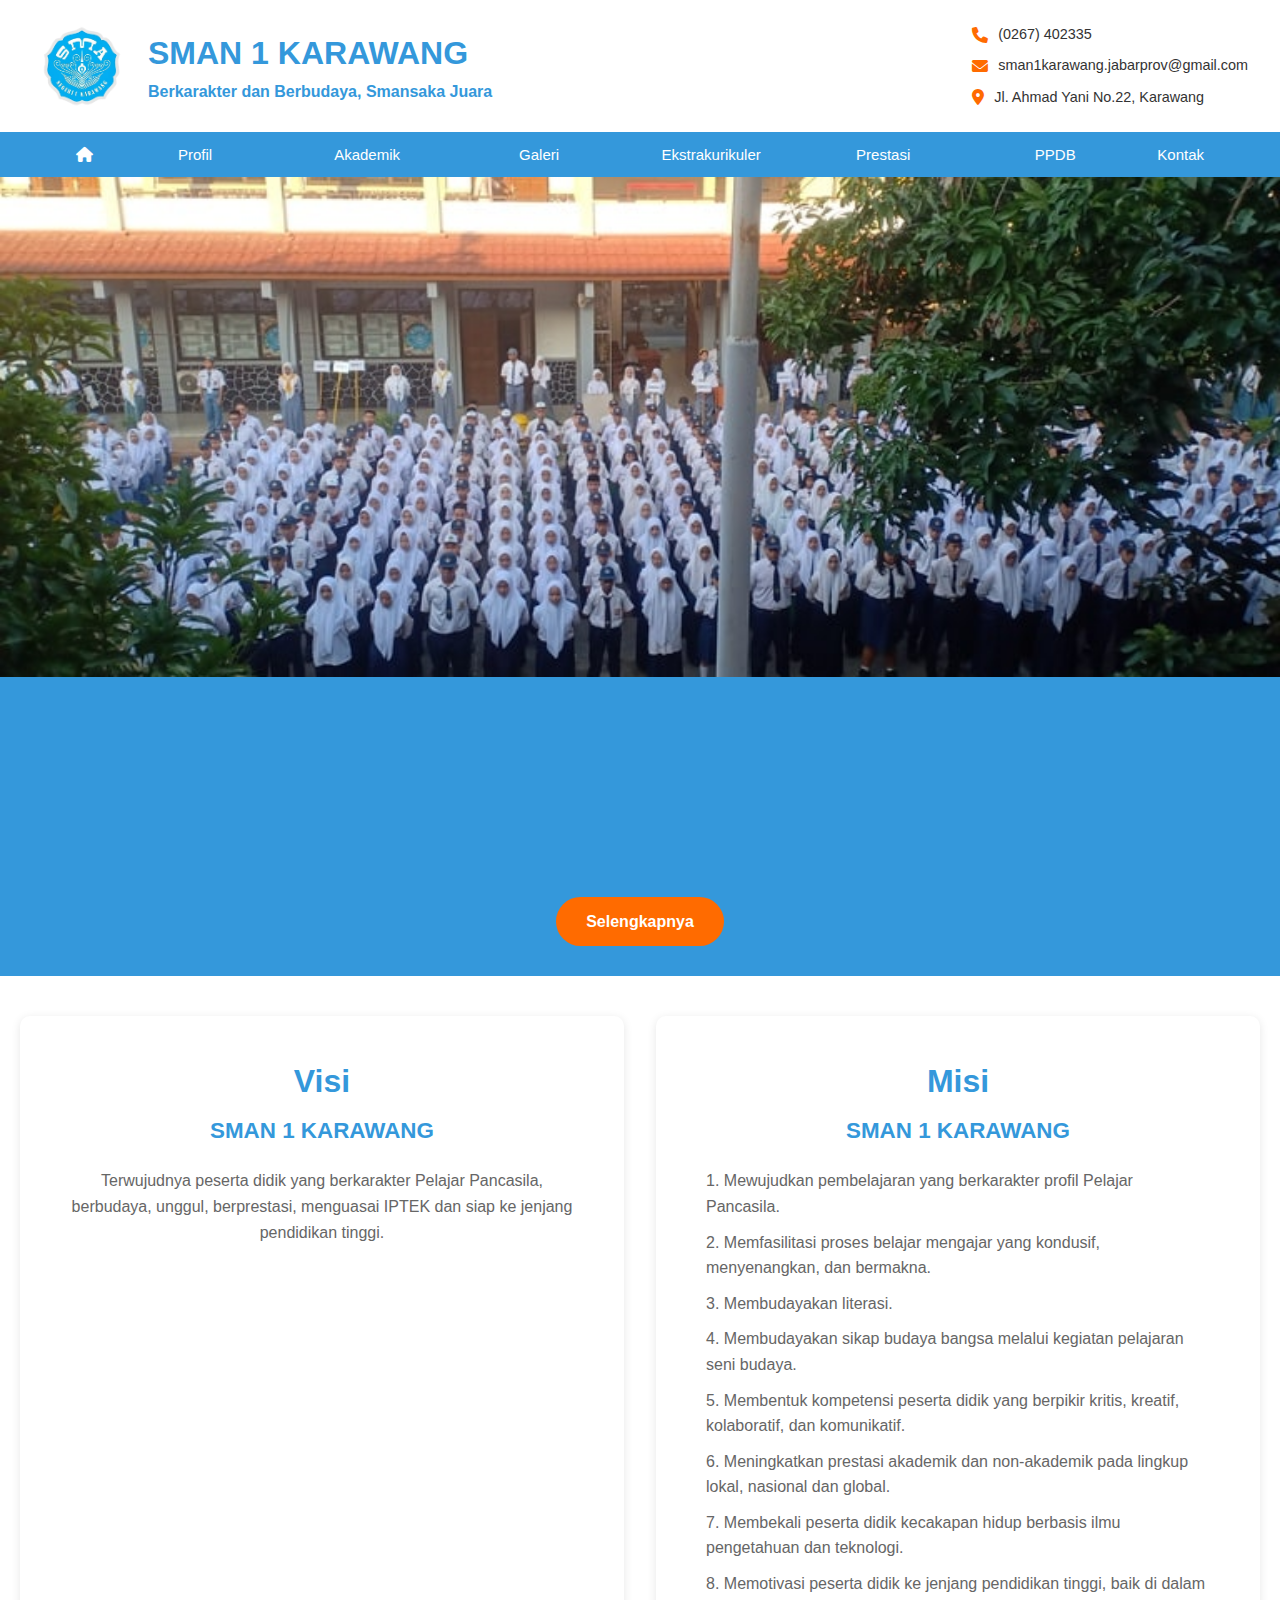
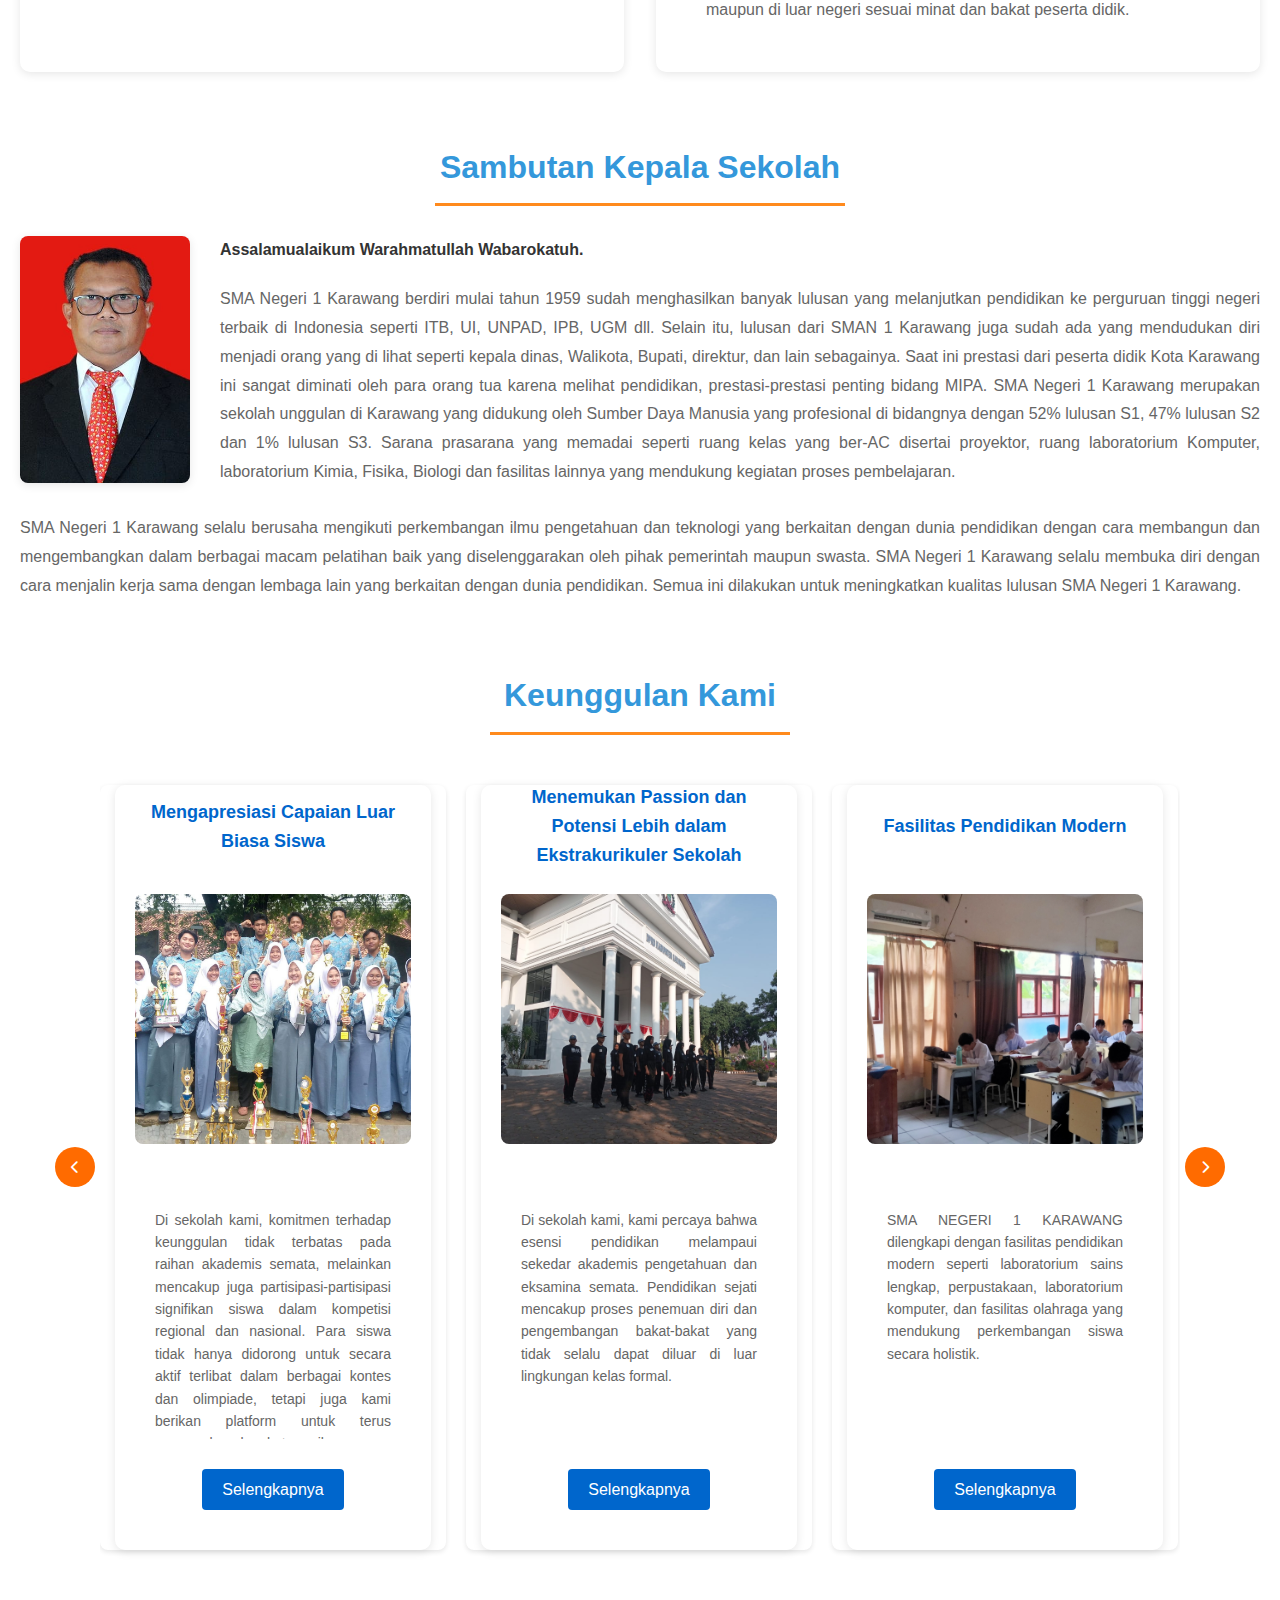
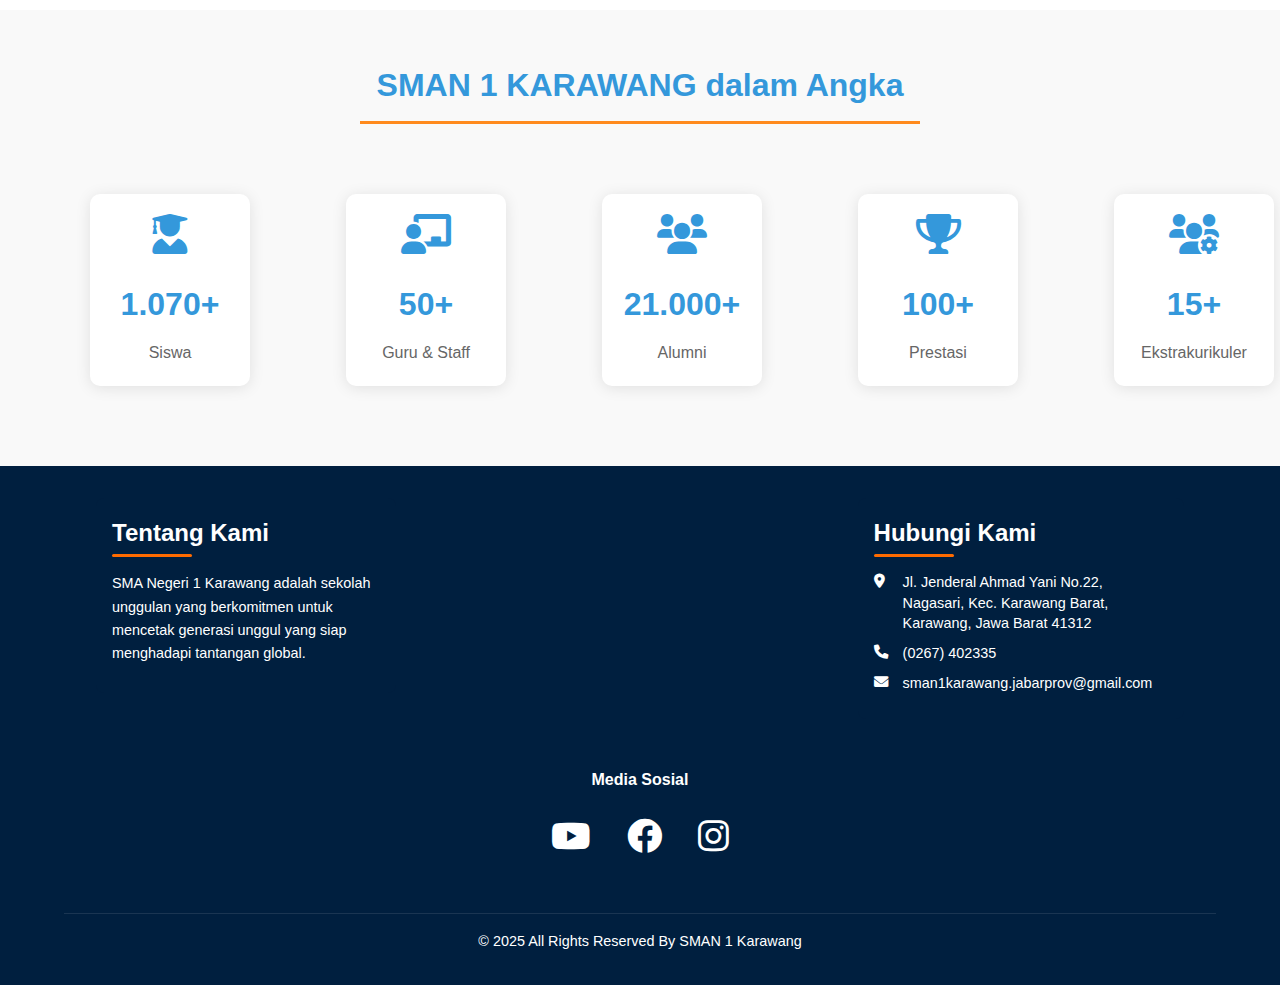
<file: Website header dh bener -utak atik/index.html>
<!DOCTYPE html>
<html lang="id">
<head>
    <meta charset="UTF-8">
    <meta name="viewport" content="width=device-width, initial-scale=1.0">
    <title>SMAN 1 KARAWANG</title>
    <link rel="stylesheet" href="styles.css">
    <link rel="stylesheet" href="style.css">
    <link rel="stylesheet" href="https://cdnjs.cloudflare.com/ajax/libs/font-awesome/6.0.0/css/all.min.css">
</head>
<body>
    <!-- Header Section -->
    <header>
        <div class="header-top">
            <div class="logo">
                <img src="images/logo.png" alt="SMAN 1 KARAWANG Logo">
                <div class="school-info">
                    <h1>SMAN 1 KARAWANG</h1>
                    <p>Berkarakter dan Berbudaya, Smansaka Juara</p>
                </div>
            </div>
            <!-- In the header section -->
            <div class="contact-info">
                <p><a href="tel:+62267402335"><i class="fas fa-phone"></i> (0267) 402335</a></p>
                <a href="mailto:sman1karawang.jabarprov@gmail.com">
                    <i class="fas fa-envelope"></i> sman1karawang.jabarprov@gmail.com
                </a>
                <p><a href="https://maps.app.goo.gl/thugU8amELJunwvm6" target="_blank"><i class="fas fa-map-marker-alt"></i> Jl. Ahmad Yani No.22, Karawang</a></p>
            </div>
        </div>
        <nav>
            <ul>
                <li><a href="index.html" class="active"><i class="fas fa-home"></i></a></li>
                <li><a href="profil.html">Profil</a></li>
                <li><a href="akademik.html">Akademik</a></li>
                <li><a href="galeri.html">Galeri</a></li>
                <li><a href="ekstrakurikuler.html">Ekstrakurikuler</a></li>
                <li><a href="prestasi.html">Prestasi</a></li>
                <li><a href="ppdb.html">PPDB</a></li>
                <li><a href="kontak.html">Kontak</a></li>
            </ul>
        </nav>
    </header>

    <!-- Image Slider Section -->
    <section id="slider">
        <!-- Slides will be added by JavaScript -->
    </section>

    <!-- Welcome Section -->
    <section id="welcome">
        <div class="welcome-content">
            <div class="banner-beranda">
                <h1>Selamat Datang di SMAN 1 KARAWANG</h1>
                <p>Mencetak Generasi Unggul, Berbudi Pekerti, dan Berprestasi</p>
            </div>
            <div class="hero">
            <a href="profil.html" class="cta-button">Selengkapnya</a>
            </div>
        </div>
    </section>

    <!-- Visi Misi Section -->
    <section id="visi-misi">
        <div class="visi-box">
            <h2>Visi</h2>
            <h3>SMAN 1 KARAWANG</h3>
            <p>Terwujudnya peserta didik yang berkarakter Pelajar Pancasila, berbudaya, unggul, berprestasi, menguasai IPTEK dan siap ke jenjang pendidikan tinggi.</p>
        </div>
        <div class="misi-box">
            <h2>Misi</h2>
            <h3>SMAN 1 KARAWANG</h3>
            <ol>
                <li>Mewujudkan pembelajaran yang berkarakter profil Pelajar Pancasila.</li>
                <li>Memfasilitasi proses belajar mengajar yang kondusif, menyenangkan, dan bermakna.</li>
                <li>Membudayakan literasi.</li>
                <li>Membudayakan sikap budaya bangsa melalui kegiatan pelajaran seni budaya.</li>
                <li>Membentuk kompetensi peserta didik yang berpikir kritis, kreatif, kolaboratif, dan komunikatif.</li>
                <li>Meningkatkan prestasi akademik dan non-akademik pada lingkup lokal, nasional dan global.</li>
                <li>Membekali peserta didik kecakapan hidup berbasis ilmu pengetahuan dan teknologi.</li>
                <li>Memotivasi peserta didik ke jenjang pendidikan tinggi, baik di dalam maupun di luar negeri sesuai minat dan bakat peserta didik.</li>
            </ol>
        </div>
    </section>

    <!-- Sambutan Kepala Sekolah Section -->
    <section id="sambutan">
        <div class="sambutan-container">
            <h2>Sambutan Kepala Sekolah</h2>
            <div class="sambutan-content">
                <div class="kepsek-image">
                    <img src="images/kepsek.jpg" alt="Kepala Sekolah SMAN 1 KARAWANG">
                </div>
                <div class="sambutan-text">
                    <p class="salam">Assalamualaikum Warahmatullah Wabarokatuh.</p>
                    <p class="first-paragraph">SMA Negeri 1 Karawang berdiri mulai tahun 1959 sudah menghasilkan banyak lulusan yang melanjutkan pendidikan ke perguruan tinggi negeri terbaik di Indonesia seperti ITB, UI, UNPAD, IPB, UGM dll. Selain itu, lulusan dari SMAN 1 Karawang juga sudah ada yang mendudukan diri menjadi orang yang di lihat seperti kepala dinas, Walikota, Bupati, direktur, dan lain sebagainya. Saat ini prestasi dari peserta didik Kota Karawang ini sangat diminati oleh para orang tua karena melihat pendidikan, prestasi-prestasi penting bidang MIPA. SMA Negeri 1 Karawang merupakan sekolah unggulan di Karawang yang didukung oleh Sumber Daya Manusia yang profesional di bidangnya dengan 52% lulusan S1, 47% lulusan S2 dan 1% lulusan S3. Sarana prasarana yang memadai seperti ruang kelas yang ber-AC disertai proyektor, ruang laboratorium Komputer, laboratorium Kimia, Fisika, Biologi dan fasilitas lainnya yang mendukung kegiatan proses pembelajaran.</p>
                    <p class="second-paragraph">SMA Negeri 1 Karawang selalu berusaha mengikuti perkembangan ilmu pengetahuan dan teknologi yang berkaitan dengan dunia pendidikan dengan cara membangun dan mengembangkan dalam berbagai macam pelatihan baik yang diselenggarakan oleh pihak pemerintah maupun swasta. SMA Negeri 1 Karawang selalu membuka diri dengan cara menjalin kerja sama dengan lembaga lain yang berkaitan dengan dunia pendidikan. Semua ini dilakukan untuk meningkatkan kualitas lulusan SMA Negeri 1 Karawang.</p>
                </div>
            </div>
        </div>
    </section>

    <!-- Keunggulan Section -->
    <section id="keunggulan">
        <div class="section-title">
            <h3>Keunggulan Kami</h3>
            <div class="title-line"></div>
        </div>
        <div class="keunggulan-wrapper">
            <button class="nav-btn prev-btn"><i class="fas fa-chevron-left"></i></button>
            <div class="keunggulan-slider">
                <div class="keunggulan-container">
                    <!-- First Item -->
                    <!-- Dalam section keunggulan, ubah link Selengkapnya -->
                    <div class="keunggulan-item">
                        <div class="item-content">
                            <h4>Mengapresiasi Capaian Luar Biasa Siswa</h4>
                            <img src="images/keunggulan1.jpg" alt="Mengapresiasi Capaian Luar Biasa Siswa">
                            <p>Di sekolah kami, komitmen terhadap keunggulan tidak terbatas pada raihan akademis semata, melainkan mencakup juga partisipasi-partisipasi signifikan siswa dalam kompetisi regional dan nasional. Para siswa tidak hanya didorong untuk secara aktif terlibat dalam berbagai kontes dan olimpiade, tetapi juga kami berikan platform untuk terus mengembangkan ketrampilan.</p>
                            <a href="prestasi.html" class="read-more"
                            onclick="window.location.href='prestasi.html'">Selengkapnya</a>
                        </div>
                    </div>
                
                    <!-- Second Item -->
                    <div class="keunggulan-item">
                        <div class="item-content">
                            <h4>Menemukan Passion dan Potensi Lebih dalam Ekstrakurikuler Sekolah</h4>
                            <img src="images/keunggulan2.jpg" alt="Menemukan Passion dan Potensi">
                            <p>Di sekolah kami, kami percaya bahwa esensi pendidikan melampaui sekedar akademis pengetahuan dan eksamina semata. Pendidikan sejati mencakup proses penemuan diri dan pengembangan bakat-bakat yang tidak selalu dapat diluar di luar lingkungan kelas formal.</p>
                            <a href="ekstrakurikuler.html" class="read-more"
                            onclick="window.location.href='ekstrakurikuler.html'">Selengkapnya</a>
                        </div>
                    </div>
                
                    <!-- Third Item -->
                    <div class="keunggulan-item">
                        <div class="item-content">
                            <h4>Fasilitas Pendidikan Modern</h4>
                            <img src="images/keunggulan3.jpg" alt="Fasilitas Pendidikan Modern">
                            <p>SMA NEGERI 1 KARAWANG dilengkapi dengan fasilitas pendidikan modern seperti laboratorium sains lengkap, perpustakaan, laboratorium komputer, dan fasilitas olahraga yang mendukung perkembangan siswa secara holistik.</p>
                            <a href="profil.html#fasilitas" class="read-more">Selengkapnya</a>
                        </div>
                    </div>
                
                    <!-- Fourth Item -->
                    <div class="keunggulan-item">
                        <div class="item-content">
                            <h4>Tenaga Pendidik Berkualitas dan Berpengalaman</h4>
                            <img src="images/keunggulan4.jpeg" alt="Prestasi Akademik dan Non-Akademik">
                            <p>Kami memiliki tim pengajar profesional yang tidak hanya menguasai bidang keilmuan mereka, tetapi juga memiliki dedikasi tinggi dalam mengembangkan potensi setiap siswa. Guru-guru kami merupakan lulusan perguruan tinggi terkemuka dengan kualifikasi akademik yang mumpuni dan terus mengembangkan kompetensi melalui berbagai pelatihan dan sertifikasi.</p>
                            <a href="profil.html#tenaga-pendidik" class="read-more" onclick="window.location.href='profil.html#tenaga-pendidik'">Selengkapnya</a>
                        </div>
                    </div>
                </div>
            </div>
            <button class="nav-btn next-btn"><i class="fas fa-chevron-right"></i></button>
        </div>
    </section>

    <!-- SMAN 1 dalam Angka -->
    <section id="statistics">
        <div class="section-title">
            <h3>SMAN 1 KARAWANG dalam Angka</h3>
            <div class="title-line"></div>
        </div>
        <div class="stats-container">
            <div class="stat-item">
                <i class="fas fa-user-graduate"></i>
                <h4>1.070+</h4>
                <p>Siswa</p>
            </div>
            <div class="stat-item">
                <i class="fas fa-chalkboard-teacher"></i>
                <h4>50+</h4>
                <p>Guru & Staff</p>
            </div>
            <div class="stat-item">
                <i class="fas fa-users"></i>
                <h4>21.000+</h4>
                <p>Alumni</p>
            </div>
            <div class="stat-item">
                <i class="fas fa-trophy"></i>
                <h4>100+</h4>
                <p>Prestasi</p>
            </div>
            <div class="stat-item">
                <i class="fas fa-users-gear"></i>
                <h4>15+</h4>
                <p>Ekstrakurikuler</p>
            </div>
        </div>
    </section>

    <!-- Footer with Contact Info -->
    <footer>
            <div class="footer-content">
                <div class="footer-top">
                    <div class="about-section footer-section">
                        <h3>Tentang Kami</h3>
                        <p>SMA Negeri 1 Karawang adalah sekolah unggulan yang berkomitmen untuk mencetak generasi unggul yang siap menghadapi tantangan global.</p>
                    </div>
        
                    <!-- In the footer section -->
                    <div class="contact-section">
                        <div class="Hubungi-Kami">Hubungi Kami</div>
                        <p><a href="https://maps.app.goo.gl/thugU8amELJunwvm6" target="_blank"><i class="fas fa-map-marker-alt"></i> Jl. Jenderal Ahmad Yani No.22, Nagasari, Kec. Karawang Barat, Karawang, Jawa Barat 41312</a></p>
                        <p><a href="tel:+62267402335"><i class="fas fa-phone"></i> (0267) 402335</a></p>
                        <p><a href="mailto:sman1karawang.jabarprov@gmail.com"><i class="fas fa-envelope"></i> sman1karawang.jabarprov@gmail.com</a></p>
                    </div>
            </div>
            <div class="social-media">
                <h4>Media Sosial</h4>
                <div class="social-icons">
                    <a href="https://www.youtube.com/@osissman1karawang998" target="_blank">
                        <i class="fab fa-youtube"></i>
                    </a>
                    <a href="https://web.facebook.com/groups/138407402968057/" target="_blank">
                        <i class="fab fa-facebook"></i>
                    </a>
                    <a href="https://www.instagram.com/official.smansaka/" target="_blank">
                        <i class="fab fa-instagram"></i>
                    </a>
                </div>
            </div>
        </div>
        <div class="footer-bottom">
            <p>&copy; 2025 All Rights Reserved By SMAN 1 Karawang</p>
        </div>
    </footer>

    <script src="script.js"></script>
</body>
</html>
</file>
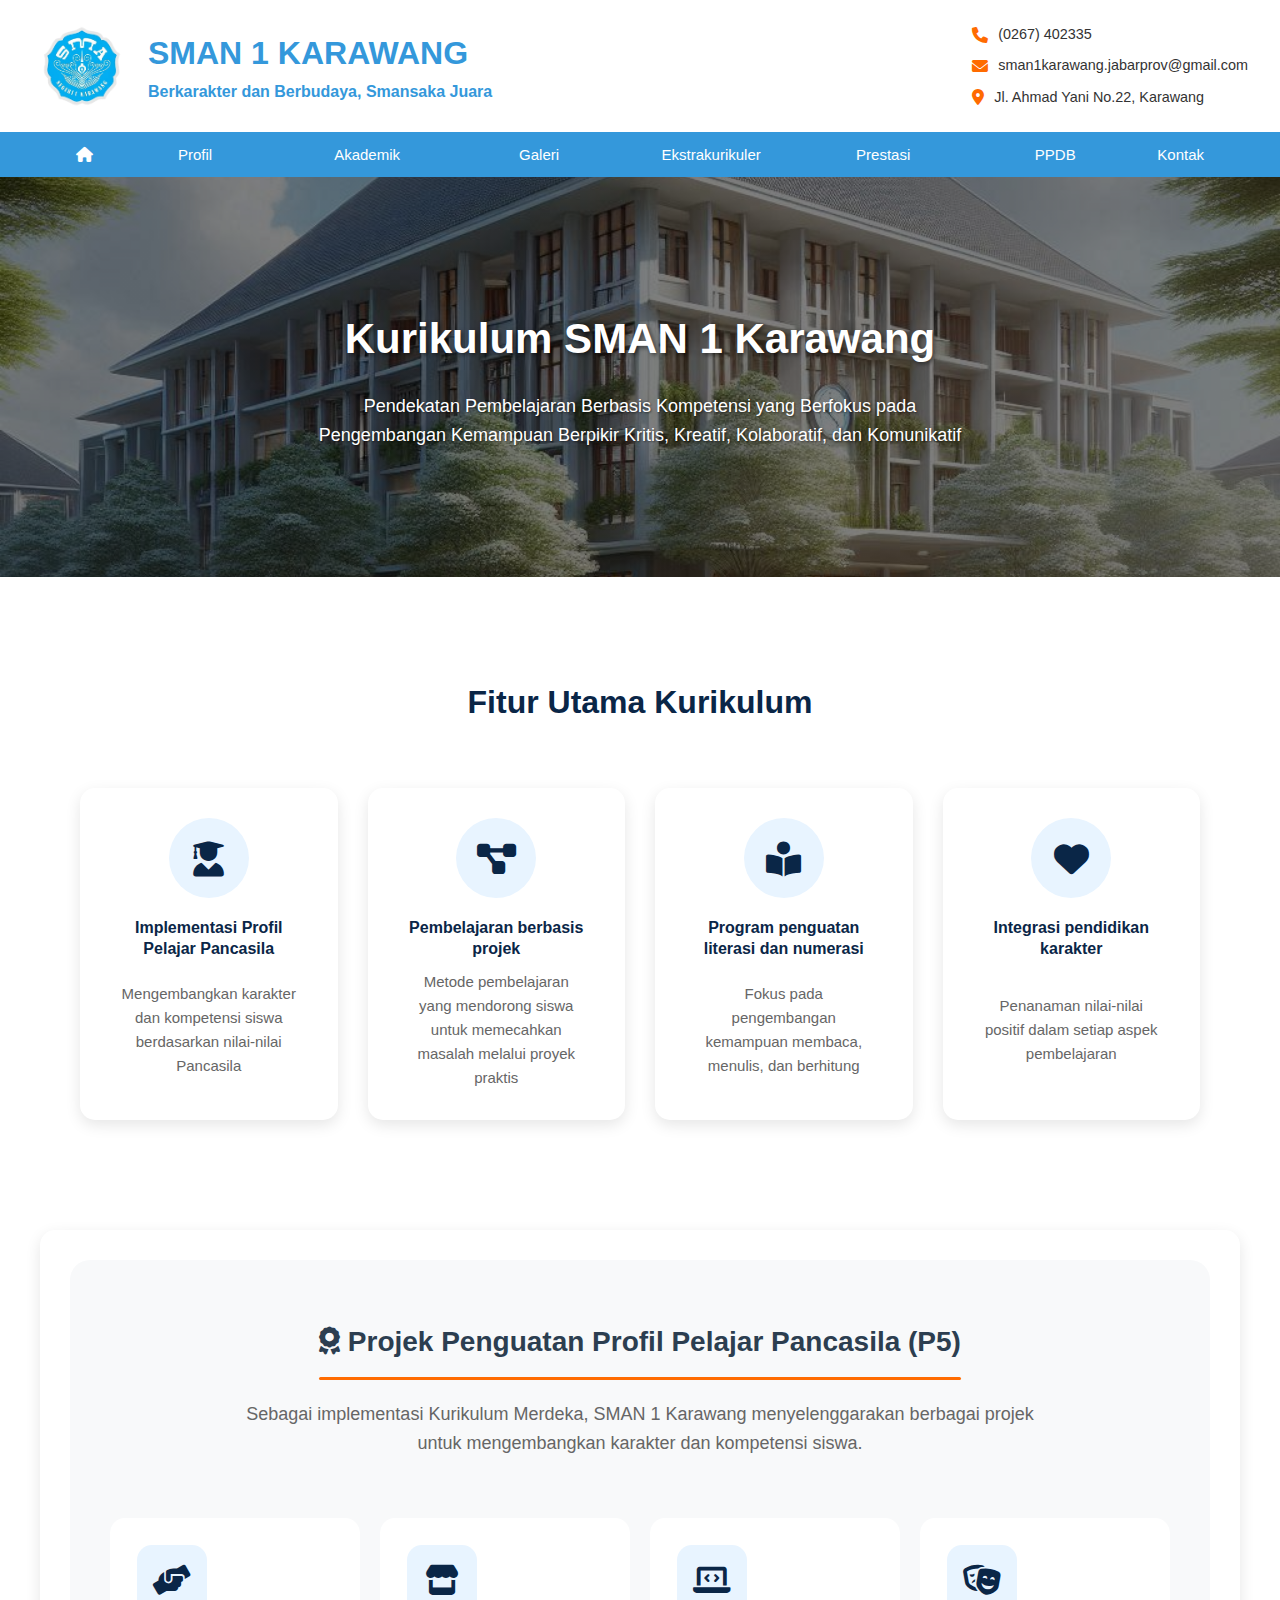
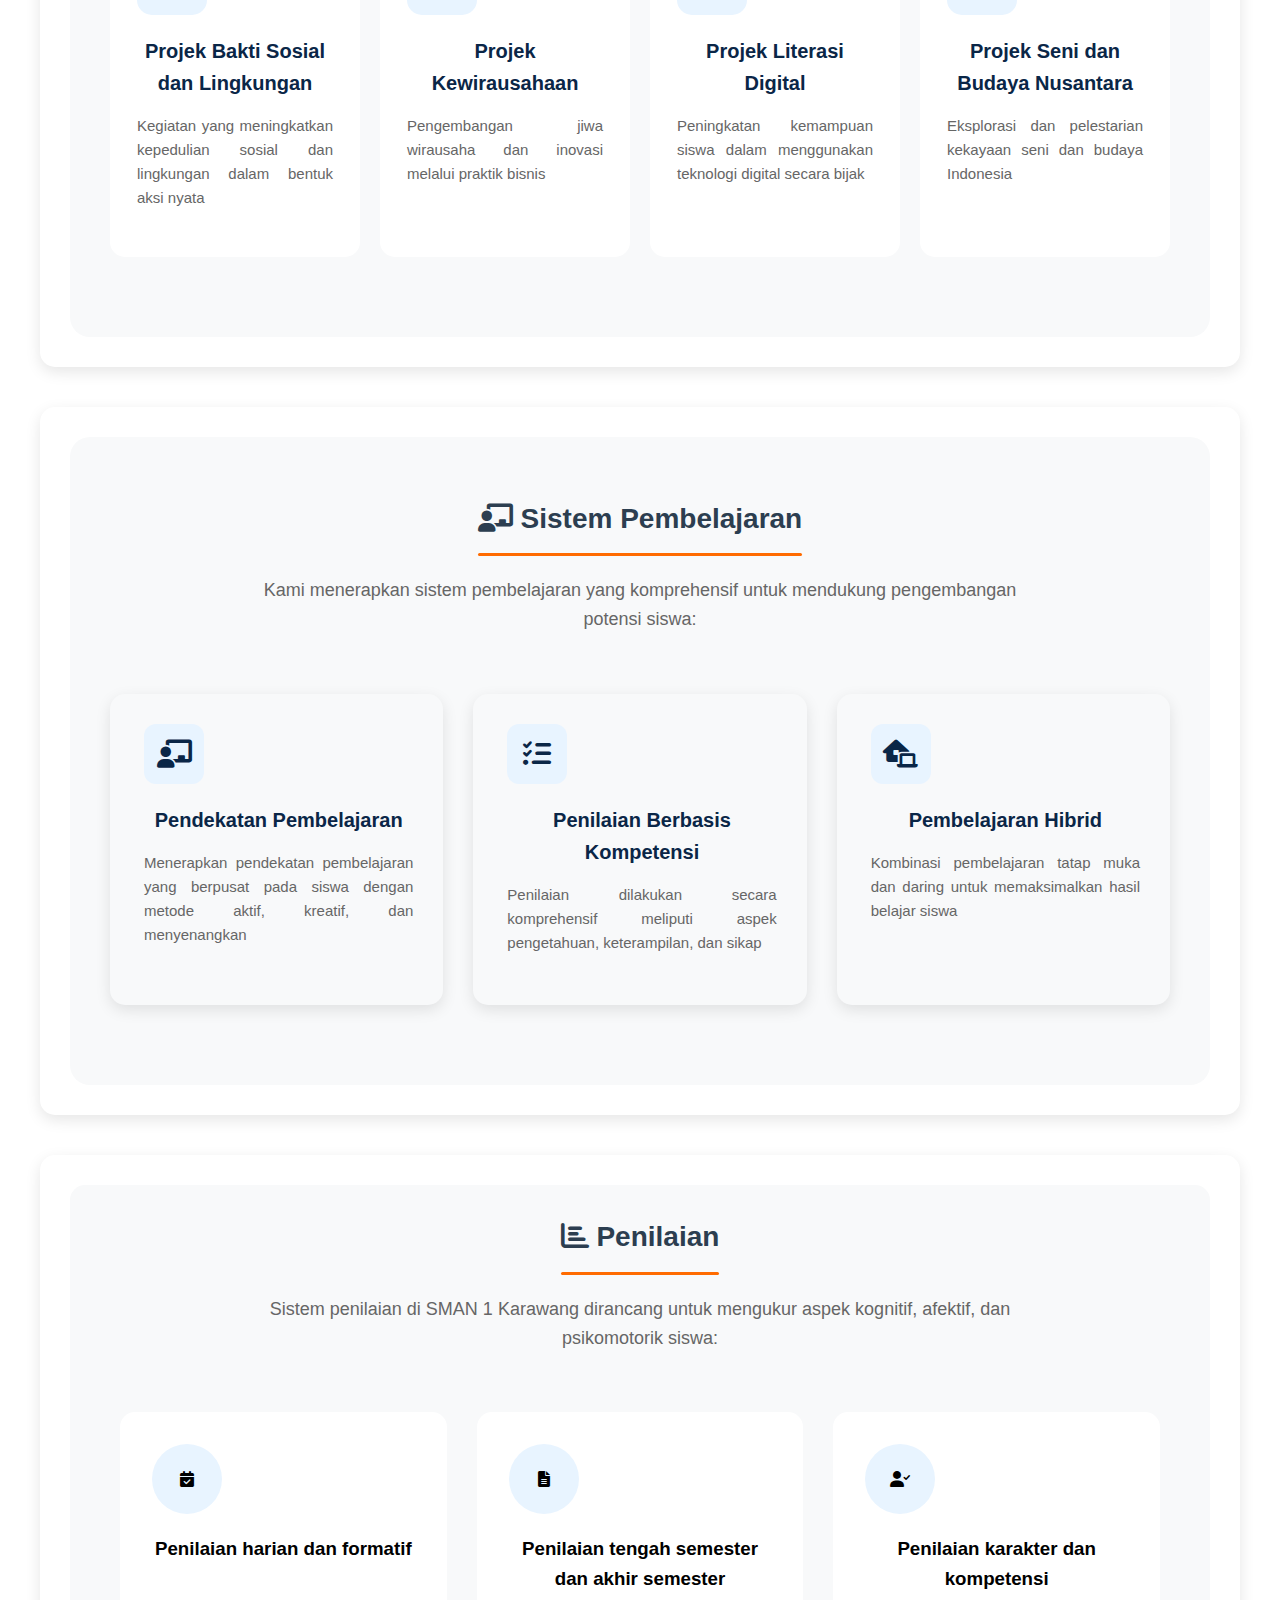
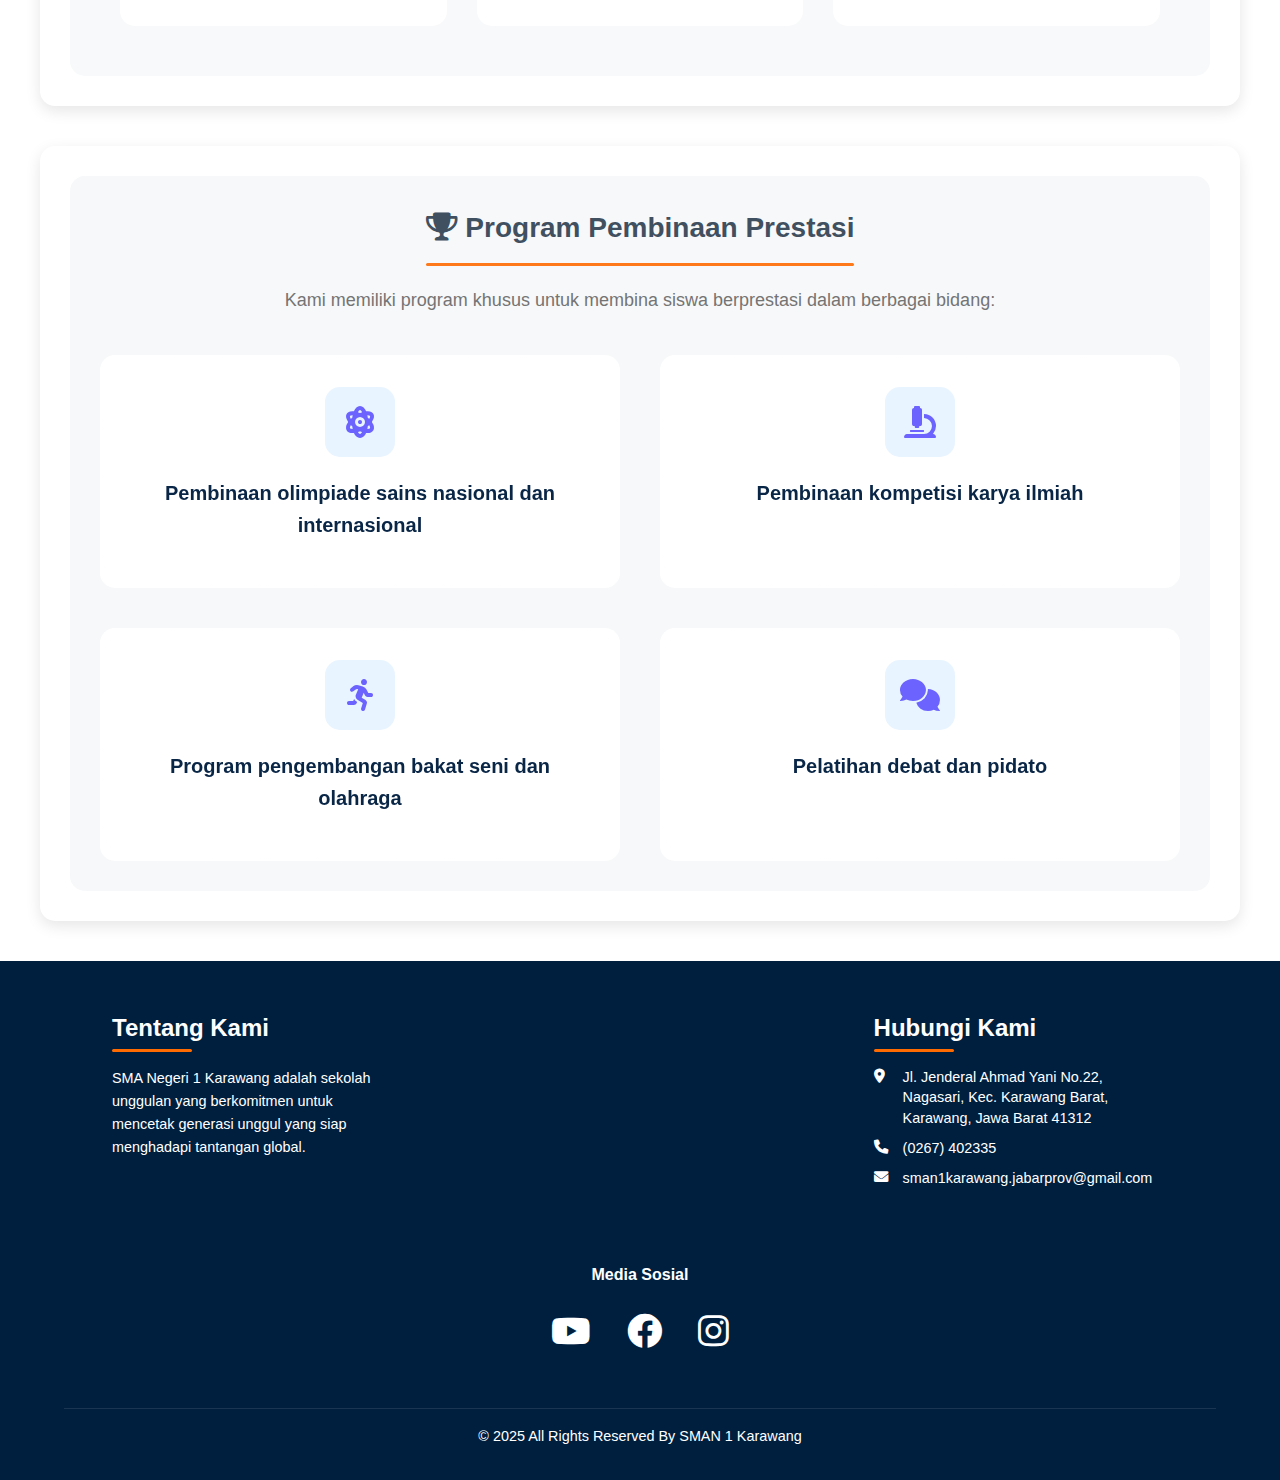
<file: Website header dh bener -utak atik/akademik.html>
<!DOCTYPE html>
<html lang="id">
<head>
    <meta charset="UTF-8">
    <meta name="viewport" content="width=device-width, initial-scale=1.0">
    <title>Akademik - SMAN 1 KARAWANG</title>
    <link rel="stylesheet" href="styles.css">
    <link rel="stylesheet" href="style.css">
    <link rel="stylesheet" href="akademik.css">
    <link rel="stylesheet" href="https://cdnjs.cloudflare.com/ajax/libs/font-awesome/6.0.0/css/all.min.css">
</head>
<body>
    <!-- Header Section -->
    <header>
        <div class="header-top">
            <div class="logo">
                <img src="images/logo.png" alt="SMAN 1 KARAWANG Logo">
                <div class="school-info">
                    <h1>SMAN 1 KARAWANG</h1>
                    <p>Berkarakter dan Berbudaya, Smansaka Juara</p>
                </div>
            </div>
            <div class="contact-info">
                <p><a href="tel:+62267402335"><i class="fas fa-phone"></i> (0267) 402335</a></p>
                <p><a href="mailto:sman1karawang.jabarprov@gmail.com"><i class="fas fa-envelope"></i> sman1karawang.jabarprov@gmail.com</a></p>
                <p><a href="https://maps.app.goo.gl/thugU8amELJunwvm6" target="_blank"><i class="fas fa-map-marker-alt"></i> Jl. Ahmad Yani No.22, Karawang</a></p>
            </div>
        </div>
        <nav>
            <ul>
                <li><a href="index.html"><i class="fas fa-home"></i></a></li>
                <li><a href="profil.html">Profil</a></li>
                <li><a href="akademik.html" class="active">Akademik</a></li>
                <li><a href="galeri.html">Galeri</a></li>
                <li><a href="ekstrakurikuler.html">Ekstrakurikuler</a></li>
                <li><a href="prestasi.html">Prestasi</a></li>
                <li><a href="ppdb.html">PPDB</a></li>
                <li><a href="kontak.html">Kontak</a></li>
            </ul>
        </nav>
    </header>

        <!-- Setelah header, tambahkan ini -->
        <div class="akademik-banner">
            <div class="banner-content">
                <h1>Kurikulum SMAN 1 Karawang</h1>
                <p>Pendekatan Pembelajaran Berbasis Kompetensi yang Berfokus pada<br>
                Pengembangan Kemampuan Berpikir Kritis, Kreatif, Kolaboratif, dan Komunikatif</p>
            </div>
        </div>

        <!-- Tambahkan section baru ini -->
        <div class="fitur-kurikulum">
            <h2>Fitur Utama Kurikulum</h2>
            <div class="fitur-container">
                <div class="fitur-item">
                    <div class="fitur-icon">
                        <i class="fas fa-user-graduate"></i>
                    </div>
                    <h3>Implementasi Profil Pelajar Pancasila</h3>
                    <p>Mengembangkan karakter dan kompetensi siswa berdasarkan nilai-nilai Pancasila</p>
                </div>
                <div class="fitur-item">
                    <div class="fitur-icon">
                        <i class="fas fa-project-diagram"></i>
                    </div>
                    <h3>Pembelajaran berbasis projek</h3>
                    <p>Metode pembelajaran yang mendorong siswa untuk memecahkan masalah melalui proyek praktis</p>
                </div>
                <div class="fitur-item">
                    <div class="fitur-icon">
                        <i class="fas fa-book-reader"></i>
                    </div>
                    <h3>Program penguatan literasi dan numerasi</h3>
                    <p>Fokus pada pengembangan kemampuan membaca, menulis, dan berhitung</p>
                </div>
                <div class="fitur-item">
                    <div class="fitur-icon">
                        <i class="fas fa-heart"></i>
                    </div>
                    <h3>Integrasi pendidikan karakter</h3>
                    <p>Penanaman nilai-nilai positif dalam setiap aspek pembelajaran</p>
                </div>
            </div>
        </div>
        <!-- P5 Section -->
        <section class="p5-section">
            <div class="p5-projects">
                <h2><i class="fas fa-award"></i> Projek Penguatan Profil Pelajar Pancasila (P5)</h2>
                <p class="p5-intro">Sebagai implementasi Kurikulum Merdeka, SMAN 1 Karawang menyelenggarakan berbagai projek untuk mengembangkan karakter dan kompetensi siswa.</p>
                <div class="p5-cards">
                    <div class="p5-card">
                        <div class="card-icon"><i class="fas fa-hands-helping"></i></div>
                        <h3>Projek Bakti Sosial dan Lingkungan</h3>
                        <p>Kegiatan yang meningkatkan kepedulian sosial dan lingkungan dalam bentuk aksi nyata</p>
                    </div>
                    <div class="p5-card">
                        <div class="card-icon"><i class="fas fa-store"></i></div>
                        <h3>Projek Kewirausahaan</h3>
                        <p>Pengembangan jiwa wirausaha dan inovasi melalui praktik bisnis</p>
                    </div>
                    <div class="p5-card">
                        <div class="card-icon"><i class="fas fa-laptop-code"></i></div>
                        <h3>Projek Literasi Digital</h3>
                        <p>Peningkatan kemampuan siswa dalam menggunakan teknologi digital secara bijak</p>
                    </div>
                    <div class="p5-card">
                        <div class="card-icon"><i class="fas fa-theater-masks"></i></div>
                        <h3>Projek Seni dan Budaya Nusantara</h3>
                        <p>Eksplorasi dan pelestarian kekayaan seni dan budaya Indonesia</p>
                    </div>
                </div>
            </div>
        </section> <!-- Tutup p5-section -->

        <!-- Sistem Pembelajaran Section -->
        <section class="sistem-section">
            <div class="sistem-pembelajaran">
                <h2><i class="fas fa-chalkboard-teacher"></i> Sistem Pembelajaran</h2>
                <p class="sistem-intro">Kami menerapkan sistem pembelajaran yang komprehensif untuk mendukung pengembangan potensi siswa:</p>
                
                <div class="sistem-cards">
                    <div class="sistem-card">
                        <div class="card-icon">
                            <i class="fas fa-chalkboard-teacher"></i> <!-- Ganti dengan icon yang tersedia -->
                        </div>
                        <h3>Pendekatan Pembelajaran</h3>
                        <p>Menerapkan pendekatan pembelajaran yang berpusat pada siswa dengan metode aktif, kreatif, dan menyenangkan</p>
                    </div>
                    
                    <div class="sistem-card">
                        <div class="card-icon"><i class="fas fa-tasks"></i></div>
                        <h3>Penilaian Berbasis Kompetensi</h3>
                        <p>Penilaian dilakukan secara komprehensif meliputi aspek pengetahuan, keterampilan, dan sikap</p>
                    </div>
                    
                    <div class="sistem-card">
                        <div class="card-icon"><i class="fas fa-laptop-house"></i></div>
                        <h3>Pembelajaran Hibrid</h3>
                        <p>Kombinasi pembelajaran tatap muka dan daring untuk memaksimalkan hasil belajar siswa</p>
                    </div>
                </div>
            </div>
        </section> <!-- Tutup sistem-section -->

        <!-- Penilaian Section -->
        <section class="penilaian-section">
            <div class="penilaian-container">
                <h2><i class="fas fa-chart-bar"></i> Penilaian</h2>
                <p class="penilaian-intro">Sistem penilaian di SMAN 1 Karawang dirancang untuk mengukur aspek kognitif, afektif, dan psikomotorik siswa:</p>
                <div class="penilaian-list">
                    <div class="penilaian-item">
                        <div class="item-icon"><i class="fas fa-calendar-check"></i></div>
                        <h3>Penilaian harian dan formatif</h3>
                    </div>
                    <div class="penilaian-item">
                        <div class="item-icon"><i class="fas fa-file-alt"></i></div>
                        <h3>Penilaian tengah semester dan akhir semester</h3>
                    </div>
                    <div class="penilaian-item">
                        <div class="item-icon"><i class="fas fa-user-check"></i></div>
                        <h3>Penilaian karakter dan kompetensi</h3>
                    </div>
                </div>
            </div>
        </section>

        <!-- Program Pembinaan Section -->
        <section class="pembinaan-section">
            <div class="pembinaan-container">
                <h2><i class="fas fa-trophy"></i> Program Pembinaan Prestasi</h2>
                <p class="pembinaan-intro">Kami memiliki program khusus untuk membina siswa berprestasi dalam berbagai bidang:</p>
                <div class="pembinaan-grid">
                    <div class="pembinaan-item">
                        <div class="item-icon"><i class="fas fa-atom"></i></div>
                        <h3>Pembinaan olimpiade sains nasional dan internasional</h3>
                    </div>
                    <div class="pembinaan-item">
                        <div class="item-icon"><i class="fas fa-microscope"></i></div>
                        <h3>Pembinaan kompetisi karya ilmiah</h3>
                    </div>
                    <div class="pembinaan-item">
                        <div class="item-icon"><i class="fas fa-running"></i></div>
                        <h3>Program pengembangan bakat seni dan olahraga</h3>
                    </div>
                    <div class="pembinaan-item">
                        <div class="item-icon"><i class="fas fa-comments"></i></div>
                        <h3>Pelatihan debat dan pidato</h3>
                    </div>
                </div>
            </div>
        </section>

    <!-- Footer with Contact Info -->
    <footer>
        <div class="footer-content">
            <div class="footer-top">
                <div class="about-section footer-section">
                    <h3>Tentang Kami</h3>
                    <p>SMA Negeri 1 Karawang adalah sekolah unggulan yang berkomitmen untuk mencetak generasi unggul yang siap menghadapi tantangan global.</p>
                </div>
    
                <div class="contact-section">
                    <div class="Hubungi-Kami">Hubungi Kami</div>
                    <p><a href="https://maps.app.goo.gl/thugU8amELJunwvm6" target="_blank"><i class="fas fa-map-marker-alt"></i> Jl. Jenderal Ahmad Yani No.22, Nagasari, Kec. Karawang Barat, Karawang, Jawa Barat 41312</a></p>
                    <p><a href="tel:+62267402335"><i class="fas fa-phone"></i> (0267) 402335</a></p>
                    <p><a href="mailto:sman1karawang.jabarprov@gmail.com"><i class="fas fa-envelope"></i> sman1karawang.jabarprov@gmail.com</a></p>
                </div>
            </div>
            <div class="social-media">
                <h4>Media Sosial</h4>
                <div class="social-icons">
                    <a href="https://www.youtube.com/@osissman1karawang998" target="_blank">
                        <i class="fab fa-youtube"></i>
                    </a>
                    <a href="https://web.facebook.com/groups/138407402968057/" target="_blank">
                        <i class="fab fa-facebook"></i>
                    </a>
                    <a href="https://www.instagram.com/official.smansaka/" target="_blank">
                        <i class="fab fa-instagram"></i>
                    </a>
                </div>
            </div>
        </div>
        <div class="footer-bottom">
            <p>&copy; 2025 All Rights Reserved By SMAN 1 Karawang</p>
        </div>
    </footer>

<script src="script.js"></script>
</body>
</html>
</file>
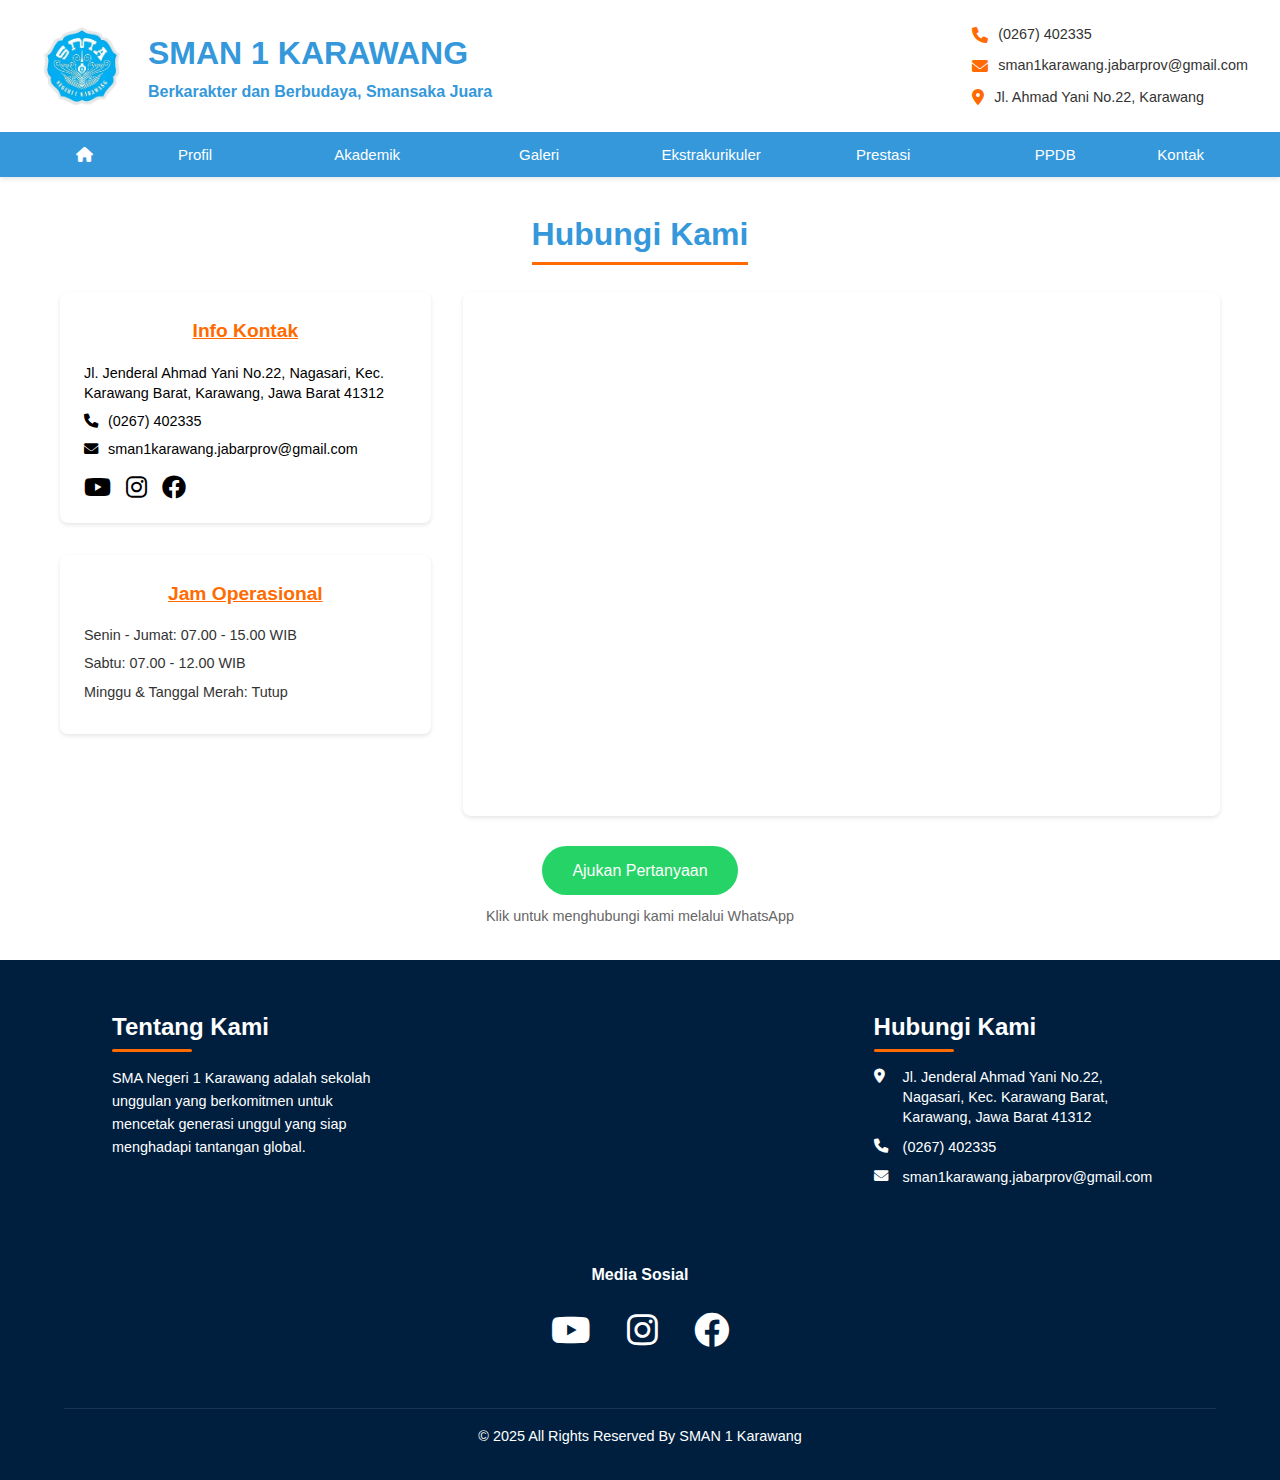
<file: Website header dh bener -utak atik/kontak.html>
<!DOCTYPE html>
<html lang="id">
<head>
    <meta charset="UTF-8">
    <meta name="viewport" content="width=device-width, initial-scale=1.0">
    <title>Kontak - SMAN 1 KARAWANG</title>
    <link rel="stylesheet" href="styles.css">
    <link rel="stylesheet" href="style.css">
    <link rel="stylesheet" href="https://cdnjs.cloudflare.com/ajax/libs/font-awesome/6.0.0/css/all.min.css">
</head>
<body>
    <!-- Header Section -->
    <header>
        <div class="header-top">
            <div class="logo">
                <img src="images/logo.png" alt="SMAN 1 KARAWANG Logo">
                <div class="school-info">
                    <h1>SMAN 1 KARAWANG</h1>
                    <p>Berkarakter dan Berbudaya, Smansaka Juara</p>
                </div>
            </div>
            <!-- In the header section -->
            <div class="contact-info">
                <p><a href="tel:+62267402335"><i class="fas fa-phone"></i> (0267) 402335</a></p>
                <p><a href="mailto:sman1karawang.jabarprov@gmail.com"><i class="fas fa-envelope"></i> sman1karawang.jabarprov@gmail.com</a></p>
                <p><a href="https://maps.app.goo.gl/thugU8amELJunwvm6" target="_blank"><i class="fas fa-map-marker-alt"></i> Jl. Ahmad Yani No.22, Karawang</a></p>
            </div>
        </div>
        <nav>
            <ul>
                <li><a href="index.html"><i class="fas fa-home"></i></a></li>
                <li><a href="profil.html">Profil</a></li>
                <li><a href="akademik.html">Akademik</a></li>
                <li><a href="galeri.html">Galeri</a></li>
                <li><a href="ekstrakurikuler.html">Ekstrakurikuler</a></li>
                <li><a href="prestasi.html">Prestasi</a></li>
                <li><a href="ppdb.html">PPDB</a></li>
                <li><a href="kontak.html"class="active">Kontak</a></li>
            </ul>
        </nav>
    </header>

    <!-- Contact Content Section -->
    <main class="contact-main">
        <h2>Hubungi Kami</h2>
        
        <div class="contact-container">
            <div class="contact-left">
                <div class="info-section">
                    <h3>Info Kontak</h3>
                    <p><a href="https://maps.app.goo.gl/thugU8amELJunwvm6" target="_blank">Jl. Jenderal Ahmad Yani No.22, Nagasari, Kec. Karawang Barat, Karawang, Jawa Barat 41312</a></p>
                    <p><a href="tel:+62267402335"><i class="fas fa-phone"></i> (0267) 402335</a></p>
                    <p><a href="mailto:sman1karawang.jabarprov@gmail.com"><i class="fas fa-envelope"></i> sman1karawang.jabarprov@gmail.com</a></p>
                    <div class="social-links">
                        <a href="https://www.youtube.com/@osissman1karawang998" target="_blank"><i class="fab fa-youtube"></i></a>
                        <a href="https://www.instagram.com/official.smansaka/" target="_blank"><i class="fab fa-instagram"></i></a>
                        <a href="https://web.facebook.com/groups/138407402968057/" target="_blank"><i class="fab fa-facebook"></i></a>
                    </div>
                </div>
        
                <div class="operation-hours">
                    <h3>Jam Operasional</h3>
                    <p>Senin - Jumat: 07.00 - 15.00 WIB</p>
                    <p>Sabtu: 07.00 - 12.00 WIB</p>
                    <p>Minggu & Tanggal Merah: Tutup</p>
                </div>
            </div>
        
            <div class="map-container">
                <iframe src="https://www.google.com/maps/embed?pb=!1m18!1m12!1m3!1d3965.720967492038!2d107.29911787462821!3d-6.3003483936887825!2m3!1f0!2f0!3f0!3m2!1i1024!2i768!4f13.1!3m3!1m2!1s0x2e69771c5098b05b%3A0xf25cb2e8bf33dc89!2sSMA%20Negeri%201%20Karawang!5e0!3m2!1sen!2sid!4v1743003730129!5m2!1sen!2sid" style="border:0;" allowfullscreen="" loading="lazy" referrerpolicy="no-referrer-when-downgrade"></iframe>
            </div>
        </div>
        
        <div class="contact-form">
            <a href="https://wa.me/+6285290149543?text=Halo%20SMAN%201%20Karawang%2C%20saya%20ingin%20bertanya..." target="_blank" class="ask-button">Ajukan Pertanyaan</a>
            <p class="form-note">Klik untuk menghubungi kami melalui WhatsApp</p>
        </div>
    </main>

    <!-- Footer with Contact Info -->
    <footer>
        <div class="footer-content">
            <div class="footer-top">
                <div class="about-section footer-section">
                    <h3>Tentang Kami</h3>
                    <p>SMA Negeri 1 Karawang adalah sekolah unggulan yang berkomitmen untuk mencetak generasi unggul yang siap menghadapi tantangan global.</p>
                </div>
    
                <!-- In the footer section -->
                <div class="contact-section">
                    <div class="Hubungi-Kami">Hubungi Kami</div>
                    <p><a href="https://maps.app.goo.gl/thugU8amELJunwvm6" target="_blank"><i class="fas fa-map-marker-alt"></i> Jl. Jenderal Ahmad Yani No.22, Nagasari, Kec. Karawang Barat, Karawang, Jawa Barat 41312</a></p>
                    <p><a href="tel:+62267402335"><i class="fas fa-phone"></i> (0267) 402335</a></p>
                    <p><a href="mailto:sman1karawang.jabarprov@gmail.com"><i class="fas fa-envelope"></i> sman1karawang.jabarprov@gmail.com</a></p>
                </div>
        </div>
        <div class="social-media">
            <h4>Media Sosial</h4>
            <div class="social-icons">
                <a href="https://www.youtube.com/@osissman1karawang998" target="_blank"><i class="fab fa-youtube"></i></a>
                <a href="https://www.instagram.com/official.smansaka/" target="_blank"><i class="fab fa-instagram"></i></a>
                <a href="https://web.facebook.com/groups/138407402968057/" target="_blank"><i class="fab fa-facebook"></i></a>
            </div>
        </div>
    </div>
    <div class="footer-bottom">
        <p>&copy; 2025 All Rights Reserved By SMAN 1 Karawang</p>
    </div>
</footer>

<script src="script.js"></script>
</body>
</html>
</file>
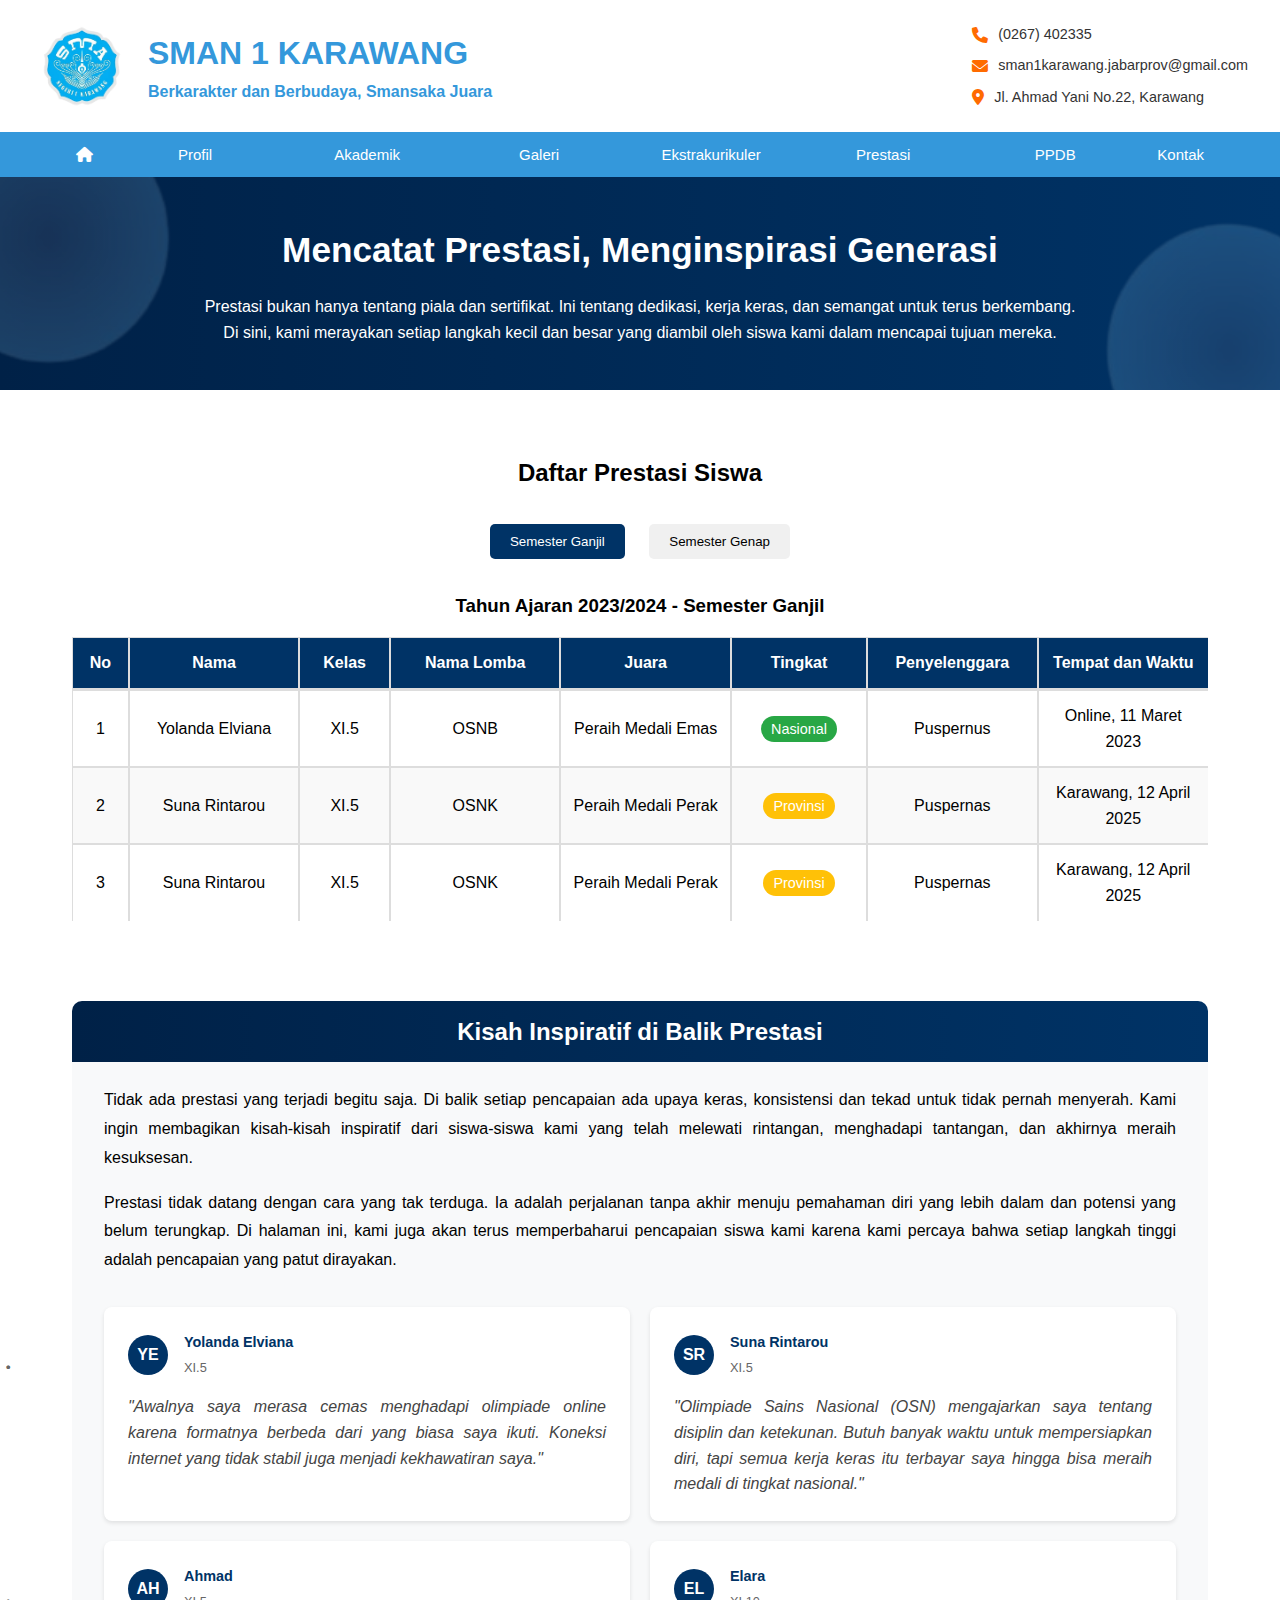
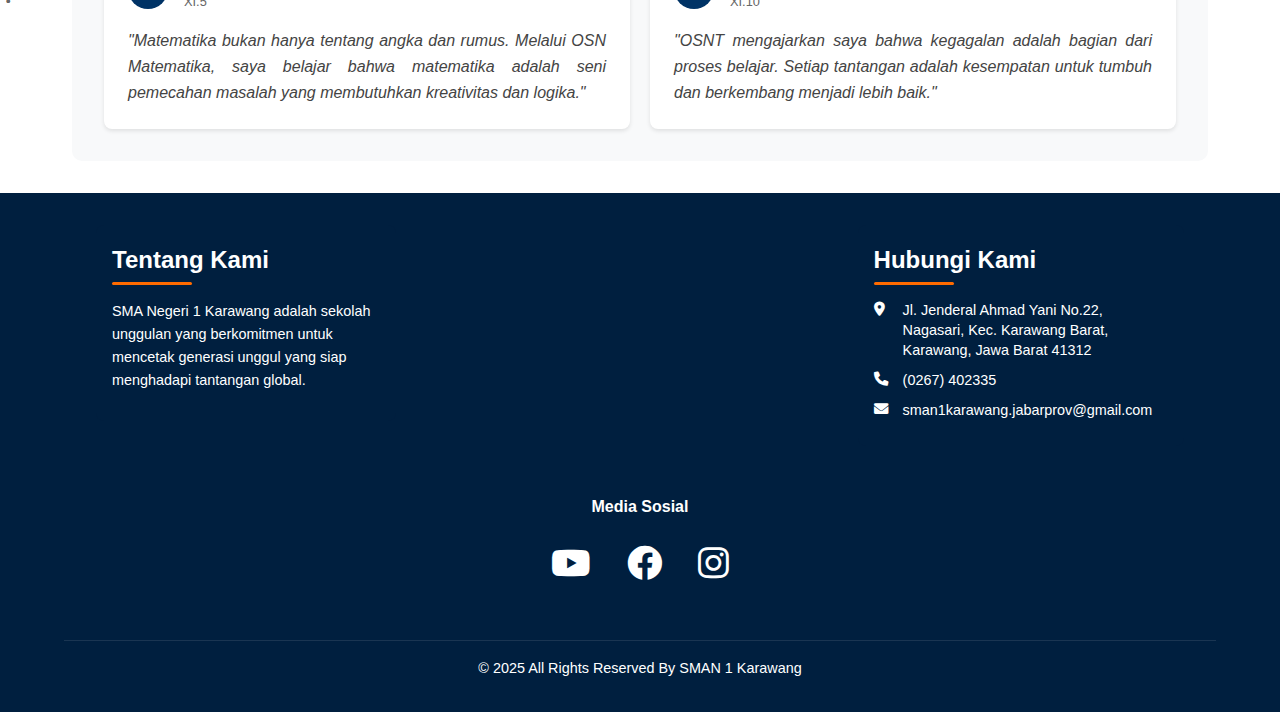
<file: Website header dh bener -utak atik/prestasi.html>
<!DOCTYPE html>
<html lang="id">
<head>
    <meta charset="UTF-8">
    <meta name="viewport" content="width=device-width, initial-scale=1.0">
    <title>Prestasi - SMAN 1 KARAWANG</title>
    <link rel="stylesheet" href="styles.css">
    <link rel="stylesheet" href="style.css">
    <link rel="stylesheet" href="prestasi.css">
    <link rel="stylesheet" href="https://cdnjs.cloudflare.com/ajax/libs/font-awesome/6.0.0/css/all.min.css">
</head>
<body>
    <!-- Header Section -->
    <header>
        <div class="header-top">
            <div class="logo">
                <img src="images/logo.png" alt="SMAN 1 KARAWANG Logo">
                <div class="school-info">
                    <h1>SMAN 1 KARAWANG</h1>
                    <p>Berkarakter dan Berbudaya, Smansaka Juara</p>
                </div>
            </div>
            <!-- In the header section -->
            <div class="contact-info">
                <p><a href="tel:+62267402335"><i class="fas fa-phone"></i> (0267) 402335</a></p>
                <p><a href="mailto:sman1karawang.jabarprov@gmail.com"><i class="fas fa-envelope"></i> sman1karawang.jabarprov@gmail.com</a></p>
                <p><a href="https://maps.app.goo.gl/thugU8amELJunwvm6" target="_blank"><i class="fas fa-map-marker-alt"></i> Jl. Ahmad Yani No.22, Karawang</a></p>
            </div>
        </div>
        <nav>
            <ul>
                <li><a href="index.html"><i class="fas fa-home"></i></a></li>
                <li><a href="profil.html">Profil</a></li>
                <li><a href="akademik.html">Akademik</a></li>
                <li><a href="galeri.html">Galeri</a></li>
                <li><a href="ekstrakurikuler.html">Ekstrakurikuler</a></li>
                <li><a href="prestasi.html"class="active">Prestasi</a></li>
                <li><a href="ppdb.html">PPDB</a></li>
                <li><a href="kontak.html">Kontak</a></li>
            </ul>
        </nav>
    </header>

</body>

<div class="prestasi-container">
    <div class="prestasi-header">
        <h1>Mencatat Prestasi, Menginspirasi Generasi</h1>
        <p>Prestasi bukan hanya tentang piala dan sertifikat. Ini tentang dedikasi, kerja keras, dan semangat untuk terus berkembang.</p>
        <p>Di sini, kami merayakan setiap langkah kecil dan besar yang diambil oleh siswa kami dalam mencapai tujuan mereka.</p>
    </div>
    
    <div class="prestasi-content">
        <!-- Pindahkan semua konten setelah header ke sini -->
        <!-- Semester Ganjil -->
        <div class="prestasi-section">
            <h2>Daftar Prestasi Siswa</h2>
            <div class="semester-toggle">
                <button class="semester-btn active" onclick="showSemester('ganjil')">Semester Ganjil</button>
                <button class="semester-btn" onclick="showSemester('genap')">Semester Genap</button>
            </div>
            
            <div id="semester-ganjil" class="semester-content">
                <h3>Tahun Ajaran 2023/2024 - Semester Ganjil</h3>
                <div class="table-wrapper">
                    <table class="prestasi-table">
                        <thead>
                            <tr>
                                <th>No</th>
                                <th>Nama</th>
                                <th>Kelas</th>
                                <th>Nama Lomba</th>
                                <th>Juara</th>
                                <th>Tingkat</th>
                                <th>Penyelenggara</th>
                                <th>Tempat dan Waktu</th>
                            </tr>
                        </thead>
                        <tbody>
                            <tr>
                                <td>1</td>
                                <td>Yolanda Elviana</td>
                                <td>XI.5</td>
                                <td>OSNB</td>
                                <td>Peraih Medali Emas</td>
                                <td><span class="badge nasional">Nasional</span></td>
                                <td>Puspernus</td>
                                <td>Online, 11 Maret 2023</td>
                            </tr>
                            <tr>
                                <td>2</td>
                                <td>Suna Rintarou</td>
                                <td>XI.5</td>
                                <td>OSNK</td>
                                <td>Peraih Medali Perak</td>
                                <td><span class="badge provinsi">Provinsi</span></td>
                                <td>Puspernas</td>
                                <td>Karawang, 12 April 2025</td>
                            </tr>
                            <tr>
                                <td>3</td>
                                <td>Suna Rintarou</td>
                                <td>XI.5</td>
                                <td>OSNK</td>
                                <td>Peraih Medali Perak</td>
                                <td><span class="badge provinsi">Provinsi</span></td>
                                <td>Puspernas</td>
                                <td>Karawang, 12 April 2025</td>
                            </tr>
                            <tr>
                                <td>4</td>
                                <td>Suna Rintarou</td>
                                <td>XI.5</td>
                                <td>OSNK</td>
                                <td>Peraih Medali Perak</td>
                                <td><span class="badge provinsi">Provinsi</span></td>
                                <td>Puspernas</td>
                                <td>Karawang, 12 April 2025</td>
                            </tr>
                            <tr>
                                <td>5</td>
                                <td>Suna Rintarou</td>
                                <td>XI.5</td>
                                <td>OSNK</td>
                                <td>Peraih Medali Perak</td>
                                <td><span class="badge provinsi">Provinsi</span></td>
                                <td>Puspernas</td>
                                <td>Karawang, 12 April 2025</td>
                            </tr>
                            <!-- Data lainnya -->
                        </tbody>
                    </table>
                </div>
            </div>
    
            <!-- Semester Genap -->
            <div id="semester-genap" class="semester-content" style="display: none;">
                <h3>Tahun Ajaran 2023/2024 - Semester Genap</h3>
                <div class="table-wrapper">
                    <table class="prestasi-table">
                        <thead>
                            <tr>
                                <th>No</th>
                                <th>Nama</th>
                                <th>Kelas</th>
                                <th>Nama Lomba</th>
                                <th>Juara</th>
                                <th>Tingkat</th> <!--ganti badge nya juga ya!-->
                                <th>Penyelenggara</th>
                                <th>Tempat dan Waktu</th>
                            </tr>
                        </thead>
                        <tbody>
                            <tr>
                                <td>1</td>
                                <td>Ahmad</td>
                                <td>XI.5</td>
                                <td>OSN Matematika</td>
                                <td>Juara 1</td>
                                <td><span class="badge nasional">Nasional</span></td>
                                <td>Kemendikbud</td>
                                <td>Jakarta, 15 Juni 2024</td>
                            </tr>
                            <tr>
                                <td>2</td>
                                <td>elara</td>
                                <td>XI.10</td>
                                <td>OSNT</td>
                                <td>Juara 3</td>
                                <td><span class="badge kabupaten">Kabupaten</span></td> 
                                <td>sekolah</td>
                                <td>karawang, 18 Juni 2024</td>
                            </tr>
                            <tr>
                                <td>3</td>
                                <td>Suna Rintarou</td>
                                <td>XI.5</td>
                                <td>OSNK</td>
                                <td>Peraih Medali Perak</td>
                                <td><span class="badge provinsi">Provinsi</span></td>
                                <td>Puspernas</td>
                                <td>Karawang, 12 April 2025</td>
                            </tr>
                            <tr>
                                <td>4</td>
                                <td>Suna Rintarou</td>
                                <td>XI.5</td>
                                <td>OSNK</td>
                                <td>Peraih Medali Perak</td>
                                <td><span class="badge provinsi">Provinsi</span></td>
                                <td>Puspernas</td>
                                <td>Karawang, 12 April 2025</td>
                            </tr>
                            <tr>
                                <td>5</td>
                                <td>Suna Rintarou</td>
                                <td>XI.5</td>
                                <td>OSNK</td>
                                <td>Peraih Medali Perak</td>
                                <td><span class="badge provinsi">Provinsi</span></td>
                                <td>Puspernas</td>
                                <td>Karawang, 12 April 2025</td>
                            </tr>
                        </tbody>
                    </table>
                </div>
            </div>
        </div>

        <!-- Kisah Inspiratif -->
        <div class="kisah-inspiratif">
            <h2>Kisah Inspiratif di Balik Prestasi</h2>
            <p>Tidak ada prestasi yang terjadi begitu saja. Di balik setiap pencapaian ada upaya keras, konsistensi dan tekad untuk tidak pernah menyerah. Kami ingin membagikan kisah-kisah inspiratif dari siswa-siswa kami yang telah melewati rintangan, menghadapi tantangan, dan akhirnya meraih kesuksesan.</p>
            <p>Prestasi tidak datang dengan cara yang tak terduga. Ia adalah perjalanan tanpa akhir menuju pemahaman diri yang lebih dalam dan potensi yang belum terungkap. Di halaman ini, kami juga akan terus memperbaharui pencapaian siswa kami karena kami percaya bahwa setiap langkah tinggi adalah pencapaian yang patut dirayakan.</p>
            
            <!-- Tambahkan testimonial section di sini -->
            <div class="testimonial-section">
                <div class="testimonial-card">
                    <div class="testimonial-header">
                        <div class="testimonial-avatar">YE</div>
                        <div class="testimonial-info">
                            <div class="testimonial-name">Yolanda Elviana</div>
                            <div class="testimonial-class">XI.5</div>
                        </div>
                    </div>
                    <div class="testimonial-content">
                        "Awalnya saya merasa cemas menghadapi olimpiade online karena formatnya berbeda dari yang biasa saya ikuti. Koneksi internet yang tidak stabil juga menjadi kekhawatiran saya."
                    </div>
                </div>
            
                <div class="testimonial-card">
                    <div class="testimonial-header">
                        <div class="testimonial-avatar">SR</div>
                        <div class="testimonial-info">
                            <div class="testimonial-name">Suna Rintarou</div>
                            <div class="testimonial-class">XI.5</div>
                        </div>
                    </div>
                    <div class="testimonial-content">
                        "Olimpiade Sains Nasional (OSN) mengajarkan saya tentang disiplin dan ketekunan. Butuh banyak waktu untuk mempersiapkan diri, tapi semua kerja keras itu terbayar saya hingga bisa meraih medali di tingkat nasional."
                    </div>
                </div>
            
                <div class="testimonial-card">
                    <div class="testimonial-header">
                        <div class="testimonial-avatar">AH</div>
                        <div class="testimonial-info">
                            <div class="testimonial-name">Ahmad</div>
                            <div class="testimonial-class">XI.5</div>
                        </div>
                    </div>
                    <div class="testimonial-content">
                        "Matematika bukan hanya tentang angka dan rumus. Melalui OSN Matematika, saya belajar bahwa matematika adalah seni pemecahan masalah yang membutuhkan kreativitas dan logika."
                    </div>
                </div>
            
                <div class="testimonial-card">
                    <div class="testimonial-header">
                        <div class="testimonial-avatar">EL</div>
                        <div class="testimonial-info">
                            <div class="testimonial-name">Elara</div>
                            <div class="testimonial-class">XI.10</div>
                        </div>
                    </div>
                    <div class="testimonial-content">
                        "OSNT mengajarkan saya bahwa kegagalan adalah bagian dari proses belajar. Setiap tantangan adalah kesempatan untuk tumbuh dan berkembang menjadi lebih baik."
                    </div>
                </div>
            </div>
        </div>
    </div>

    <!-- Footer with Contact Info -->
    <footer>
        <div class="footer-content">
            <div class="footer-top">
                <div class="about-section footer-section">
                    <h3>Tentang Kami</h3>
                    <p>SMA Negeri 1 Karawang adalah sekolah unggulan yang berkomitmen untuk mencetak generasi unggul yang siap menghadapi tantangan global.</p>
                </div>
    
                <!-- In the footer section -->
                <div class="contact-section">
                    <div class="Hubungi-Kami">Hubungi Kami</div>
                    <p><a href="https://maps.app.goo.gl/thugU8amELJunwvm6" target="_blank"><i class="fas fa-map-marker-alt"></i> Jl. Jenderal Ahmad Yani No.22, Nagasari, Kec. Karawang Barat, Karawang, Jawa Barat 41312</a></p>
                    <p><a href="tel:+62267402335"><i class="fas fa-phone"></i> (0267) 402335</a></p>
                    <p><a href="mailto:sman1karawang.jabarprov@gmail.com"><i class="fas fa-envelope"></i> sman1karawang.jabarprov@gmail.com</a></p>
                </div>
        </div>
        <div class="social-media">
            <h4>Media Sosial</h4>
            <div class="social-icons">
                <a href="https://www.youtube.com/@osissman1karawang998" target="_blank">
                    <i class="fab fa-youtube"></i>
                </a>
                <a href="https://web.facebook.com/groups/138407402968057/" target="_blank">
                    <i class="fab fa-facebook"></i>
                </a>
                <a href="https://www.instagram.com/official.smansaka/" target="_blank">
                    <i class="fab fa-instagram"></i>
                </a>
            </div>
        </div>
    </div>
    <div class="footer-bottom">
        <p>&copy; 2025 All Rights Reserved By SMAN 1 Karawang</p>
    </div>
</footer>

<!-- Sebelum closing body tag -->
    <script src="script.js"></script>
    <script src="prestasi.js"></script>
</body>
</html>
</file>
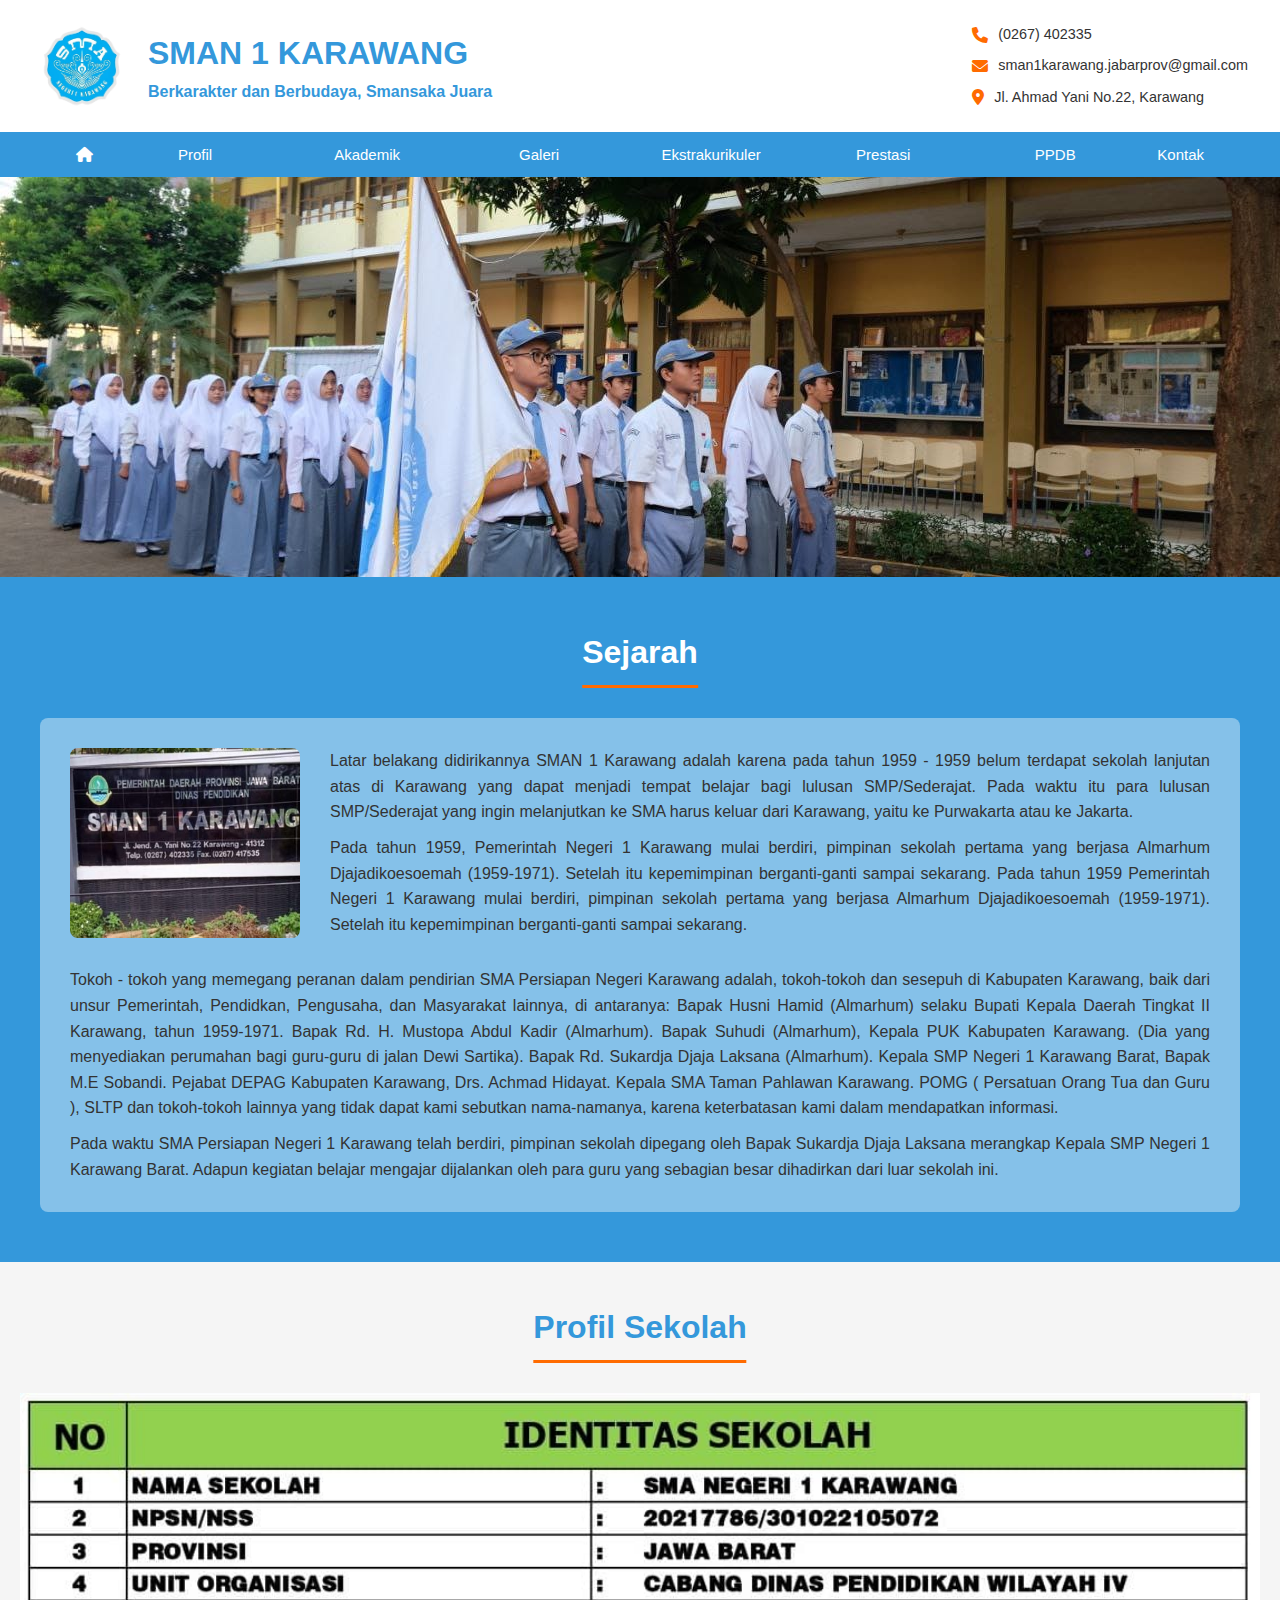
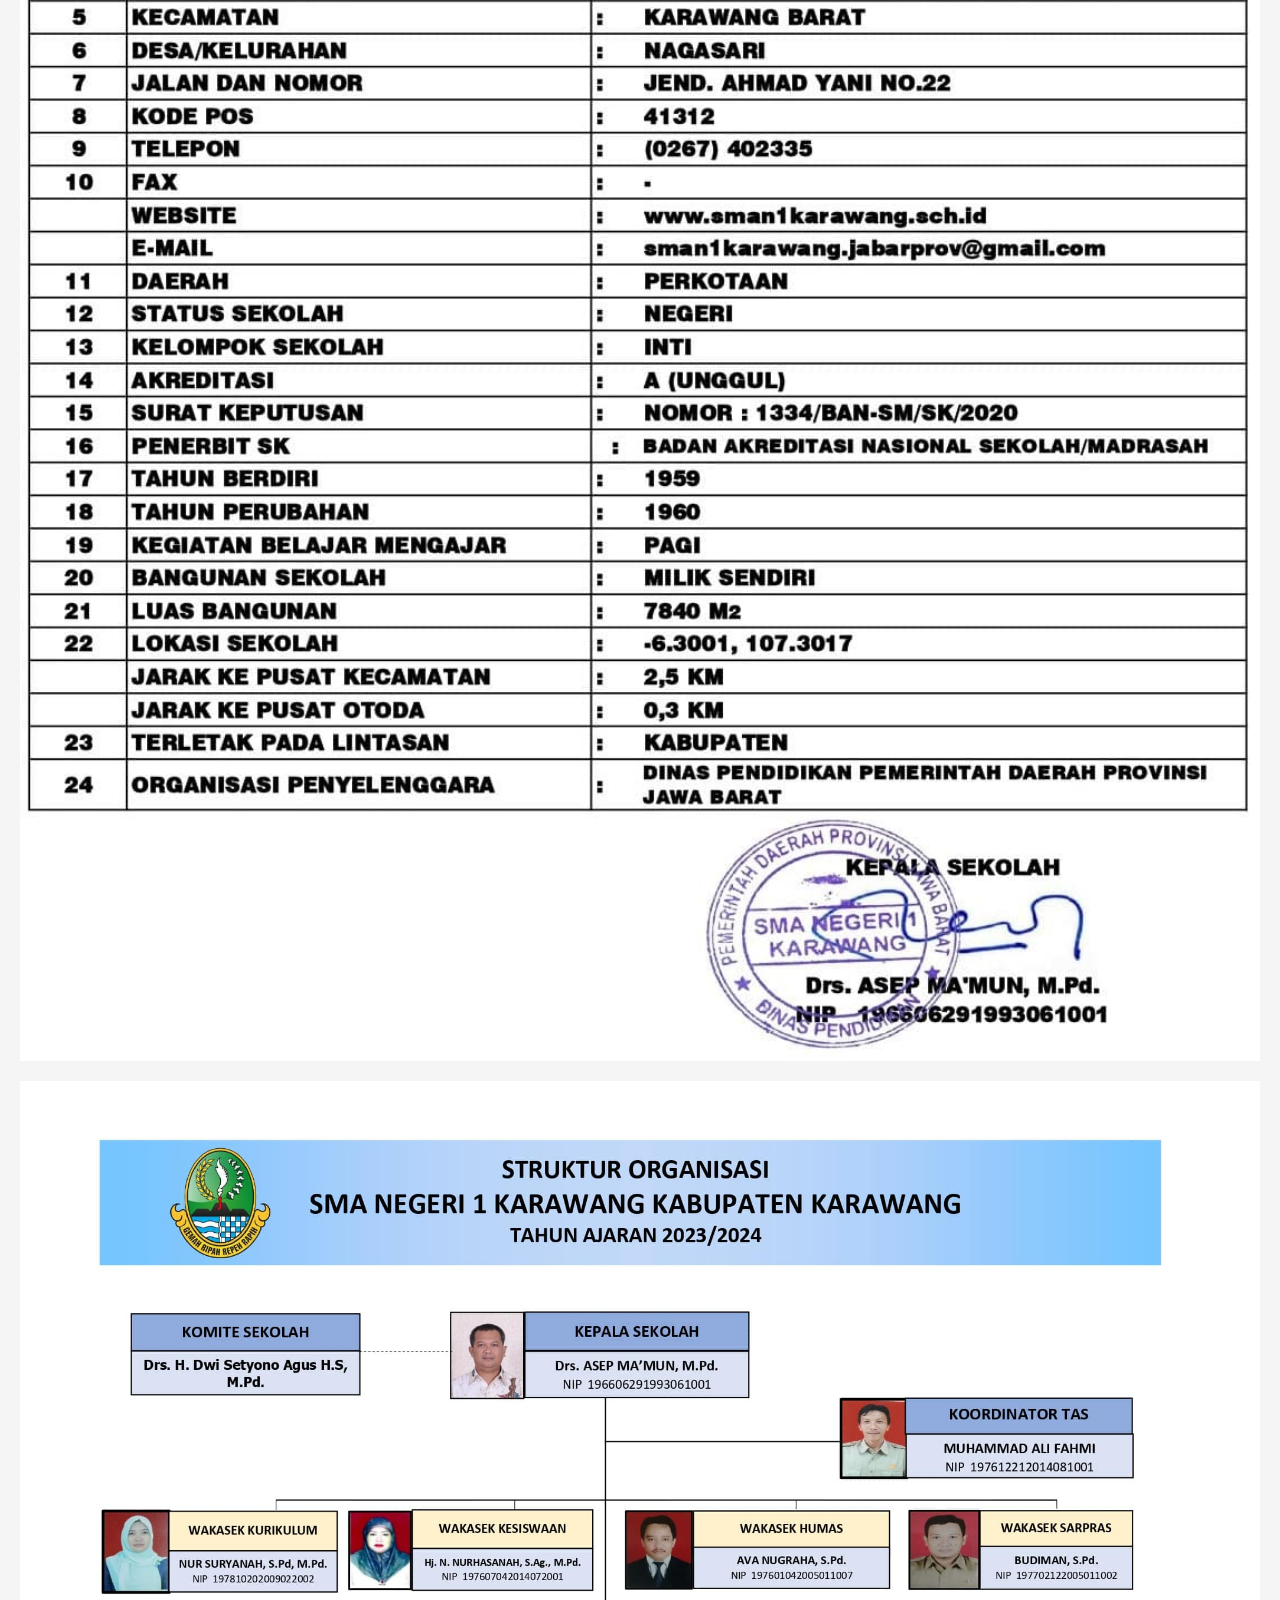
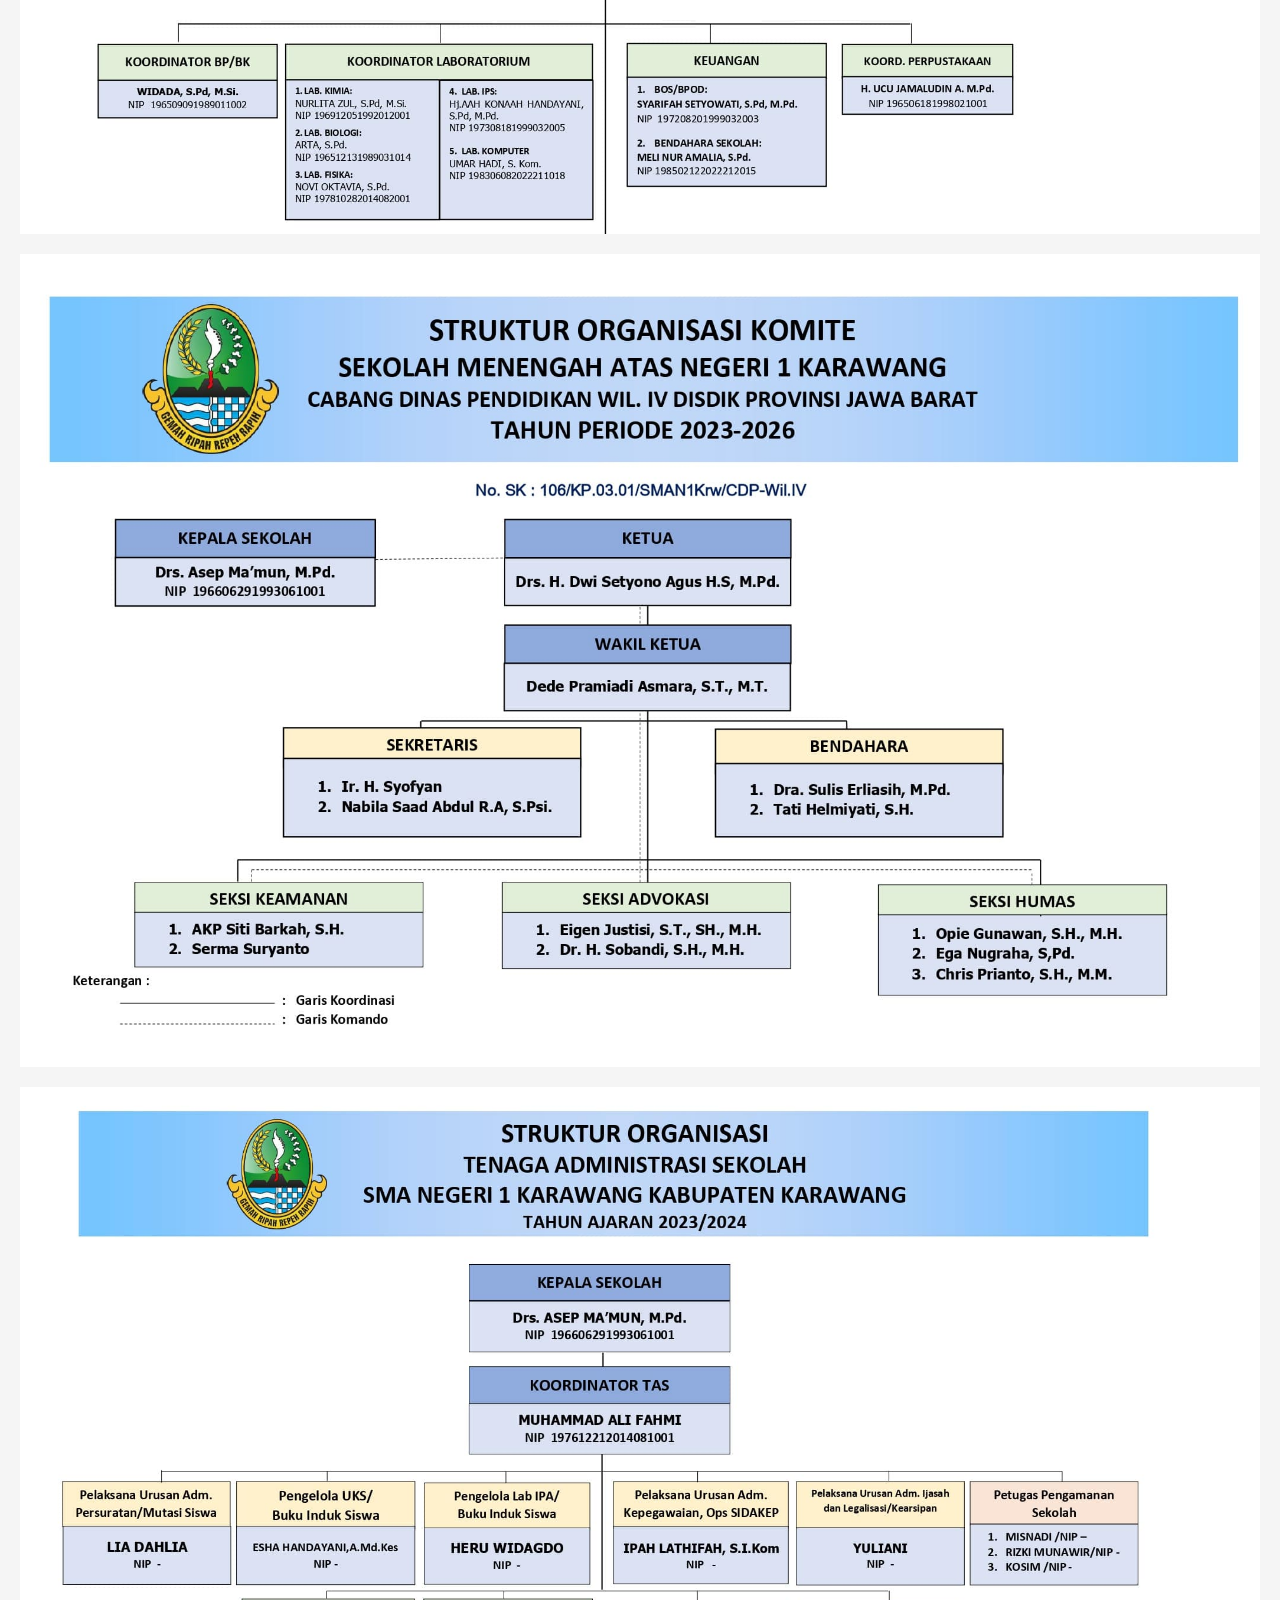
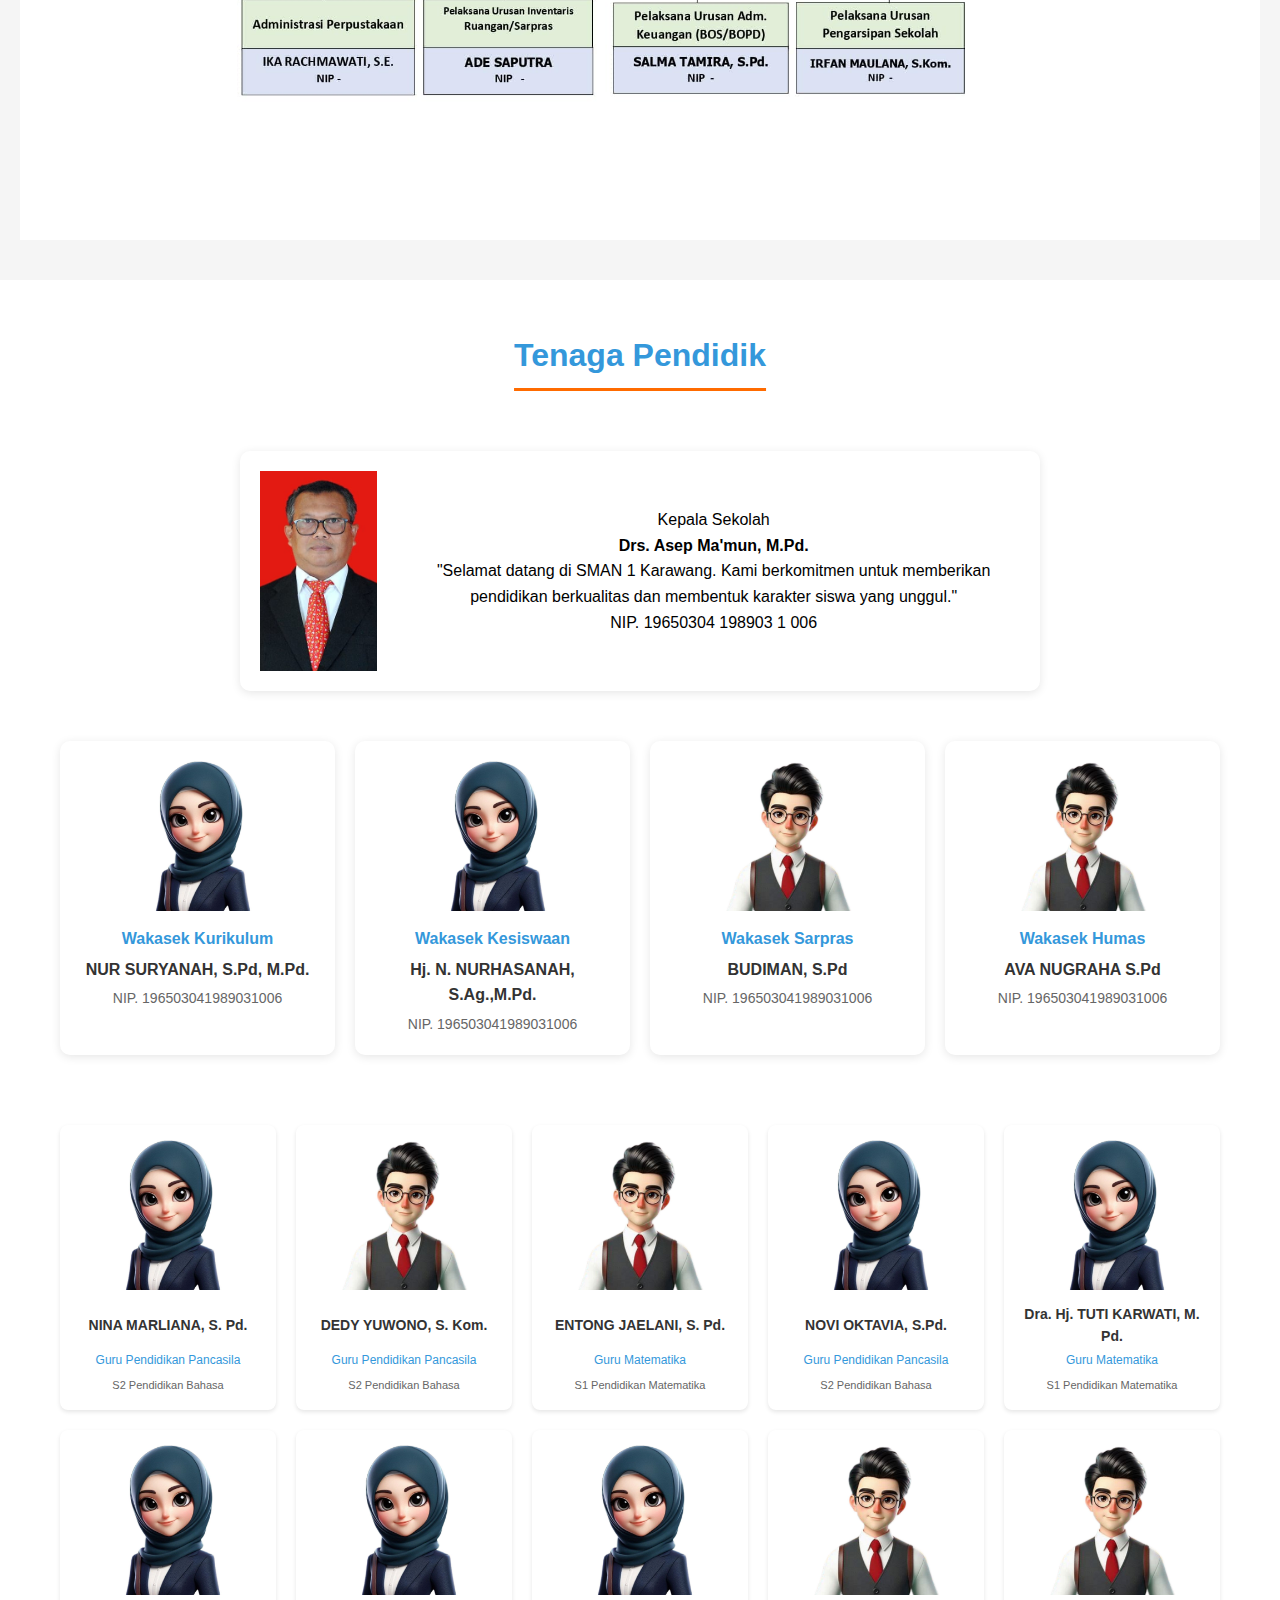
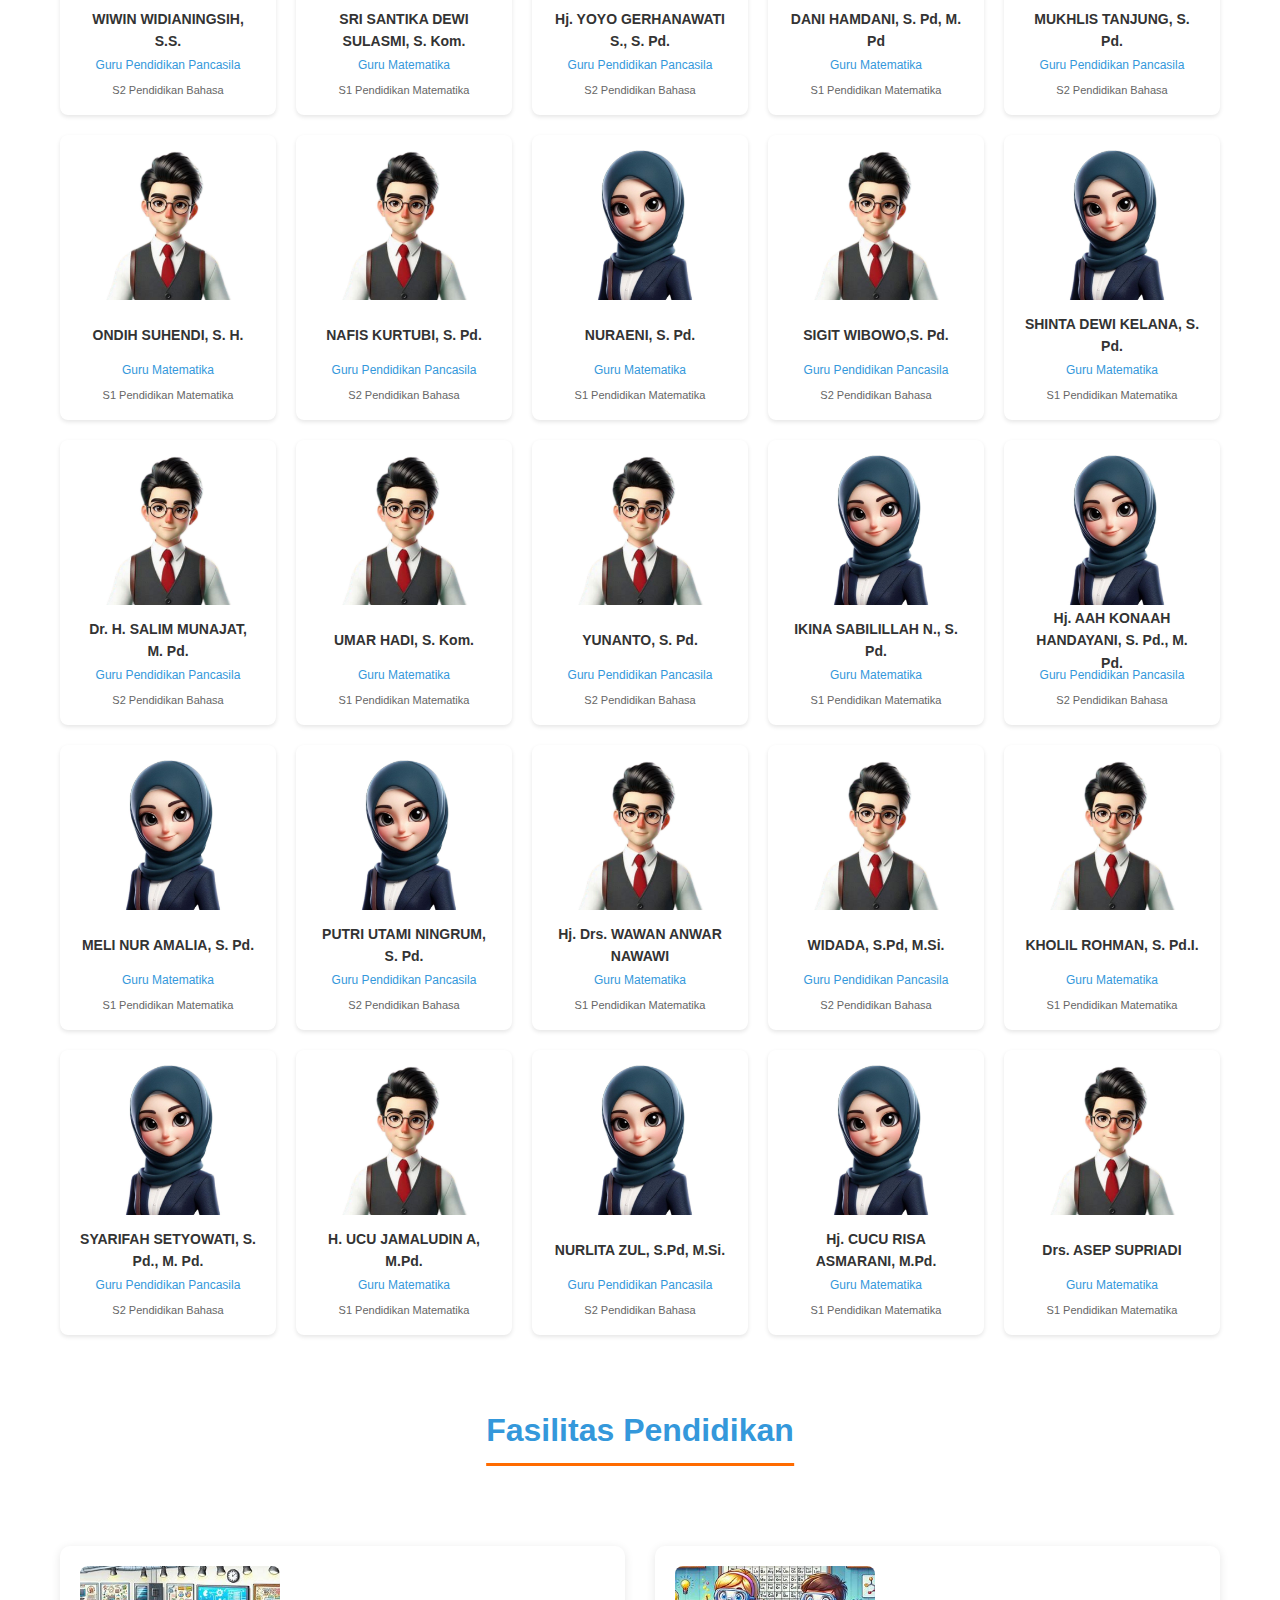
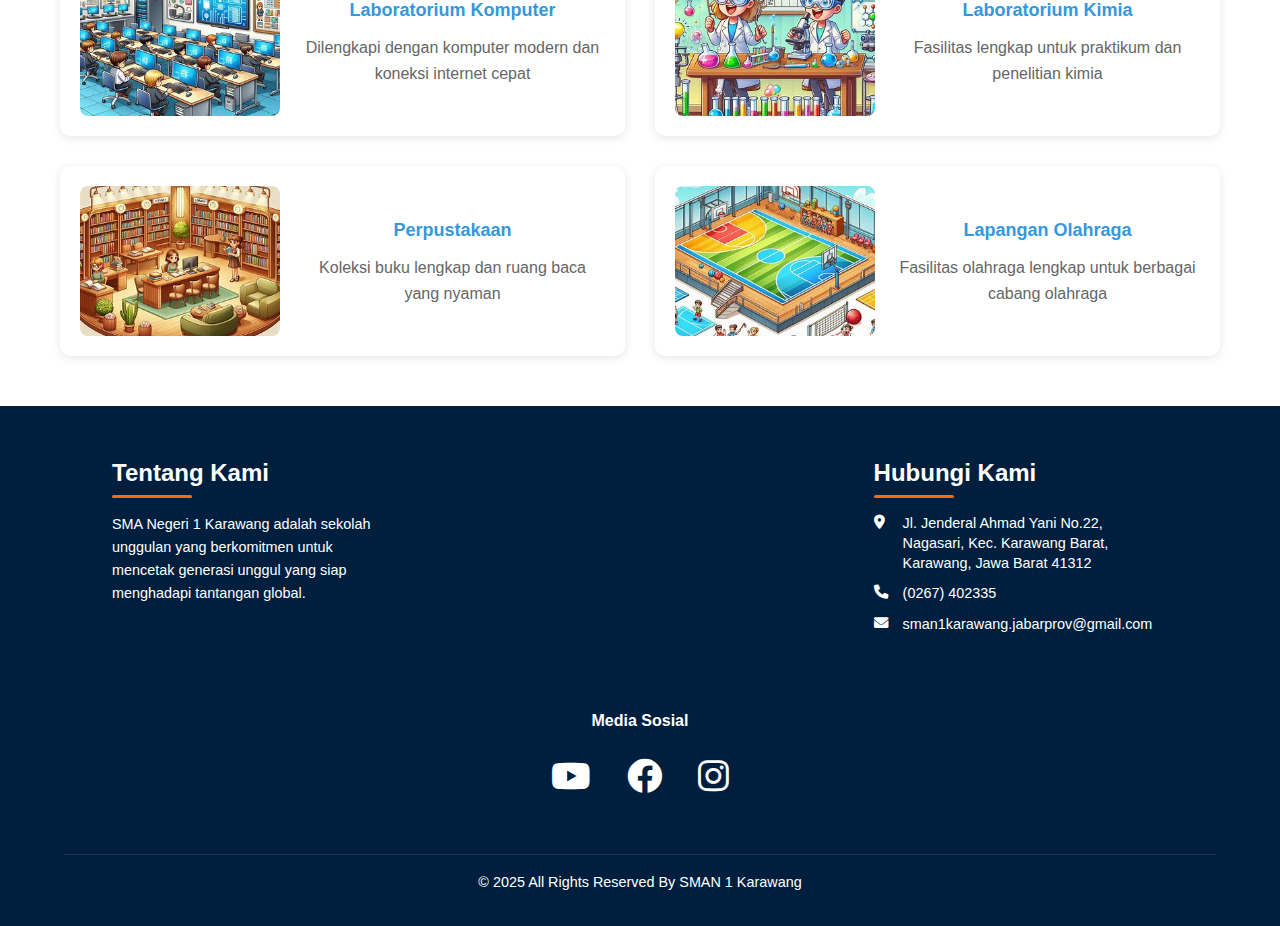
<file: Website header dh bener -utak atik/profil.html>
<!DOCTYPE html>
<html lang="id">
<head>
    <meta charset="UTF-8">
    <meta name="viewport" content="width=device-width, initial-scale=1.0">
    <title>Profil - SMAN 1 KARAWANG</title>
    <link rel="stylesheet" href="styles.css">
    <link rel="stylesheet" href="style.css">
    <link rel="stylesheet" href="https://cdnjs.cloudflare.com/ajax/libs/font-awesome/6.0.0/css/all.min.css">
</head>
<body>
    <header>
        <div class="header-top">
            <div class="logo">
                <img src="images/logo.png" alt="SMAN 1 KARAWANG Logo">
                <div class="school-info">
                    <h1>SMAN 1 KARAWANG</h1>
                    <p>Berkarakter dan Berbudaya, Smansaka Juara</p>
                </div>
            </div>
            <div class="contact-info">
                <p><a href="tel:+62267402335"><i class="fas fa-phone"></i> (0267) 402335</a></p>
                <p><a href="mailto:sman1karawang.jabarprov@gmail.com"><i class="fas fa-envelope"></i> sman1karawang.jabarprov@gmail.com</a></p>
                <p><a href="https://maps.app.goo.gl/thugU8amELJunwvm6" target="_blank"><i class="fas fa-map-marker-alt"></i> Jl. Ahmad Yani No.22, Karawang</a></p>
            </div>
        </div>
        <nav>
            <ul>
                <li><a href="index.html"><i class="fas fa-home"></i></a></li>
                <li><a href="profil.html" class="active">Profil</a></li>
                <li><a href="akademik.html">Akademik</a></li>
                <li><a href="galeri.html">Galeri</a></li>
                <li><a href="ekstrakurikuler.html">Ekstrakurikuler</a></li>
                <li><a href="prestasi.html">Prestasi</a></li>
                <li><a href="ppdb.html">PPDB</a></li>
                <li><a href="kontak.html">Kontak</a></li>
            </ul>
        </nav>
    </header>

    <!-- Header Section tetap sama -->

        <!-- Hero Image Section -->
        <section class="profile-hero">
            <img src="images/gedung-depan.jpg" alt="SMAN 1 KARAWANG">
        </section>
    
        <!-- Sejarah Section -->
        <section class="sejarah-section">
            <div class="section-heading">
                <h3>Sejarah</h3>
            </div>
            <div class="sejarah-content">
                <div class="sejarah-top">
                    <div class="sejarah-image">
                        <img src="images/gedung-lama.jpg" alt="SMAN 1 KARAWANG Tempo Dulu">
                    </div>
                    <div class="sejarah-text">
                        <p>Latar belakang didirikannya SMAN 1 Karawang adalah karena pada tahun 1959 - 1959 belum terdapat sekolah lanjutan atas di Karawang yang dapat menjadi tempat belajar bagi lulusan SMP/Sederajat. Pada waktu itu para lulusan SMP/Sederajat yang ingin melanjutkan ke SMA harus keluar dari Karawang, yaitu ke Purwakarta atau ke Jakarta.</p>
                        <p>Pada tahun 1959, Pemerintah Negeri 1 Karawang mulai berdiri, pimpinan sekolah pertama yang berjasa Almarhum Djajadikoesoemah (1959-1971). Setelah itu kepemimpinan berganti-ganti sampai sekarang. Pada tahun 1959 Pemerintah Negeri 1 Karawang mulai berdiri, pimpinan sekolah pertama yang berjasa Almarhum Djajadikoesoemah (1959-1971). Setelah itu kepemimpinan berganti-ganti sampai sekarang.</p>
                    </div>
                </div>
                <div class="sejarah-bottom">
                    <p>Tokoh - tokoh yang memegang peranan dalam pendirian SMA Persiapan Negeri Karawang adalah, tokoh-tokoh dan sesepuh di Kabupaten Karawang, baik dari unsur Pemerintah, Pendidkan, Pengusaha, dan Masyarakat lainnya, di antaranya: Bapak Husni Hamid (Almarhum) selaku Bupati Kepala Daerah Tingkat II Karawang, tahun 1959-1971. Bapak Rd. H. Mustopa Abdul Kadir (Almarhum). Bapak Suhudi (Almarhum), Kepala PUK Kabupaten Karawang. (Dia yang menyediakan perumahan bagi guru-guru di jalan Dewi Sartika). Bapak Rd. Sukardja Djaja Laksana (Almarhum). Kepala SMP Negeri 1 Karawang Barat, Bapak M.E Sobandi. Pejabat DEPAG Kabupaten Karawang, Drs. Achmad Hidayat. Kepala SMA Taman Pahlawan Karawang. POMG ( Persatuan Orang Tua dan Guru ), SLTP dan tokoh-tokoh lainnya yang tidak dapat kami sebutkan nama-namanya, karena keterbatasan kami dalam mendapatkan informasi.</p>
                    <p>Pada waktu SMA Persiapan Negeri 1 Karawang telah berdiri, pimpinan sekolah dipegang oleh Bapak Sukardja Djaja Laksana merangkap Kepala SMP Negeri 1 Karawang Barat. Adapun kegiatan belajar mengajar dijalankan oleh para guru yang sebagian besar dihadirkan dari luar sekolah ini.</p>
                </div>
            </div>
        </section>
    
        <!-- Profil Sekolah Section -->
        <section class="profil-sekolah-section">
            <div class="section-heading">
                <h3>Profil Sekolah</h3>
            </div>
            <div class="profil-images">
                <img src="images/profil1.jpg" alt="Profil SMAN 1 KARAWANG 1">
                <img src="images/profil2.jpg" alt="Profil SMAN 1 KARAWANG 2">
                <img src="images/profil3.jpg" alt="Profil SMAN 1 KARAWANG 3">
                <img src="images/profil4.jpg" alt="Profil SMAN 1 KARAWANG 4">
            </div>
        </section>
        <section id="tenaga-pendidik" class="tenaga-pendidik-section">
            <div class="section-heading">
                <h3>Tenaga Pendidik</h3>
            </div>
            <!-- Konten tenaga pendidik -->
            <div class="kepsek-profile">
                <div class="kepsek-photo">
                    <img src="images/kepsek.jpg" alt="Kepala Sekolah">
                </div>
                <div class="kepsek-info">
                    <p class="jabatan">Kepala Sekolah</p>
                    <h4>Drs. Asep Ma'mun, M.Pd.</h4>
                    <p>"Selamat datang di SMAN 1 Karawang. Kami berkomitmen untuk memberikan pendidikan berkualitas dan membentuk karakter siswa yang unggul."</p>
                    <p>NIP. 19650304 198903 1 006</p>
                </div>
            </div>
        </section>
        <!-- Tambahkan Wakasek Section -->
        <div class="wakasek-grid">
            <div class="wakasek-card">
                <div class="guru-photo">
                    <img src="images/guru/default-hijab.jpg" alt="Wakasek Kurikulum">
                </div>
                <div class="wakasek-info">
                    <p class="jabatan">Wakasek Kurikulum</p>
                    <h4>NUR SURYANAH, S.Pd, M.Pd.</h4>
                    <p>NIP. 196503041989031006</p>
                </div>
            </div>
            <div class="wakasek-card">
                <div class="guru-photo">
                    <img src="images/guru/default-hijab.jpg" alt="Wakasek Kesiswaan">
                </div>
                <div class="wakasek-info">
                    <p class="jabatan">Wakasek Kesiswaan</p>
                    <h4>Hj. N. NURHASANAH, S.Ag.,M.Pd.</h4>
                    <p>NIP. 196503041989031006</p>
                </div>
            </div>
            <div class="wakasek-card">
                <div class="guru-photo">
                    <img src="images/guru/default-pria.jpg" alt="Wakasek Sarpras">
                </div>
                <div class="wakasek-info">
                    <p class="jabatan">Wakasek Sarpras</p>
                    <h4>BUDIMAN, S.Pd</h4>
                    <p>NIP. 196503041989031006</p>
                </div>
            </div>
            <div class="wakasek-card">
                <div class="guru-photo">
                    <img src="images/guru/default-pria.jpg" alt="Wakasek Humas">
                </div>
                <div class="wakasek-info">
                    <p class="jabatan">Wakasek Humas</p>
                    <h4>AVA NUGRAHA S.Pd</h4>
                    <p>NIP. 196503041989031006</p>
                </div>
            </div>
        </div>
        <div class="guru-grid">
            <div class="guru-card">
                <div class="guru-photo">
                    <img src="images/guru/default-hijab.jpg" alt="NINA MARLIANA, S. Pd.">
                </div>
                <div class="guru-nama">NINA MARLIANA, S. Pd.</div>
                <div class="guru-mapel">Guru Pendidikan Pancasila</div>
                <div class="guru-pendidikan">S2 Pendidikan Bahasa</div>
            </div>
            <div class="guru-card">
                <div class="guru-photo">
                    <img src="images/guru/default-pria.jpg" alt="DEDY YUWONO, S. Kom.">
                </div>
                <div class="guru-nama">DEDY YUWONO, S. Kom.</div>
                <div class="guru-mapel">Guru Pendidikan Pancasila</div>
                <div class="guru-pendidikan">S2 Pendidikan Bahasa</div>
            </div>
            <div class="guru-card">
                <div class="guru-photo">
                    <img src="images/guru/default-pria.jpg" alt="ENTONG JAELANI, S. Pd.">
                </div>
                <div class="guru-nama">ENTONG JAELANI, S. Pd.</div>
                <div class="guru-mapel">Guru Matematika</div>
                <div class="guru-pendidikan">S1 Pendidikan Matematika</div>
            </div>
            <div class="guru-card">
                <div class="guru-photo">
                    <img src="images/guru/default-hijab.jpg" alt="NOVI OKTAVIA, S.Pd.">
                </div>
                <div class="guru-nama">NOVI OKTAVIA, S.Pd.</div>
                <div class="guru-mapel">Guru Pendidikan Pancasila</div>
                <div class="guru-pendidikan">S2 Pendidikan Bahasa</div>
            </div>
            <div class="guru-card">
                <div class="guru-photo">
                    <img src="images/guru/default-hijab.jpg" alt="Dra. Hj. TUTI KARWATI, M. Pd.">
                </div>
                <div class="guru-nama">Dra. Hj. TUTI KARWATI, M. Pd.</div>
                <div class="guru-mapel">Guru Matematika</div>
                <div class="guru-pendidikan">S1 Pendidikan Matematika</div>
            </div>
            <div class="guru-card">
                <div class="guru-photo">
                    <img src="images/guru/default-hijab.jpg" alt="WIWIN WIDIANINGSIH, S.S.">
                </div>
                <div class="guru-nama">WIWIN WIDIANINGSIH, S.S.</div>
                <div class="guru-mapel">Guru Pendidikan Pancasila</div>
                <div class="guru-pendidikan">S2 Pendidikan Bahasa</div>
            </div>
            <div class="guru-card">
                <div class="guru-photo">
                    <img src="images/guru/default-hijab.jpg" alt="SRI SANTIKA DEWI SULASMI, S. Kom.">
                </div>
                <div class="guru-nama">SRI SANTIKA DEWI SULASMI, S. Kom.</div>
                <div class="guru-mapel">Guru Matematika</div>
                <div class="guru-pendidikan">S1 Pendidikan Matematika</div>
            </div>
            <div class="guru-card">
                <div class="guru-photo">
                    <img src="images/guru/default-hijab.jpg" alt="Hj. YOYO GERHANAWATI S., S. Pd.">
                </div>
                <div class="guru-nama">Hj. YOYO GERHANAWATI S., S. Pd.</div>
                <div class="guru-mapel">Guru Pendidikan Pancasila</div>
                <div class="guru-pendidikan">S2 Pendidikan Bahasa</div>
            </div>
            <div class="guru-card">
                <div class="guru-photo">
                    <img src="images/guru/default-pria.jpg" alt="DANI HAMDANI, S. Pd, M. Pd">
                </div>
                <div class="guru-nama">DANI HAMDANI, S. Pd, M. Pd</div>
                <div class="guru-mapel">Guru Matematika</div>
                <div class="guru-pendidikan">S1 Pendidikan Matematika</div>
            </div>
            <div class="guru-card">
                <div class="guru-photo">
                    <img src="images/guru/default-pria.jpg" alt="MUKHLIS TANJUNG, S. Pd.">
                </div>
                <div class="guru-nama">MUKHLIS TANJUNG, S. Pd.</div>
                <div class="guru-mapel">Guru Pendidikan Pancasila</div>
                <div class="guru-pendidikan">S2 Pendidikan Bahasa</div>
            </div>
            <div class="guru-card">
                <div class="guru-photo">
                    <img src="images/guru/default-pria.jpg" alt="ONDIH SUHENDI, S. H.">
                </div>
                <div class="guru-nama">ONDIH SUHENDI, S. H.</div>
                <div class="guru-mapel">Guru Matematika</div>
                <div class="guru-pendidikan">S1 Pendidikan Matematika</div>
            </div>
            <div class="guru-card">
                <div class="guru-photo">
                    <img src="images/guru/default-pria.jpg" alt="NAFIS KURTUBI, S. Pd.">
                </div>
                <div class="guru-nama">NAFIS KURTUBI, S. Pd.</div>
                <div class="guru-mapel">Guru Pendidikan Pancasila</div>
                <div class="guru-pendidikan">S2 Pendidikan Bahasa</div>
            </div>
            <div class="guru-card">
                <div class="guru-photo">
                    <img src="images/guru/default-hijab.jpg" alt="NURAENI, S. Pd.">
                </div>
                <div class="guru-nama">NURAENI, S. Pd.</div>
                <div class="guru-mapel">Guru Matematika</div>
                <div class="guru-pendidikan">S1 Pendidikan Matematika</div>
            </div>
            <div class="guru-card">
                <div class="guru-photo">
                    <img src="images/guru/default-pria.jpg" alt="SIGIT WIBOWO,S. Pd.">
                </div>
                <div class="guru-nama">SIGIT WIBOWO,S. Pd.</div>
                <div class="guru-mapel">Guru Pendidikan Pancasila</div>
                <div class="guru-pendidikan">S2 Pendidikan Bahasa</div>
            </div>
            <div class="guru-card">
                <div class="guru-photo">
                    <img src="images/guru/default-hijab.jpg" alt="SHINTA DEWI KELANA, S. Pd.">
                </div>
                <div class="guru-nama">SHINTA DEWI KELANA, S. Pd.</div>
                <div class="guru-mapel">Guru Matematika</div>
                <div class="guru-pendidikan">S1 Pendidikan Matematika</div>
            </div>
            <div class="guru-card">
                <div class="guru-photo">
                    <img src="images/guru/default-pria.jpg" alt="Dr. H. SALIM MUNAJAT, M. Pd.">
                </div>
                <div class="guru-nama">Dr. H. SALIM MUNAJAT, M. Pd.</div>
                <div class="guru-mapel">Guru Pendidikan Pancasila</div>
                <div class="guru-pendidikan">S2 Pendidikan Bahasa</div>
            </div>
            <div class="guru-card">
                <div class="guru-photo">
                    <img src="images/guru/default-pria.jpg" alt="UMAR HADI, S. Kom.">
                </div>
                <div class="guru-nama">UMAR HADI, S. Kom.</div>
                <div class="guru-mapel">Guru Matematika</div>
                <div class="guru-pendidikan">S1 Pendidikan Matematika</div>
            </div>
            <div class="guru-card">
                <div class="guru-photo">
                    <img src="images/guru/default-pria.jpg" alt="YUNANTO, S. Pd.">
                </div>
                <div class="guru-nama">YUNANTO, S. Pd.</div>
                <div class="guru-mapel">Guru Pendidikan Pancasila</div>
                <div class="guru-pendidikan">S2 Pendidikan Bahasa</div>
            </div>
            <div class="guru-card">
                <div class="guru-photo">
                    <img src="images/guru/default-hijab.jpg" alt="IKINA SABILILLAH N., S. Pd.">
                </div>
                <div class="guru-nama">IKINA SABILILLAH N., S. Pd.</div>
                <div class="guru-mapel">Guru Matematika</div>
                <div class="guru-pendidikan">S1 Pendidikan Matematika</div>
            </div>
            <div class="guru-card">
                <div class="guru-photo">
                    <img src="images/guru/default-hijab.jpg" alt="Hj. AAH KONAAH HANDAYANI, S. Pd., M. Pd.">
                </div>
                <div class="guru-nama">Hj. AAH KONAAH HANDAYANI, S. Pd., M. Pd.</div>
                <div class="guru-mapel">Guru Pendidikan Pancasila</div>
                <div class="guru-pendidikan">S2 Pendidikan Bahasa</div>
            </div>
            <div class="guru-card">
                <div class="guru-photo">
                    <img src="images/guru/default-hijab.jpg" alt="MELI NUR AMALIA, S. Pd.">
                </div>
                <div class="guru-nama">MELI NUR AMALIA, S. Pd.</div>
                <div class="guru-mapel">Guru Matematika</div>
                <div class="guru-pendidikan">S1 Pendidikan Matematika</div>
            </div>
            <div class="guru-card">
                <div class="guru-photo">
                    <img src="images/guru/default-hijab.jpg" alt="PUTRI UTAMI NINGRUM, S. Pd.">
                </div>
                <div class="guru-nama">PUTRI UTAMI NINGRUM, S. Pd.</div>
                <div class="guru-mapel">Guru Pendidikan Pancasila</div>
                <div class="guru-pendidikan">S2 Pendidikan Bahasa</div>
            </div>
            <div class="guru-card">
                <div class="guru-photo">
                    <img src="images/guru/default-pria.jpg" alt="Drs. WAWAN ANWAR NAWAWI">
                </div>
                <div class="guru-nama">Hj. Drs. WAWAN ANWAR NAWAWI</div>
                <div class="guru-mapel">Guru Matematika</div>
                <div class="guru-pendidikan">S1 Pendidikan Matematika</div>
            </div>
            <div class="guru-card">
                <div class="guru-photo">
                    <img src="images/guru/default-pria.jpg" alt="WIDADA, S.Pd, M.Si.">
                </div>
                <div class="guru-nama">WIDADA, S.Pd, M.Si.</div>
                <div class="guru-mapel">Guru Pendidikan Pancasila</div>
                <div class="guru-pendidikan">S2 Pendidikan Bahasa</div>
            </div>
            <div class="guru-card">
                <div class="guru-photo">
                    <img src="images/guru/default-pria.jpg" alt="KHOLIL ROHMAN, S. Pd.I.">
                </div>
                <div class="guru-nama">KHOLIL ROHMAN, S. Pd.I.</div>
                <div class="guru-mapel">Guru Matematika</div>
                <div class="guru-pendidikan">S1 Pendidikan Matematika</div>
            </div>
            <div class="guru-card">
                <div class="guru-photo">
                    <img src="images/guru/default-hijab.jpg" alt="SYARIFAH SETYOWATI, S. Pd., M. Pd.">
                </div>
                <div class="guru-nama">SYARIFAH SETYOWATI, S. Pd., M. Pd.</div>
                <div class="guru-mapel">Guru Pendidikan Pancasila</div>
                <div class="guru-pendidikan">S2 Pendidikan Bahasa</div>
            </div>
            <div class="guru-card">
                <div class="guru-photo">
                    <img src="images/guru/default-pria.jpg" alt="H. UCU JAMALUDIN A, M.Pd.">
                </div>
                <div class="guru-nama">H. UCU JAMALUDIN A, M.Pd.</div>
                <div class="guru-mapel">Guru Matematika</div>
                <div class="guru-pendidikan">S1 Pendidikan Matematika</div>
            </div>
            <div class="guru-card">
                <div class="guru-photo">
                    <img src="images/guru/default-hijab.jpg" alt="NURLITA ZUL, S.Pd, M.Si.">
                </div>
                <div class="guru-nama">NURLITA ZUL, S.Pd, M.Si.</div>
                <div class="guru-mapel">Guru Pendidikan Pancasila</div>
                <div class="guru-pendidikan">S2 Pendidikan Bahasa</div>
            </div>
            <div class="guru-card">
                <div class="guru-photo">
                    <img src="images/guru/default-hijab.jpg" alt="Hj. CUCU RISA ASMARANI, M.Pd.">
                </div>
                <div class="guru-nama">Hj. CUCU RISA ASMARANI, M.Pd.</div>
                <div class="guru-mapel">Guru Matematika</div>
                <div class="guru-pendidikan">S1 Pendidikan Matematika</div>
            </div>
            <div class="guru-card">
                <div class="guru-photo">
                    <img src="images/guru/default-pria.jpg" alt="Drs. ASEP SUPRIADI">
                </div>
                <div class="guru-nama">Drs. ASEP SUPRIADI</div>
                <div class="guru-mapel">Guru Matematika</div>
                <div class="guru-pendidikan">S1 Pendidikan Matematika</div>
            </div>
            <!-- Tambahkan card guru lainnya dengan format yang sama -->
        </div>

        <!-- Tambahkan Section Fasilitas Pendidikan -->
        <section id="fasilitas" class="tenaga-pendidik-section">
            <div class="section-heading">
                <h3>Fasilitas Pendidikan</h3>
            </div>
            <div class="fasilitas-grid">
                <div class="fasilitas-card">
                    <div class="fasilitas-photo">
                        <img src="images/lab-komputer.jpeg" alt="Laboratorium Komputer">
                    </div>
                    <div class="fasilitas-info">
                        <h4>Laboratorium Komputer</h4>
                        <p>Dilengkapi dengan komputer modern dan koneksi internet cepat</p>
                    </div>
                </div>
                <div class="fasilitas-card">
                    <div class="fasilitas-photo">
                        <img src="images/lab-kimia.jpeg" alt="Laboratorium Kimia">
                    </div>
                    <div class="fasilitas-info">
                        <h4>Laboratorium Kimia</h4>
                        <p>Fasilitas lengkap untuk praktikum dan penelitian kimia</p>
                    </div>
                </div>
                <div class="fasilitas-card">
                    <div class="fasilitas-photo">
                        <img src="images/perpustakaan.jpeg" alt="Perpustakaan">
                    </div>
                    <div class="fasilitas-info">
                        <h4>Perpustakaan</h4>
                        <p>Koleksi buku lengkap dan ruang baca yang nyaman</p>
                    </div>
                </div>
                <div class="fasilitas-card">
                    <div class="fasilitas-photo">
                        <img src="images/lap-olahraga.jpeg" alt="Lapangan Olahraga">
                    </div>
                    <div class="fasilitas-info">
                        <h4>Lapangan Olahraga</h4>
                        <p>Fasilitas olahraga lengkap untuk berbagai cabang olahraga</p>
                    </div>
                </div>
            </div>
        </section>

        <!-- Footer with Contact Info -->
    <footer>
        <div class="footer-content">
            <div class="footer-top">
                <div class="about-section footer-section">
                    <h3>Tentang Kami</h3>
                    <p>SMA Negeri 1 Karawang adalah sekolah unggulan yang berkomitmen untuk mencetak generasi unggul yang siap menghadapi tantangan global.</p>
                </div>
    
                <!-- In the footer section -->
                <div class="contact-section">
                    <div class="Hubungi-Kami">Hubungi Kami</div>
                    <p><a href="https://maps.app.goo.gl/thugU8amELJunwvm6" target="_blank"><i class="fas fa-map-marker-alt"></i> Jl. Jenderal Ahmad Yani No.22, Nagasari, Kec. Karawang Barat, Karawang, Jawa Barat 41312</a></p>
                    <p><a href="tel:+62267402335"><i class="fas fa-phone"></i> (0267) 402335</a></p>
                    <p><a href="mailto:sman1karawang.jabarprov@gmail.com"><i class="fas fa-envelope"></i> sman1karawang.jabarprov@gmail.com</a></p>
                </div>
        </div>
        <div class="social-media">
            <h4>Media Sosial</h4>
            <div class="social-icons">
                <a href="https://www.youtube.com/@osissman1karawang998" target="_blank">
                    <i class="fab fa-youtube"></i>
                </a>
                <a href="https://web.facebook.com/groups/138407402968057/" target="_blank">
                    <i class="fab fa-facebook"></i>
                </a>
                <a href="https://www.instagram.com/official.smansaka/" target="_blank">
                    <i class="fab fa-instagram"></i>
                </a>
            </div>
        </div>
    </div>
    <div class="footer-bottom">
        <p>&copy; 2025 All Rights Reserved By SMAN 1 Karawang</p>
    </div>
</footer>

<script src="script.js"></script>
</body>
</html>
</file>
<file: Website header dh bener -utak atik/style.css>
.keunggulan-wrapper {
    position: relative;
    max-width: 1200px;
    margin: 0 auto;
    padding: 0 60px;
}

.keunggulan-slider {
    overflow: hidden;
    padding: 20px 0;
}

.keunggulan-container {
    display: flex;
    gap: 30px;
    transition: transform 0.3s ease;
}

.keunggulan-item {
    flex: 0 0 calc(33.333% - 20px);
    background: white;
    border-radius: 8px;
    box-shadow: 0 2px 5px rgba(0,0,0,0.1);
    height: 650px;
    padding: 0;
    margin: 0;
    display: flex;
    flex-direction: column;
}

.item-content {
    height: 100%;
    display: flex;
    flex-direction: column;
    padding: 20px;
}

.item-content h4 {
    font-size: 18px;
    color: #0066cc;
    text-align: center;
    height: 44px;
    display: flex;
    align-items: center;
    justify-content: center;
    margin-bottom: 15px;
}

.item-content img {
    width: 100%;
    height: 250px;
    object-fit: cover;
    border-radius: 8px;
    margin-bottom: 15px;
}

.item-content p {
    height: 250px;
    font-size: 14px;
    line-height: 1.6;
    color: #666;
    text-align: justify;
    margin-bottom: 15px;
    overflow-y: auto;
}

.read-more {
    margin-top: auto;
    align-self: center;
    padding: 8px 20px;
    background: #0066cc;
    color: white;
    text-decoration: none;
    border-radius: 4px;
    transition: background 0.3s;
}

.nav-btn {
    position: absolute;
    top: 50%;
    transform: translateY(-50%);
    width: 40px;
    height: 40px;
    background: #ff6b00;
    color: white;
    border: none;
    border-radius: 50%;
    cursor: pointer;
    display: flex;
    align-items: center;
    justify-content: center;
    z-index: 2;
}

.prev-btn {
    left: 0;
}

.next-btn {
    right: 0;
}

.prev-btn:hover,
.next-btn:hover {
    background: #ff8533;
}

.keunggulan-container {
    gap: 20px;  /* Mengurangi gap antar item */
}

.keunggulan-item {
    padding: 0 10px;  /* Mengurangi padding */
}

.keunggulan-container {
    display: flex;
    gap: 20px;
    transition: transform 0.3s ease;
}

.keunggulan-item {
    flex: 0 0 100%;
    max-width: calc(33.333% - 14px);
    background: white;
    border-radius: 8px;
    box-shadow: 0 2px 5px rgba(0,0,0,0.1);
}

.item-content {
    display: flex;
    flex-direction: column;
    height: 100%;
    padding: 20px;
}

.item-content h4 {
    margin-bottom: 15px;
    font-size: 18px;
    color: #0066cc;
    text-align: center;
}

.item-content img {
    width: 100%;
    height: 200px;
    object-fit: cover;
    border-radius: 4px;
    margin-bottom: 15px;
}

.item-content p {
    flex-grow: 1;
    margin-bottom: 15px;
    line-height: 1.5;
}

.read-more {
    align-self: center;
    padding: 8px 20px;
    background: #0066cc;
    color: white;
    text-decoration: none;
    border-radius: 4px;
    transition: background 0.3s;
}

.read-more:hover {
    background: #0052a3;
}

/* Responsive adjustments */
@media (max-width: 768px) {
    .keunggulan-item {
        flex: 0 0 100%;
        min-width: 100%;
        max-width: 100%;
        margin-right: 0;
    }
    
    .keunggulan-container {
        flex-wrap: nowrap;
    }
}

.keunggulan-wrapper {
    position: relative;
    padding: 0 60px;  /* Menambah padding untuk tombol */
    max-width: 1200px;
    margin: 0 auto;
}

.nav-btn {
    position: absolute;
    top: 50%;
    transform: translateY(-50%);
    background: #ff6b00;
    color: white;
    border: none;
    padding: 12px 15px;
    cursor: pointer;
    border-radius: 50%;
    z-index: 2;
    margin: 0 15px;  /* Menambah margin agar tidak terlalu pojok */
}

.prev-btn {
    left: 0;
}

.next-btn {
    right: 0;
}

.item-content p {
    font-size: 14px;  /* Mengubah ukuran font deskripsi */
    line-height: 1.6;
    color: #666;
    margin: 15px 0;
    text-align: justify;
}

.keunggulan-item {
    padding: 0 15px;  /* Menambah padding untuk spacing antar item */
}

.prev-btn:hover,
.next-btn:hover {
    background: #ff8533;
}


.contact-container {
    display: flex;
    gap: 30px;
    margin-bottom: 30px;
}

.contact-box {
    flex: 3;
    display: flex;
    gap: 30px;
}

.info-box, .hours-box {
    flex: 1;
    background: white;
    padding: 25px;
    border-radius: 8px;
    box-shadow: 0 2px 4px rgba(0,0,0,0.1);
}

.info-box h3, .hours-box h3 {
    color: #3498DB;
    font-size: 1.2rem;
    margin-bottom: 20px;
}

.info-box p, .hours-box p {
    margin-bottom: 10px;
    color: #333;
    line-height: 1.5;
}

.map-box {
    flex: 2;
}

.map-box iframe {
    width: 100%;
    height: 100%;
    min-height: 300px;
    border: none;
    border-radius: 8px;
}

.social-links {
    display: flex;
    gap: 15px;  /* Jarak antar icon */
    margin-top: 15px;
    align-items: center;
}

.social-links a {
    color: #333;
    font-size: 1.5rem;
    transition: color 0.3s ease, transform 0.3s ease;
}

.social-links a:hover {
    color: #FF6B00;
    transform: scale(1.1);
}

.contact-form {
    text-align: center;
    margin-top: 30px;
}

.ask-button {
    background: #25D366; /* Warna WhatsApp */
    color: white;
    padding: 12px 30px;
    border: none;
    border-radius: 25px;
    font-size: 1rem;
    cursor: pointer;
    transition: all 0.3s ease;
    text-decoration: none;
    display: inline-block;
}

.ask-button:hover {
    background: #128C7E;
    transform: translateY(-2px);
}

.form-note {
    color: #666;
    font-size: 0.9rem;
    margin-top: 10px;
}

/* Responsive Design */
@media (max-width: 992px) {
    .contact-container {
        flex-direction: column;
    }
    
    .map-box {
        height: 300px;
    }
}

@media (max-width: 768px) {
    .contact-box {
        flex-direction: column;
    }
}


/* Hapus style contact yang lama dan gunakan yang baru ini */

.contact-main {
    max-width: 1200px;
    margin: 2rem auto;
    padding: 0 20px;
    text-align: center;
}

.contact-main h2 {
    color: #3498DB;
    font-size: 2rem;
    margin-bottom: 2rem;
    position: relative;
    display: inline-block;
}

.contact-main h2::after {
    content: '';
    position: absolute;
    bottom: -5px;
    left: 0;
    width: 100%;
    height: 3px;
    background: #FF6B00;
    text-decoration: underline;
}

.contact-container {
    display: flex;
    gap: 2rem;
}

.contact-left {
    flex: 1; /* Mengubah dari 2 menjadi 1 untuk memperkecil area info */
    display: flex;
    flex-direction: column;
    gap: 2rem;
}

.info-section, .operation-hours {
    background: white;
    padding: 1.5rem; /* Mengurangi padding */
    border-radius: 8px;
    box-shadow: 0 2px 4px rgba(0,0,0,0.1);
}

.info-section h3, .operation-hours h3 {
    color: #FF6B00;
    font-size: 1.2rem; /* Mengurangi ukuran font */
    margin-bottom: 1rem;
    text-decoration: underline;
}

.info-section p, .operation-hours p {
    color: #333;
    margin-bottom: 0.5rem;
    line-height: 1.4;
    font-size: 0.9rem;
    text-align: justify;
    max-width: 300px; /* Membatasi lebar teks */
    word-wrap: break-word;
}

.info-section a {
    color: #333;
    text-decoration: none;
    transition: color 0.3s ease;
    display: inline-block;
    max-width: 300px; /* Membatasi lebar link */
}

.info-section a:hover {
    color: #FF6B00;
}

.map-container {
    flex: 2; /* Mengubah dari 1 menjadi 2 untuk memperbesar area maps */
    background: white;
    padding: 0.5rem;
    border-radius: 8px;
    box-shadow: 0 2px 4px rgba(0,0,0,0.1);
}

.map-container iframe {
    width: 100%;
    height: 100%;
    min-height: 500px; /* Menambah tinggi minimum maps */
    border: none;
    border-radius: 4px;
}

/* Responsive Design */
@media (max-width: 992px) {
    .contact-container {
        flex-direction: column;
    }
    
    .map-container iframe {
        min-height: 300px;
    }
}

@media (max-width: 768px) {
    .contact-main h2 {
        font-size: 1.5rem;
    }
    
    .info-section h3,
    .operation-hours h3 {
        font-size: 1.2rem;
    }
}

.contact-info a {
    color: #000;
    text-decoration: none;
    display: flex;
    align-items: center;
    gap: 10px;
    transition: color 0.3s ease;
}

.contact-info a:hover {
    color: #FF6B00;
}

.info-section a {
    color: #000;
    text-decoration: none;
    display: flex;
    align-items: center;
    gap: 10px;
    transition: color 0.3s ease;
}

.info-section a:hover {
    color: #FF6B00;
}

.page-header {
    background-color: rgba(0, 0, 0, 0.5);
    padding: 20px;
    text-align: left;
    margin-bottom: 30px;
}

.page-header .section-heading h3 {
    position: relative;
    color: white;
    font-size: 24px;
    font-weight: bold;
    margin-bottom: 0;
    display: inline-block;
}

.page-header .section-heading h3::after {
    content: '';
    position: absolute;
    left: 0;
    bottom: -5px;
    width: 80px;
    height: 3px;
    background-color: #FF6B00;
    border-radius: 3px;
    transition: width 0.3s ease;
}

.page-header .section-heading h3:hover::after {
    width: 100%;
}

.Hubungi-Kami {
    position: relative;
    color: white;
    font-size: 24px;
    font-weight: bold;
    margin-bottom: 20px;
}

/* Tambahkan style untuk judul Tentang Kami */
.about-section h3 {
    position: relative;
    color: white;
    font-size: 24px;  /* Menyamakan dengan Hubungi Kami */
    font-weight: bold;
    margin-bottom: 20px;
}

/* Tambahkan garis oranye untuk kedua judul */
.about-section h3::after,
.Hubungi-Kami::after {
    content: '';
    position: absolute;
    left: 0;
    bottom: -5px;
    width: 80px;
    height: 3px;
    background-color: #FF6B00;
    border-radius: 3px;
}

/* Memindahkan style Akademik dan Profil ke luar */

.contact-section {
    display: flex;
    flex-direction: column;
}

.contact-section p {
    display: flex;
    align-items: flex-start;
    margin-bottom: 10px;  /* Mengurangi margin bottom dari 15px */
}

.contact-section p a {
    color: white;
    text-decoration: none;
    display: flex;
    align-items: flex-start;
    gap: 5px;  /* Mengurangi gap antara icon dan text */
}

/*ganti warna icon footer*/
.contact-section p i {
    width: 16px;  /* Mengurangi width icon */
    margin-right: 8px;  /* Mengurangi margin right */
    color: #ffffff;
}

.contact-section i {
    margin-top: 2px;  /* Mengurangi margin top */
    min-width: 16px;  /* Mengurangi min-width */
    color: #ffffff;
}

.contact-info {
    display: flex;
    flex-direction: column;
    align-items: flex-start;  /* Mengubah dari flex-end ke flex-start */
    gap: 8px;
}

.contact-info p {
    margin: 0;
}

.contact-info a {
    display: flex;
    align-items: center;
    gap: 10px;
    color: #333;
    text-decoration: none;
    transition: all 0.3s ease;
}

.contact-info a:hover {
    transform: translateX(10px);  /* Mengubah dari -10px ke 10px */
    color: #FF6B00;
}

.contact-info i {
    color: #FF6B00;
    font-size: 16px;
}

/* Tambahkan style berikut */
.section-heading {
    text-align: center;
    margin-bottom: 30px;
}

.section-heading h3 {
    font-size: 32px;
    position: relative;
    display: inline-block;
    padding-bottom: 10px;
}

.section-heading h3::after {
    content: '';
    position: absolute;
    bottom: 0;
    left: 50%;
    transform: translateX(-50%);
    width: 100%;
    height: 3px;
    background: #ff6b00;
}

/* Style khusus untuk Sejarah */
.sejarah-section .section-heading h3 {
    color: white;
}

/* Style khusus untuk Profil Sekolah */
.profil-sekolah-section .section-heading h3 {
    color: #3498DB;
    font-size: 32px;
    position: relative;
    display: inline-block;
    padding-bottom: 10px;
}

.profil-sekolah-section .section-heading h3::after,
/* Style untuk section tenaga pendidik */
.tenaga-pendidik-section {
    margin-top: 50px;
    text-align: center;
}

.tenaga-pendidik-section .section-heading h3 {
    color: #3498DB;
    font-size: 32px;
    position: relative;
    display: inline-block;
    padding-bottom: 10px;
    margin-bottom: 30px;
}

.tenaga-pendidik-section .section-heading h3::after {
    content: '';
    position: absolute;
    bottom: 0;
    left: 50%;
    transform: translateX(-50%);
    width: 100%;
    height: 3px;
    background: #ff6b00;
}

.tenaga-pendidik-section {
    margin-top: 50px;  /* Memberikan jarak dari section sebelumnya */
}

/* Tambahkan background untuk section Sejarah */
.sejarah-section {
    background: #3498DB;
    padding: 50px 0;
}

.social-icons a {
    color: white;
    font-size: 2.2rem;  /* Mengembalikan ke ukuran awal */
    margin: 0 2px;
    transition: color 0.3s ease;
}

.social-icons a:hover {
    color: #ff6b00;
    transform: scale(1.1);
}

/* Style untuk profil kepala sekolah */
.kepsek-profile {
    max-width: 800px;
    margin: 30px auto;
    padding: 20px;
    background: white;
    border-radius: 10px;
    box-shadow: 0 2px 10px rgba(0,0,0,0.1);
    display: flex;
    gap: 30px;
    align-items: center;
}

.kepsek-photo {
    width: 200px;
    height: 200px;
    overflow: hidden;
}

.kepsek-title {
    color: #3498DB;
    font-size: 20px;
    font-weight: 900;
    text-transform: uppercase;
    margin-bottom: 10px;
    margin-top: -5px;
}

.kepsek-name {
    color: #333;
    font-size: 24px;
    margin-bottom: 15px;
}

.kepsek-photo img {
    width: 100%;
    height: 100%;
    object-fit: cover;
    object-position: center;
}
.kepsek-profile:hover {
    transform: translateY(-5px);
    box-shadow: 0 5px 20px rgba(0,0,0,0.2);
}

/* Style untuk wakasek */
.wakasek-grid {
    display: grid;
    grid-template-columns: repeat(4, 1fr);
    gap: 20px;
    max-width: 1200px;
    margin: 30px auto;
    padding: 20px;
}

.wakasek-card {
    background: white;
    border-radius: 10px;
    padding: 20px;
    text-align: center;
    box-shadow: 0 2px 10px rgba(0,0,0,0.1);
    transition: all 0.3s ease;
}

.wakasek-card:hover {
    transform: translateY(-5px);
    box-shadow: 0 5px 20px rgba(0,0,0,0.2);
}

.wakasek-card .guru-photo {
    width: 150px;
    height: 150px;
    margin: 0 auto 15px;
    overflow: hidden;
}

.wakasek-card .guru-photo img {
    width: 100%;
    height: 100%;
    object-fit: cover;
    object-position: center;
}

.wakasek-info {
    margin-top: 15px;
}

.wakasek-info .jabatan {
    color: #3498DB;
    font-weight: bold;
    margin-bottom: 5px;
}

.wakasek-info h4 {
    color: #333;
    margin: 5px 0;
}

.wakasek-info p:last-child {
    color: #666;
    font-size: 14px;
}

/* Responsive wakasek */
@media (max-width: 992px) {
    .wakasek-grid {
        grid-template-columns: repeat(2, 1fr);
    }
}

@media (max-width: 576px) {
    .wakasek-grid {
        grid-template-columns: 1fr;
    }
}

/* Style untuk grid guru */
.guru-grid {
    display: grid;
    grid-template-columns: repeat(5, 1fr);
    gap: 20px;
    padding: 20px;
    max-width: 1200px;
    margin: 30px auto;
}

.guru-card {
    background: white;
    border-radius: 8px;
    padding: 15px;
    text-align: center;
    box-shadow: 0 2px 4px rgba(0,0,0,0.1);
    transition: all 0.3s ease;
}

.guru-card .guru-photo {
    width: 150px;
    height: 150px;
    margin: 0 auto 15px;
    overflow: hidden;
}

.guru-card .guru-photo img {
    width: 100%;
    height: 100%;
    object-fit: cover;
    object-position: center;
}

.guru-nama {
    color: #333;
    font-size: 14px; /* Mengubah dari 16px menjadi 14px */
    font-weight: bold;
    margin-bottom: 5px;
    height: 40px;
    display: flex;
    align-items: center;
    justify-content: center;
    padding: 0 5px; /* Menambah padding horizontal */
}

.guru-mapel {
    color: #3498DB;
    font-size: 12px; /* Mengubah dari 14px menjadi 12px */
    margin-bottom: 5px;
    height: 20px;
    display: flex;
    align-items: center;
    justify-content: center;
}

.guru-pendidikan {
    color: #666;
    font-size: 11px; /* Mengubah dari 12px menjadi 11px */
    height: 20px;
    display: flex;
    align-items: center;
    justify-content: center;
}

.guru-card:hover {
    transform: translateY(-5px);
    box-shadow: 0 5px 15px rgba(0,0,0,0.2);
}

/* Style untuk Fasilitas */
.fasilitas-grid {
    display: grid;
    grid-template-columns: repeat(2, 1fr);
    gap: 30px;
    padding: 20px;
    max-width: 1200px;
    margin: 30px auto;
}

.fasilitas-card {
    background: white;
    border-radius: 10px;
    padding: 20px;
    box-shadow: 0 2px 10px rgba(0,0,0,0.1);
    transition: all 0.3s ease;
    display: flex;
    gap: 20px;
    align-items: center;
}

.fasilitas-card:hover {
    transform: translateY(-5px);
    box-shadow: 0 5px 20px rgba(0,0,0,0.2);
}

.fasilitas-photo {
    width: 200px;
    height: 150px;
    overflow: hidden;
}

.fasilitas-photo img {
    width: 100%;
    height: 100%;
    object-fit: cover;
    border-radius: 8px;
}

.fasilitas-info {
    flex: 1;
}

.fasilitas-info h4 {
    color: #3498DB;
    margin-bottom: 10px;
    font-size: 18px;
}

.fasilitas-info p {
    color: #666;
    line-height: 1.6;
}

/* Responsive untuk fasilitas */
@media (max-width: 992px) {
    .fasilitas-grid {
        grid-template-columns: 1fr;
    }
}

@media (max-width: 576px) {
    .fasilitas-card {
        flex-direction: column;
        text-align: center;
    }
    
    .fasilitas-photo {
        width: 100%;
    }
}
.keunggulan-item .item-content img {
    width: 100%;
    height: 250px;  /* Set tinggi yang sama untuk semua gambar */
    object-fit: cover;  /* Pastikan gambar menutupi area dengan baik */
    margin: 15px 0;  /* Beri jarak yang sama atas dan bawah */
    border-radius: 8px;  /* Optional: memberi sudut melengkung */
}

.keunggulan-item {
    height: 100%;  /* Memastikan semua item memiliki tinggi yang sama */
    display: flex;
    flex-direction: column;
}

.item-content {
    height: 100%;
    display: flex;
    flex-direction: column;
    padding: 20px;
    gap: 15px;  /* Memberikan jarak yang konsisten antara elemen */
}

/* Tambahkan keyframes untuk animasi */
@keyframes floatIn {
    0% {
        opacity: 0;
        transform: translateY(50px);
    }
    100% {
        opacity: 1;
        transform: translateY(0);
    }
}

/* Styling untuk teks banner */
.banner-beranda {
    position: relative;
    background: #3498DB;
    padding: 30px 20px; /* Mengurangi padding-top dari 50px menjadi 30px */
    text-align: center;
    color: white;
}

.banner-beranda h1 {
    animation: floatIn 2s ease forwards;
    opacity: 0;
    font-size: 2.5em;
    margin-bottom: 15px;
}

.banner-beranda p {
    animation: floatIn 2s ease forwards; /* Memperlambat dari 1s menjadi 2s */
    animation-delay: 1s; /* Memperlambat delay dari 0.5s menjadi 1s */
    opacity: 0;
    font-size: 1.2em;
    max-width: 800px;
    margin: 0 auto;
}
</file>
<file: Website header dh bener -utak atik/akademik.css>
/* Layout untuk section akademik */
.kurikulum-section,
.p5-section,
.sistem-section,
.penilaian-section {
    max-width: 1200px;
    margin: 40px auto;
    padding: 30px;
    background: #fff;
    border-radius: 15px;
    box-shadow: 0 5px 15px rgba(0, 0, 0, 0.1);
    transition: transform 0.3s ease;
    text-align: center;
}

/* Style untuk heading */
.kurikulum-section h2,
.p5-section h2,
.sistem-section h2,
.penilaian-section h2 {
    color: #2c3e50;
    font-size: 28px;
    font-weight: 700;
    text-align: center;
    margin-bottom: 20px;
    position: relative;
    display: inline-block;
    padding-bottom: 15px;
}

/* Style untuk garis bawah judul */
.kurikulum-section h2::after,
.p5-section h2::after,
.sistem-section h2::after,
.penilaian-section h2::after {
    content: '';
    position: absolute;
    bottom: 0;
    left: 0;
    width: 100%;
    height: 3px;
    background: #ff6b00;
    border-radius: 15px;
}


/* Style untuk konten */
.kurikulum-content,
.p5-content,
.sistem-content,
.penilaian-content {
    padding: 25px;
    background: #f8f9fa;
    border-radius: 12px;
    margin-top: 20px;
    border: 1px solid #e9ecef

}

/* Style untuk paragraf */
section p {
    color: #495057;
    line-height: 1.8;
    margin-bottom: 20px;
    text-align: justify;
    font-size: 16px;
}

/* Style untuk list */
section ul {
    list-style: none;
    padding: 0;
    margin: 20px 0;
}

section ul li {
    color: #495057;
    padding: 12px 0;
    border-bottom: 1px solid #e9ecef;
    margin-left: 25px;
    position: relative;
    transition: padding-left 0.3s ease;
}

section ul li:hover {
    padding-left: 10px;
    color: #3498DB;
}

/* Bullet points kustom */
section ul li::before {
    content: '•';
    position: absolute;
    left: -20px;
    color: #3498DB;
    font-weight: bold;
}

/* Style untuk page header */
.page-header {
    background-color: #3498DB;
    padding: 60px 20px;
    text-align: center;
    margin-bottom: 40px;
    position: relative;
    overflow: hidden;
    display: flex;
    justify-content: center;
    align-items: center;
}

.page-header .section-heading {
    width: 100%;
    position: absolute;
    z-index: 1;
    align-items: center;
}

.page-header .section-heading h3 {
    color: white;
    font-size: 36px;
    font-weight: 700;
    margin: 0;
    padding: 0;
    position: relative;
    display: inline-block;
    text-align: center;
}

.section-heading {
    text-align: center;
    margin-bottom: 40px;
}

.section-heading h3 {
    color: #333;
    display: inline-block;
    position: relative;
    padding-bottom: 10px;
}

.akademik-banner {
    position: relative;
    width: 100%;
    height: 400px;
    background: linear-gradient(rgba(0, 0, 0, 0.5), rgba(0, 0, 0, 0.5)),
                url('images/akademik-banner.jpeg');
    background-size: cover;
    background-position: center;
    background-attachment: fixed;
    display: flex;
    align-items: center;
    justify-content: center;
    margin-bottom: 50px;
    transition: backdrop-filter 0.3s ease; /* Tambahkan transisi */
}

.blur-on-scroll {
    backdrop-filter: blur(5px);
}

.banner-content {
    text-align: center;
    color: white;
    padding: 20px;
    max-width: 1200px;
    margin: 0 auto;
}

.banner-content h1 {
    font-size: 42px;
    margin-bottom: 20px;
    text-shadow: 2px 2px 4px rgba(0, 0, 0, 0.5);
}

.banner-content p {
    font-size: 18px;
    line-height: 1.6;
    text-shadow: 1px 1px 2px rgba(0, 0, 0, 0.5);
}

@media (max-width: 768px) {
    .akademik-banner {
        height: 300px;
    }
    
    .banner-content h1 {
        font-size: 32px;
    }
    
    .banner-content p {
        font-size: 16px;
    }
}


/* Hapus style kurikulum yang lama dan ganti dengan yang baru */
.fitur-kurikulum {
    padding: 50px 20px;
    max-width: 1200px;
    margin: 0 auto;
}

.fitur-kurikulum h2 {
    text-align: center;
    color: #0A2647;
    font-size: 32px;
    margin-bottom: 40px;
}

.fitur-container {
    display: grid;
    grid-template-columns: repeat(auto-fit, minmax(250px, 1fr));
    gap: 30px;
    padding: 20px;
}

.fitur-item {
    background: white;
    padding: 30px;
    border-radius: 15px;
    box-shadow: 0 5px 15px rgba(0,0,0,0.1);
    text-align: center;
    transition: all 0.4s ease;
    position: relative;
    overflow: hidden;
    z-index: 1;
}

.fitur-item::before {
    content: '';
    position: absolute;
    top: 0;
    left: 0;
    width: 100%;
    height: 100%;
    background: linear-gradient(45deg, #0A2647, #2E8BC0);
    z-index: -1;
    transform: scaleX(0);
    transform-origin: right;
    transition: transform 0.5s ease;
}

.fitur-item:hover::before {
    transform: scaleX(1);
    transform-origin: left;
}

.fitur-icon {
    width: 80px;
    height: 80px;
    background: #E8F4FF;
    border-radius: 50%;
    display: flex;
    align-items: center;
    justify-content: center;
    margin: 0 auto 20px;
    transition: all 0.4s ease;
}

.fitur-icon i {
    font-size: 35px;
    color: #0A2647;
    transition: all 0.4s ease;
}

.fitur-item:hover .fitur-icon {
    background: white;
    transform: rotateY(360deg);
}

.fitur-item:hover .fitur-icon i {
    color: #2E8BC0;
}

.fitur-item h3 {
    color: #0A2647;
    font-size: 20px;
    margin-bottom: 15px;
    transition: all 0.4s ease;
}

.fitur-item p {
    color: #666;
    font-size: 15px;
    line-height: 1.6;
    transition: all 0.4s ease;
}

.fitur-item:hover h3,
.fitur-item:hover p {
    color: white;
}

@media (max-width: 768px) {
    .fitur-container {
        grid-template-columns: 1fr;
    }
}

/* Tambahkan di bawah style fitur-kurikulum */
.p5-projects {
    padding: 60px 20px;
    max-width: 1200px;
    margin: 0 auto;
    background: #f8f9fa;
    border-radius: 20px;
}

.p5-projects h2 {
    text-align: center;
    color: #0A2647;
    font-size: 32px;
    margin-bottom: 20px;
    display: flex;
    align-items: center;
    justify-content: center;
    gap: 15px;
}

.p5-intro {
    text-align: center;
    max-width: 800px;
    margin: 0 auto 40px;
    color: #666;
    font-size: 18px;
    line-height: 1.6;
}

.p5-cards {
    display: grid;
    grid-template-columns: repeat(4, 1fr); /* Ubah menjadi 4 kolom tetap */
    gap: 20px;
    padding: 20px;
}

.p5-card {
    background: white;
    padding: 25px; /* Perkecil padding */
    border-radius: 15px;
    position: relative;
    overflow: hidden;
    transition: all 0.5s cubic-bezier(0.4, 0, 0.2, 1);
    border: 2px solid transparent;
}

.p5-card:hover {
    transform: translateY(-10px) scale(1.02);
    border-color: #2E8BC0;
    box-shadow: 0 20px 30px rgba(0,0,0,0.1);
}

.card-icon {
    width: 70px;
    height: 70px;
    background: #E8F4FF;
    border-radius: 15px;
    display: flex;
    align-items: center;
    justify-content: center;
    margin-bottom: 20px;
    transition: all 0.5s ease;
    position: relative;
    overflow: hidden;
}

.card-icon i {
    font-size: 30px;
    color: #0A2647;
    transition: all 0.5s ease;
    z-index: 2;
}

.card-icon::before {
    content: '';
    position: absolute;
    width: 100%;
    height: 100%;
    background: linear-gradient(135deg, #0A2647, #2E8BC0);
    transform: translateY(100%);
    transition: transform 0.5s ease;
}

.p5-card:hover .card-icon::before {
    transform: translateY(0);
}

.p5-card:hover .card-icon i {
    color: white;
    transform: rotateY(360deg);
}

.p5-card h3 {
    color: #0A2647;
    font-size: 20px;
    margin-bottom: 15px;
    transition: color 0.3s ease;
}

.p5-card p {
    color: #666;
    font-size: 15px;
    line-height: 1.6;
}

.p5-card::after {
    content: '';
    position: absolute;
    bottom: 0;
    left: 0;
    width: 100%;
    height: 3px;
    background: linear-gradient(to right, #0A2647, #2E8BC0);
    transform: scaleX(0);
    transition: transform 0.5s ease;
}

.p5-card:hover::after {
    transform: scaleX(1);
}

@media (max-width: 768px) {
    .p5-cards {
        grid-template-columns: 1fr;
    }
}

.sistem-pembelajaran {
    padding: 60px 20px;
    max-width: 1200px;
    margin: 0 auto;
    background: #f8f9fa;
    border-radius: 20px;
}

.sistem-card {
    background: #f8f9fa;    /* Samakan dengan card P5 */
    padding: 30px;
    border-radius: 15px;
    position: relative;
    overflow: hidden;
    transition: all 0.4s cubic-bezier(0.4, 0, 0.2, 1);
    border-left: 4px solid transparent;
    box-shadow: 0 5px 15px rgba(0,0,0,0.1);
}

.sistem-pembelajaran h2 {
    text-align: center;
    color: #0A2647;
    font-size: 32px;
    margin-bottom: 20px;
    display: flex;
    align-items: center;
    justify-content: center;
    gap: 15px;
}

.sistem-intro {
    text-align: center;
    max-width: 800px;
    margin: 0 auto 40px;
    color: #666;
    font-size: 18px;
    line-height: 1.6;
}

.sistem-cards {
    display: grid;
    grid-template-columns: repeat(auto-fit, minmax(300px, 1fr));
    gap: 30px;
    padding: 20px;
}

.sistem-card {
    background: #f8f9fa;
    padding: 30px;
    border-radius: 15px;
    position: relative;
    overflow: hidden;
    transition: all 0.4s cubic-bezier(0.4, 0, 0.2, 1);
    border-left: 4px solid transparent;
}

.sistem-card:hover {
    transform: translateY(-5px);
    border-left-color: #2E8BC0;
    background: linear-gradient(135deg, #fff, #f8f9fa);
    box-shadow: 0 10px 20px rgba(0,0,0,0.1);
}

.sistem-card .card-icon {
    width: 60px;
    height: 60px;
    background: #E8F4FF;
    border-radius: 12px;
    display: flex;
    align-items: center;
    justify-content: center;
    margin-bottom: 20px;
    transition: all 0.4s ease;
}

.sistem-card .card-icon i {
    font-size: 28px;
    color: #0A2647;
    transition: all 0.4s ease;
}

.sistem-card:hover .card-icon {
    background: #0A2647;
    transform: rotate(10deg);
}

.sistem-card:hover .card-icon i {
    color: white;
    transform: scale(1.2);
}

.sistem-card h3 {
    color: #0A2647;
    font-size: 20px;
    margin-bottom: 15px;
    transition: all 0.3s ease;
}

.sistem-card p {
    color: #666;
    font-size: 15px;
    line-height: 1.6;
}

.sistem-card::after {
    content: '';
    position: absolute;
    bottom: 0;
    left: 0;
    width: 100%;
    height: 3px;
    background: linear-gradient(to right, #0A2647, transparent);
    transform: scaleX(0);
    transform-origin: left;
    transition: transform 0.4s ease;
}

.sistem-card:hover::after {
    transform: scaleX(1);
}

@media (max-width: 768px) {
    .sistem-cards {
        grid-template-columns: 1fr;
    }
}

/* Penilaian Section Style */
.penilaian-section {
    max-width: 1200px;
    margin: 40px auto;
    padding: 30px;
    background: #fff;
    border-radius: 15px;
    box-shadow: 0 5px 15px rgba(0, 0, 0, 0.1);
    transition: transform 0.3s ease;
}

.penilaian-intro {
    text-align: center;
    max-width: 800px;
    margin: 0 auto 40px;
    color: #666;
    font-size: 18px;
    line-height: 1.6;
}

.penilaian-container {
    background: #f8f9fa;
    padding: 30px;
    border-radius: 15px;
}

.penilaian-section h2 {
    text-align: center;
    color: #0A2647;
    font-size: 32px;
    margin-bottom: 20px;
    display: flex;
    align-items: center;
    justify-content: center;
    gap: 15px;
}

.penilaian-list {
    display: grid;
    grid-template-columns: repeat(auto-fit, minmax(300px, 1fr));
    gap: 30px;
    padding: 20px;
}

.penilaian-item {
    background: white;
    padding: 30px;
    border-radius: 15px;
    position: relative;
    overflow: hidden;
    transition: all 0.4s cubic-bezier(0.4, 0, 0.2, 1);
    border: 2px solid transparent;
    z-index: 1;
}

.penilaian-item::before {
    content: '';
    position: absolute;
    top: 0;
    left: 0;
    width: 100%;
    height: 100%;
    background: linear-gradient(135deg, #0A2647, #2E8BC0);
    z-index: -1;
    opacity: 0;
    transition: opacity 0.4s ease;
}

.penilaian-item:hover {
    transform: translateY(-10px) scale(1.02);
    border-color: #2E8BC0;
    box-shadow: 0 20px 30px rgba(0,0,0,0.15);
}

.penilaian-item:hover::before {
    opacity: 1;
}

.penilaian-item:hover h3,
.penilaian-item:hover p {
    color: white;
}

.penilaian-item .item-icon {
    width: 70px;
    height: 70px;
    background: #E8F4FF;
    border-radius: 50%;
    display: flex;
    align-items: center;
    justify-content: center;
    margin-bottom: 20px;
    transition: all 0.5s ease;
    position: relative;
    z-index: 2;
}

.penilaian-item:hover .item-icon {
    background: white;
    transform: rotateY(360deg);
}

.penilaian-item:hover .item-icon i {
    color: #2E8BC0;
}

/* Program Pembinaan Style */
/* Tambahkan pembinaan-section ke dalam selector yang sudah ada di atas */
.kurikulum-section,
.p5-section,
.sistem-section,
.penilaian-section,
.pembinaan-section {
    max-width: 1200px;
    margin: 40px auto;
    padding: 30px;
    background: #fff;
    border-radius: 15px;
    box-shadow: 0 5px 15px rgba(0, 0, 0, 0.1);
    transition: transform 0.3s ease;
    text-align: center;
}

/* Tambahkan pembinaan-section h2 ke dalam selector yang sudah ada */
.kurikulum-section h2,
.p5-section h2,
.sistem-section h2,
.penilaian-section h2,
.pembinaan-section h2 {
    color: #2c3e50;
    font-size: 28px;
    font-weight: 700;
    text-align: center;
    margin-bottom: 20px;
    position: relative;
    display: inline-block;
    padding-bottom: 15px;
}

/* Tambahkan pembinaan-section h2::after ke dalam selector yang sudah ada */
.kurikulum-section h2::after,
.p5-section h2::after,
.sistem-section h2::after,
.penilaian-section h2::after,
.pembinaan-section h2::after {
    content: '';
    position: absolute;
    bottom: 0;
    left: 0;
    width: 100%;
    height: 3px;
    background: #ff6b00;
    border-radius: 15px;
}


.pembinaan-container {
    background: #f8f9fa;    /* Menggunakan warna yang sama dengan penilaian-container */
    padding: 30px;
    border-radius: 15px;
    position: relative;
    overflow: hidden;
}

.pembinaan-container::before {
    content: '';
    position: absolute;
    width: 100%;
    height: 100%;
    top: 0;
    left: 0;
    background: #f8f9fa;    /* Menggunakan warna yang sama */
    opacity: 0.1;
    z-index: 1;
}

.pembinaan-grid {
    position: relative;
    z-index: 2;
    display: grid;
    grid-template-columns: repeat(2, 1fr);
    gap: 40px;
}

.pembinaan-item {
    background: rgba(255, 255, 255, 0.1);
    padding: 35px;
    border-radius: 30px;
    text-align: center;
    transition: all 0.5s cubic-bezier(0.4, 0, 0.2, 1);
    backdrop-filter: blur(10px);
    border: 1px solid rgba(255, 255, 255, 0.2);
    position: relative;
}

.pembinaan-item::before {
    content: '';
    position: absolute;
    inset: 0;
    border-radius: 30px;
    padding: 2px;
    background: linear-gradient(45deg, rgba(255,255,255,0.5), rgba(255,255,255,0.2));
    -webkit-mask: linear-gradient(#fff 0 0) content-box, linear-gradient(#fff 0 0);
    mask: linear-gradient(#fff 0 0) content-box, linear-gradient(#fff 0 0);
    -webkit-mask-composite: xor;
    mask-composite: exclude;
}

.pembinaan-item:hover {
    transform: translateY(-10px);
    background: rgba(255, 255, 255, 0.15);
    box-shadow: 0 25px 50px rgba(0,0,0,0.2);
}

.pembinaan-item .item-icon {
    width: 90px;
    height: 90px;
    background: rgba(255, 255, 255, 0.95);
    border-radius: 25px;
    display: flex;
    align-items: center;
    justify-content: center;
    margin: 0 auto 25px;
    font-size: 32px;
    color: #6C63FF;
    transition: all 0.5s ease;
    position: relative;
    overflow: hidden;
}

.pembinaan-item:hover .item-icon {
    transform: rotateZ(10deg) scale(1.1);
    box-shadow: 0 0 30px rgba(255,255,255,0.3);
}

@keyframes patternMove {
    0% {
        transform: translate(-50%, -50%) rotate(0deg);
    }
    100% {
        transform: translate(-50%, -50%) rotate(360deg);
    }
}

@media (max-width: 768px) {
    .pembinaan-grid {
        grid-template-columns: 1fr;
    }
}

/* Hapus semua style pembinaan-item yang ada sebelumnya dan gunakan ini */
.pembinaan-intro {
    text-align: center;
    max-width: 800px;
    margin: 0 auto 40px;
    color: #666;
    font-size: 18px;
    line-height: 1.6;
}

.pembinaan-item {
    background: white;
    padding: 30px;
    border-radius: 15px;
    position: relative;
    overflow: hidden;
    transition: all 0.4s cubic-bezier(0.4, 0, 0.2, 1);
    border: 2px solid transparent;
    z-index: 1;
    text-align: center;
}

.pembinaan-item p {
    color: #666;
    font-size: 18px;
    line-height: 1.6;
    margin: 15px 0;
    text-align: center;
}

.pembinaan-item:hover {
    transform: translateY(-10px);
    border-color: #2E8BC0;
    background: linear-gradient(135deg, #f8f9fa, #fff);
    box-shadow: 0 20px 30px rgba(0,0,0,0.1);
}

.pembinaan-item .item-icon {
    width: 70px;
    height: 70px;
    background: #E8F4FF;
    border-radius: 15px;
    display: flex;
    align-items: center;
    justify-content: center;
    margin-bottom: 20px;
    transition: all 0.5s ease;
    position: relative;
    z-index: 2;
}

.pembinaan-item:hover .item-icon {
    background: #0A2647;
    transform: rotate(10deg) scale(1.1);
}

.pembinaan-item:hover .item-icon i {
    color: white;
}

.pembinaan-item h3 {
    color: #0A2647;
    font-size: 20px;
    margin-bottom: 15px;
    transition: all 0.3s ease;
}

.pembinaan-item p {
    color: #666;
    font-size: 18px;  /* Samakan dengan ukuran teks penilaian-intro */
    line-height: 1.6;
    transition: all 0.3s ease;
    text-align: center;  /* Tambahkan perataan tengah */
}

.pembinaan-item:hover h3 {
    color: #0A2647;
    transform: translateY(-2px);
}

.pembinaan-item:hover p {
    color: #2E8BC0;
}

.pembinaan-item::after {
    content: '';
    position: absolute;
    bottom: 0;
    left: 0;
    width: 100%;
    height: 3px;
    background: linear-gradient(to right, #0A2647, #2E8BC0);
    transform: scaleX(0);
    transition: transform 0.5s ease;
}

.pembinaan-item:hover::after {
    transform: scaleX(1);
}
.fitur-item h3 {
    font-size: 16px;
    line-height: 1.3;
    height: 42px;
    display: flex;
    align-items: center;
    justify-content: center;
    overflow: hidden;
    margin-bottom: 10px;
    font-weight: bold;
    text-align: center;
    padding: 0 10px;
}

.fitur-item {
    display: flex;
    flex-direction: column;
    height: 100%;
}

.fitur-item p {
    flex: 1;
    display: flex;
    align-items: center;
    text-align: center;
    margin: 0;
    padding: 0 10px;
}
</file>
<file: Website header dh bener -utak atik/prestasi.css>
.prestasi-container {
    padding: 0;  /* Menghapus padding container */
    max-width: 100%;  /* Full width */
    margin: 0;
}

.prestasi-header {
    text-align: center;
    background: linear-gradient(to right, #002147, #003366);
    color: white;
    padding: 2.8rem;
    margin-bottom: 2rem;
    position: relative;
    overflow: hidden;
    width: 100%;
    border-radius: 0;
    display: flex;           /* Tambahkan ini */
    flex-direction: column;  /* Tambahkan ini */
    align-items: center;     /* Tambahkan ini */
    justify-content: center; /* Tambahkan ini */
}

.prestasi-header h1 {
    margin-bottom: 1rem;
    font-size: 2.2rem;
    font-weight: 600;
    width: 100%;            /* Tambahkan ini */
    text-align: center;     /* Tambahkan ini */
}

/* Lingkaran pertama (kiri atas) */
.prestasi-header::before {
    content: '';
    position: absolute;
    width: 300px;
    height: 300px;
    background: url('images/circle-pattern1.png');
    background-size: cover;
    border-radius: 50%;
    top: -150px;
    left: -150px;
    opacity: 0.2;
}

/* Lingkaran kedua (kanan bawah) */
.prestasi-header::after {
    content: '';
    position: absolute;
    width: 300px;
    height: 300px;
    background: url('images/circle-pattern2.png');
    background-size: cover;
    border-radius: 50%;
    bottom: -150px;
    right: -150px;
    opacity: 0.2;
}

.prestasi-header::before {
    top: -100px;
    left: -100px;
}

.prestasi-header::after {
    bottom: -100px;
    right: -100px;
}

/* Pastikan container juga memiliki text-align center */
.prestasi-container {
    padding: 0;
    max-width: 100%;
    margin: 0;
    text-align: center;
}

.prestasi-header p {
    font-size: 1rem;
    line-height: 1.6;
    max-width: 900px;
    margin: 0 auto;
}

.semester-toggle {
    margin: 2rem 0;
    text-align: center;
}

.semester-btn {
    padding: 10px 20px;
    margin: 0 10px;
    border: none;
    border-radius: 5px;
    cursor: pointer;
    background: #f0f0f0;
}

.semester-btn.active {
    background: #003366;
    color: white;
}

.prestasi-table {
    width: 100%;
    border-collapse: separate;
    border-spacing: 0;
    margin: 1rem 0;
    table-layout: fixed;
    border-bottom: 2px solid #003366;  /* Tambahkan ini */
}

/* Pastikan baris terakhir juga memiliki border */
.prestasi-table tbody tr:last-child td {
    border-bottom: none;  /* Hapus border bawah default */
}

.prestasi-table th,
.prestasi-table td {
    padding: 12px;
    border-right: 1px solid #ddd;
    border-bottom: 1px solid #ddd;
    text-align: center;
    overflow: hidden;
    text-overflow: ellipsis;
}

.prestasi-table th:last-child,
.prestasi-table td:last-child {
    border-right: none;
}

.prestasi-table thead tr {
    border-bottom: 2px solid #ddd;  /* Garis bawah header lebih tebal */
}

.prestasi-table tbody {
    display: block;
    overflow-y: auto;
    max-height: 250px;
}

/* Hapus duplikasi border */
.prestasi-table thead,
.prestasi-table tbody tr {
    display: table;
    width: 100%;
    table-layout: fixed;
}

.prestasi-table tbody {
    display: block;
    overflow-y: auto;
    max-height: 250px;
    border-top: 1px solid #ddd;  /* Tambahkan ini */
}

/* Tambahkan wrapper untuk tabel */
.table-wrapper {
    max-height: 300px;
    overflow: hidden;  /* Ubah dari overflow-y: auto */
    position: relative;
}

.prestasi-table thead {
    position: static;  /* Ubah dari sticky */
    background-color: #003366;
}

.prestasi-table tbody {
    display: block;
    overflow-y: auto;
    max-height: 250px;  /* Sesuaikan tinggi scroll area */
}

.prestasi-table thead,
.prestasi-table tbody tr {
    display: table;
    width: 100%;
    table-layout: fixed;
}

/* Style untuk scrollbar di tbody */
.prestasi-table tbody::-webkit-scrollbar {
    width: 8px;
}

.prestasi-table tbody::-webkit-scrollbar-track {
    background: #f1f1f1;
}

.prestasi-table tbody::-webkit-scrollbar-thumb {
    background: #003366;
    border-radius: 4px;
}

.prestasi-table th,
.prestasi-table td {
    padding: 12px;
    border: 1px solid #ddd;
    text-align: center;
    overflow: hidden;  /* Tambahkan ini */
    text-overflow: ellipsis;  /* Tambahkan ini */
}

/* Atur lebar spesifik untuk setiap kolom */
.prestasi-table th:nth-child(1),
.prestasi-table td:nth-child(1) {
    width: 5%;  /* No */
}

.prestasi-table th:nth-child(2),
.prestasi-table td:nth-child(2) {
    width: 15%;  /* Nama */
}

.prestasi-table th:nth-child(3),
.prestasi-table td:nth-child(3) {
    width: 8%;  /* Kelas */
}

.prestasi-table th:nth-child(4),
.prestasi-table td:nth-child(4) {
    width: 15%;  /* Nama Lomba */
}

.prestasi-table th:nth-child(5),
.prestasi-table td:nth-child(5) {
    width: 15%;  /* Juara */
}

.prestasi-table th:nth-child(6),
.prestasi-table td:nth-child(6) {
    width: 12%;  /* Tingkat */
}

.prestasi-table th:nth-child(7),
.prestasi-table td:nth-child(7) {
    width: 15%;  /* Penyelenggara */
}

.prestasi-table th:nth-child(8),
.prestasi-table td:nth-child(8) {
    width: 15%;  /* Tempat dan Waktu */
}
.prestasi-table th {
    background-color: #003366;
    color: white;
    text-align: center;
}

.prestasi-table tr:nth-child(even) {
    background-color: #f9f9f9;
}

.badge {
    padding: 5px 10px;
    border-radius: 15px;
    color: white;
    font-size: 0.9em;
}

.nasional {
    background-color: #28a745;
}

.provinsi {
    background-color: #ffc107;
}

.kabupaten {
    background-color: #dc3545;
}

.kisah-inspiratif {
    margin-top: 5rem;  /* Ubah dari 3rem ke 5rem untuk jarak yang lebih besar */
    padding: 0;
    background: #f8f9fa;
    border-radius: 10px;
    overflow: hidden;
}

.kisah-inspiratif h2 {
    background: linear-gradient(to right, #002147, #003366);
    color: white;
    margin: 0;
    padding: 0.7rem;
    text-align: center;
}

.kisah-inspiratif p {
    text-align: justify;  /* Ubah dari left ke justify */
    margin-bottom: 1rem;
    padding: 0 2rem;
    line-height: 1.8;    /* Tambahkan line-height untuk keterbacaan yang lebih baik */
}

/* Khusus untuk tahun ajaran tetap center */
.kisah-inspiratif .tahun-ajaran {
    text-align: center;
    font-weight: bold;
    margin: 1rem 0;
}
.kisah-inspiratif p:first-of-type {
    margin-top: 1.5rem;  /* Tambahkan jarak di atas paragraf pertama */
}

/* Tambahkan padding untuk testimonial section */
.testimonial-section {
    margin-top: 2rem;
    display: flex;
    flex-wrap: wrap;
    gap: 20px;
    padding: 0 2rem 2rem;  /* Tambahkan padding bawah */
}

.testimonial-card {
    background: white;
    padding: 1.5rem;
    border-radius: 8px;
    box-shadow: 0 2px 4px rgba(0,0,0,0.1);
    flex: 1 1 calc(50% - 10px);
    min-width: 300px;
}

/* Tambahkan media queries untuk responsif */
@media screen and (max-width: 768px) {
    .testimonial-card {
        flex: 1 1 100%;  /* Satu kolom penuh di mobile */
        min-width: 100%;
        margin-bottom: 15px;
    }

    .testimonial-content {
        font-size: 0.9rem;
    }

    .testimonial-avatar {
        width: 35px;
        height: 35px;
        font-size: 0.9rem;
    }
}

@media screen and (max-width: 480px) {
    .testimonial-card {
        padding: 1rem;
    }

    .testimonial-name {
        font-size: 0.9rem;
    }

    .testimonial-class {
        font-size: 0.75rem;
    }
}
.testimonial-header {
    display: flex;
    align-items: center;
    margin-bottom: 1rem;
}

.testimonial-avatar {
    width: 40px;
    height: 40px;
    border-radius: 50%;
    background: #003366;
    color: white;
    display: flex;
    align-items: center;
    justify-content: center;
    margin-right: 1rem;
    font-weight: bold;
}

.testimonial-info {
    font-size: 0.9rem;
    display: flex;
    flex-direction: column;
    align-items: flex-start;
    gap: 4px;
}

.testimonial-name {
    font-weight: bold;
    color: #003366;
}

.testimonial-class {
    color: #666;
    font-size: 0.8rem;
}

/* Hapus style untuk bullet point karena tidak diperlukan lagi */
.testimonial-class::before {
    content: none;
    position: relative;
    padding-left: 8px;
}

.testimonial-class::before {
    content: '•';
    position: absolute;
    left: -2px;
}

.testimonial-content {
    font-style: italic;
    color: #444;
    line-height: 1.6;
    text-align: justify;  /* Tambahkan ini */
}

/* Tambahkan wrapper untuk konten setelah header */
.prestasi-content {
    max-width: 1200px;
    margin: 0 auto;
    padding: 2rem;
}
</file>
<file: Website header dh bener -utak atik/styles.css>
/* Reset and Base Styles */
* {
    margin: 0;
    padding: 0;
    box-sizing: border-box;
}

body {
    font-family: Arial, sans-serif;
    line-height: 1.6;
}

/* Header Styles */
header {
    background: #fff;
    box-shadow: 0 2px 5px rgba(0,0,0,0.1);
}

.header-top {
    display: flex;
    justify-content: space-between;
    align-items: center;
    padding: 1rem 2rem;
}

.logo {
    display: flex;
    align-items: center;
    gap: 1rem;
}

.logo img {
    width: 100px;
    height: 100px;
    object-fit: contain;
}

.school-info h1 {
    color: #3498DB;
}

.school-info p {
    color: #3498DB;
    font-weight: bold;
}

.contact-info {
    font-size: 0.9rem;
}

.contact-info h3 {
    color: white;
    margin-bottom: 1rem;
    position: relative;
}

.contact-info h3::after {
    content: '';
    display: block;
    width: 30%;
    height: 3px;
    background: #FF8A1D;
    margin-top: 8px;
    border-radius: 10px;
}

.contact-info p {
    margin: 0.3rem 0;
}

.contact-info a {
    color: #333;
    text-decoration: none;
}

.contact-info i {
    color: #FF8A1D;
}

/* Navigation Styles */
nav {
    background: #3498DB;
    padding: 0;
}

nav ul {
    display: flex;
    list-style: none;
    padding: 0;
    margin: 0;
    height: 45px;
    align-items: center;
    justify-content: space-between;
    max-width: 1200px;
    margin: 0 auto;
}

nav ul li {
    flex: 1;
    text-align: center;
}

nav ul li:first-child {
    flex: 0;
    margin-right: 0;
    padding-left: 20px;
}

nav ul li:last-child {
    flex: 0;
    margin-left: 0;
    padding-right: 20px;
}

nav ul li a {
    color: white;
    text-decoration: none;
    padding: 0.5rem 1rem;
    font-size: 15px;
    white-space: nowrap;
    display: inline-block;
}

nav ul li a:hover {
    background-color: rgba(255, 255, 255, 0.1);
    border-radius: 4px;
}

/* Welcome Section */
#welcome {
    text-align: center;
    padding: 30px 20px;
    background-color: #3498DB;
    color: white;
}

.welcome-content {
    max-width: 800px;
    margin: 0 auto;
}

.welcome-content h2 {
    font-size: 2.2em;    /* reduced from 2.5em */
    margin-bottom: 10px; /* reduced from 20px */
}

.welcome-content p {
    font-size: 1.1em;    /* reduced from 1.2em */
    margin-bottom: 15px; /* reduced from 30px */
}

.welcome-button {
    display: inline-block;
    padding: 8px 30px;
    background-color: #FF8A1D;
    color: white;
    text-decoration: none;
    border-radius: 25px;  /* changed from 5px to 25px for more rounded corners */
    font-weight: bold;
    transition: background-color 0.3s;
}

.welcome-button:hover {
    background-color: #FF8A1D;
}

.btn {
    display: inline-block;
    padding: 0.8rem 2rem;
    background: #FF8A1D;
    color: white;
    text-decoration: none;
    border-radius: 5px;
    margin-top: 1rem;
}

/* Visi Misi Section */
#visi-misi {
    display: grid;
    grid-template-columns: 1fr 1fr;
    gap: 2rem;          /* reduced from 3rem for more width */
    padding: 40px 20px; /* reduced horizontal padding */
    background: white;
    max-width: 1400px;  /* increased from 1200px */
    margin: 0 auto;
}

.visi-box, .misi-box {
    padding: 40px 50px;  /* increased padding */
    background: white;
    border-radius: 10px;
    box-shadow: 0 2px 10px rgba(0,0,0,0.1);
    text-align: center;
}

/* Visi Misi Section */
.visi-box h2, .misi-box h2 {
    color: #3498DB;
    margin-bottom: 5px;   /* reduced from 15px */
    font-size: 2em;
}

.visi-box h3, .misi-box h3 {
    color: #3498DB;
    margin-bottom: 20px;
    font-size: 1.4em;
}

.visi-box p {
    color: #666;
    line-height: 1.6;
    text-align: center;
}

.misi-box ol {
    color: #666;
    padding-left: 0;
    list-style-position: inside;
    text-align: left;
}

.misi-box ol li {
    margin-bottom: 10px;
    line-height: 1.6;
}

/* Statistics Section */
#statistics {
    padding: 50px 0;
    background-color: #f9f9f9;
}

#statistics .section-title {
    text-align: center;
    margin-bottom: 40px;
}

/* Statistics Section */
#statistics .section-title h3 {
    color: #3498DB;
    text-align: center;
    font-size: 2em;
}

#statistics .title-line {
    width: 560px;
    height: 3px;
    background-color: #FF8A1D;
    margin: 10px auto;
}

/* Keunggulan Section */
#keunggulan h3 {
    color: #3498DB;
    text-align: center;
    font-size: 2em;
    margin-bottom: 30px;
    position: relative;
}

#keunggulan h3::after {
    content: '';
    display: block;
    width: 300px;
    height: 3px;
    background: #FF8A1D;
    margin: 10px auto;
}

/* Sambutan Section */
.sambutan-container h2 {
    color: #3498DB;
    text-align: center;
    font-size: 2em;
    margin-bottom: 30px;
    position: relative;
}

.sambutan-container h2::after {
    content: '';
    display: block;
    width: 1200px;
    height: 3px;
    background: #FF8A1D;
    margin: 10px auto;
}

.stats-container {
    display: flex;
    justify-content: space-between;
    align-items: center;
    max-width: 1600px;  /* increased from 1400px */
    margin: 0 auto;
    padding: 20px 20px;  /* reduced padding to allow items to spread more */
}

.stat-item {
    text-align: center;
    padding: 20px;
    background: white;
    border-radius: 10px;
    box-shadow: 0 2px 15px rgba(0, 0, 0, 0.1);
    transition: transform 0.3s ease;
    width: 180px;
}

/* Position specific items */
.stat-item:nth-child(1) { /* Siswa */
    margin-right: 40px;
    margin-left: 20px;
}

.stat-item:nth-child(2) { /* Guru & Staff */
    margin: 0 40px;  /* increased margin */
}

.stat-item:nth-child(3) { /* Alumni */
    margin: 0 40px;  /* increased margin */
}

.stat-item:nth-child(4) { /* Prestasi */
    margin: 0 40px;  /* increased margin */
}

.stat-item:nth-child(5) { /* Ekstrakurikuler */
    margin-left: 40px;
    margin-right: 0px; 
}

.stat-item:hover {
    transform: translateY(-5px);
}

.stat-item i {
    font-size: 40px;
    color: #3498DB;  /* Changed from #007bff to match school's blue */
    margin-bottom: 15px;
}

.stat-item h4 {
    color: #3498DB;
    font-size: 2rem;
    margin: 10px 0;
}

.stat-item p {
    color: #666;
    font-size: 16px;
}

.stats-container {
    display: grid;
    grid-template-columns: repeat(5, 1fr);
    gap: 1rem;
    margin-top: 2rem;
    max-width: 900px;  /* reduced from 1000px */
    margin: 0 auto;
    padding: 20px;
    justify-content: start;  /* align items to start */
    margin-left: 50px;  /* add left margin to move content left */
}

.stat-item {
    text-align: center;
    padding: 20px;
    margin: 10px;
    background: white;
    border-radius: 10px;
    box-shadow: 0 2px 15px rgba(0, 0, 0, 0.1);
    transition: transform 0.3s ease;
    width: 160px;  /* reduced from 180px */
}

.stat-item:hover {
    transform: translateY(-5px);
}

.stat-item h4 {
    color: #3498DB;
    font-size: 2rem;
}


/* Footer Styles */
footer {
    background: #001f3f;
    color: white;
    padding: 2rem 4rem;
}

.footer-content {
    display: flex;
    flex-direction: column;
    max-width: 1200px;
    margin: 0 auto;
}

.footer-section h3, 
.footer-section p,
.contact-section a,
.social-media h4,
.footer-bottom p {
    color: white;
    text-decoration: none;
}

.contact-section a:hover {
    color: #FF8A1D;
}

/* About Us Section */
.about-section {
    flex: 0 0 auto;
    width: 30%;
    max-width: 300px;
    padding: 1rem;
    border-radius: 8px;
    background: #001F3F;
    text-align: left;
    margin-right: auto;
}

/* Contact Us Section */
.contact-section {
    flex: 0 0 auto;
    width: 30%;
    max-width: 350px;
    padding: 1rem;
    border-radius: 8px;
    background: #001F3F;
    text-align: left;
    margin-left: auto;
}

.contact-section p {
    display: flex;
    align-items: flex-start;
    gap: 10px;
    margin-bottom: 15px;
    font-size: 0.9em;
    line-height: 1.4;
}

.contact-section i {
    margin-top: 3px;
    min-width: 20px;
    color: #FF8A1D;
}

.footer-top {
    display: flex;
    justify-content: space-between; 
    align-items: flex-start;
    margin-bottom: 2rem;
    width: 100%;
    padding: 0 2rem;
}

/* Footer Styles */
.footer-section h3 {
    color: white;
    font-size: 1.2em;
    margin-bottom: 1rem;
    position: relative;
}

.footer-section h3::after {
    content: '';
    display: block;
    width: 30%;
    height: 3px;
    background: #FF8A1D;
    margin-top: 8px;
    border-radius: 10px; 
}

.footer-section p {
    margin-bottom: 0.8rem;
    line-height: 1.6;
    font-size: 0.9em;
}

/* Mempertahankan style untuk social-media dan footer-bottom yang sudah ada */
.social-media {
    text-align: center;
    padding: 1rem 0;
}

.social-media h3 {
    color: white;
    font-size: 1.5em;
    margin-bottom: 1rem;
    position: relative;
    display: inline-block;
}

.social-media h3::after {
    content: '';
    display: block;
    width: 100%;
    height: 3px;
    background: #ffffff;
    margin-top: 8px;
}

.social-icons {
    display: flex;
    justify-content: center;
    gap: 2rem;
    margin-top: 1rem;
}

.social-icons a {
    color: white;
    font-size: 2rem;
    transition: color 0.3s;
}

.social-icons a:hover {
    color: #ffffff;
}

.footer-bottom {
    text-align: center;
    margin-top: 2rem;
    padding-top: 1rem;
    border-top: 1px solid rgba(255,255,255,0.1);
    font-size: 0.9rem;
}


/* Add these styles for the main slider */
#slider {
    width: 100%;
    height: 500px;
    position: relative;
    overflow: hidden;
}

.slide {
    width: 100%;
    height: 100%;
    position: absolute;
    transition: opacity 0.5s ease-in-out;
    opacity: 0;
}

.slide.active {
    opacity: 1;
}

.slide img {
    width: 100%;
    height: 100%;
    object-fit: cover;
}

/* Keunggulan slider styles */
/* Keunggulan Section */
#keunggulan {
    padding: 40px 20px;
    background: white;
}

#keunggulan h3 {
    color: #3498DB;
    text-align: center;
    font-size: 2em;
    margin-bottom: 30px;
    position: relative;
}

#keunggulan h3::after {
    content: '';
    display: block;
    width: 300px;
    height: 3px;
    background: #FF8A1D;
    margin: 10px auto;
}

.keunggulan-wrapper {
    position: relative;
    max-width: 1400px;
    margin: 0 auto;
    padding: 0 40px;
}

.keunggulan-slider {
    overflow: hidden;
    position: relative;
}

.keunggulan-container {
    display: flex;
    transition: transform 0.5s ease;
    gap: 20px;
}

.keunggulan-item {
    min-width: calc(33.333% - 14px);
    flex: 0 0 auto;
}

.keunggulan-item .item-content {
    background: #fff;
    border-radius: 10px;
    box-shadow: 0 2px 10px rgba(0,0,0,0.1);
    overflow: hidden;
    height: 100%;
    display: flex;
    flex-direction: column;
    align-items: center;  /* Menambahkan ini untuk center alignment */
    padding: 20px;
}

.keunggulan-item h4 {
    color: #3498DB;
    font-size: 1.2em;
    text-align: center;
    margin-bottom: 20px;
    height: 60px;  /* Menambahkan height tetap untuk judul */
    display: flex;
    align-items: center;
    justify-content: center;
}

.keunggulan-item .item-content img {
    width: 300px;
    height: 200px;
    object-fit: cover;
    display: block;
    margin: 0 auto;
}

.keunggulan-item p {
    padding: 20px;
    margin-bottom: 20px;
    text-align: justify;  /* Mengubah dari center ke justify */
    flex-grow: 1;
}

.read-more {
    display: inline-block;
    padding: 8px 25px;
    background-color: #FF8A1D;
    color: white;
    text-decoration: none;
    border-radius: 25px;  /* Changed from 5px to 25px for more rounded corners */
    margin: 0 20px 20px;
    text-align: center;
    transition: background-color 0.3s;
}

.read-more:hover {
    background-color: #FF8A1D;
}

.nav-btn {
    position: absolute;
    top: 50%;
    transform: translateY(-50%);
    background: rgba(52, 152, 219, 0.9);
    color: white;
    border: none;
    width: 40px;
    height: 40px;
    border-radius: 50%;
    cursor: pointer;
    z-index: 10;
    transition: background-color 0.3s;
}

.nav-btn:hover {
    background: rgba(52, 152, 219, 1);
}

.prev-btn {
    left: 0;
}

.next-btn {
    right: 0;
}

/* Responsive Design */
@media (max-width: 1024px) {
    .keunggulan-item {
        min-width: calc(50% - 10px);
    }
}

@media (max-width: 768px) {
    .keunggulan-item {
        min-width: 100%;
    }
    
    .keunggulan-wrapper {
        padding: 0 20px;
    }
}

.keunggulan-item {
    width: calc(33.33% - 20px);
    background: #fff;
    border-radius: 8px;
    box-shadow: 0 2px 5px rgba(0,0,0,0.1);
    padding: 20px;
    text-align: justify;
}

.keunggulan-item h4 {
    color: #3498DB;
    text-align: center;
    margin-bottom: 15px;
    font-size: 1.2em;
}

.keunggulan-item img {
    width: 100%;
    height: 250px;
    object-fit: cover;
    border-radius: 4px;
    margin-bottom: 15px;
}

.keunggulan-item p {
    margin-bottom: 20px;
}

.cta-button {
    display: inline-block;
    padding: 12px 30px;
    background-color: #ff6b00;
    color: white;
    text-decoration: none;
    border-radius: 25px;  /* Changed from 5px to 25px for more rounded corners */
    font-weight: bold;
    transition: background-color 0.3s ease;
    margin-top: 20px;
}

.cta-button:hover {
    background-color: #e65c00;
    transform: scale(1.05);
}


/* Sambutan Section */
#sambutan {
    padding: 30px 20px 30px;  /* reduced top and bottom padding */
    background: white;
}

.sambutan-container {
    max-width: 1400px;
    margin: 0 auto;
}

.sambutan-container h2 {
    color: #3498DB;
    text-align: center;
    font-size: 2em;
    margin-bottom: 30px;
    position: relative;
}

.sambutan-container h2::after {
    content: '';
    display: block;
    width: 410px;
    height: 3px;
    background: #FF8A1D;
    margin: 10px auto;
}

/* Sambutan Section */
.sambutan-content {
    display: block;
    position: relative;
}

.kepsek-image {
    float: left;
    width: 170px;  /* increased from 120px */
    margin-right: 30px;  /* increased margin for better spacing */
    margin-bottom: 20px;
}

.kepsek-image img {
    width: 100%;
    border-radius: 8px;
    box-shadow: 0 2px 10px rgba(0,0,0,0.1);
}

.sambutan-text {
    text-align: justify;
    color: #666;
    line-height: 1.8;
}

.sambutan-text .salam {
    font-weight: bold;
    margin-bottom: 20px;  /* reduced from 20px */
    color: #333;
}

.sambutan-text .first-paragraph {
    margin-bottom: 18px;  /* reduced from 20px */
}

.sambutan-text .second-paragraph {
    clear: both;
    padding-top: 3px;  /* reduced from 20px */
}

/* Profile Page Styles */
.profile-hero {
    width: 100%;
    height: 400px;
    overflow: hidden;
}

.profile-hero img {
    width: 100%;
    height: 100%;
    object-fit: cover;
}

.sejarah-section {
    padding: 60px 0;
    background: #3498DB;  /* Menambahkan background biru */
    color: white;
}

.sejarah-section h2 {
    text-align: center;
    color: white;
    font-size: 2em;
    margin-bottom: 40px;
    position: relative;
}

.sejarah-section h2::after {
    content: '';
    display: block;
    width: 140px;
    height: 3px;
    background: #FF8A1D;
    margin: 10px auto;
}

.sejarah-content {
    max-width: 1200px;
    margin: 0 auto;
    padding: 30px;
    background: rgba(255, 255, 255, 0.4);
    border-radius: 8px;
}

.sejarah-top {
    display: flex;
    gap: 30px;
    margin-bottom: 20px;
}

.sejarah-image {
    width: 230px;
    height: 190px;  /* Mengubah tinggi dari 205px ke 190px */
}

.sejarah-image img {
    width: 100%;
    height: 100%;  /* Mengisi seluruh container */
    object-fit: cover;  /* Menjaga aspek ratio gambar */
    border-radius: 8px;
}

.sejarah-text {
    flex: 1;
}

.sejarah-text p, .sejarah-bottom p {
    margin-bottom: 10px;  /* Mengurangi margin dari 15px ke 10px */
    color: #333;
    text-align: justify;
    line-height: 1.6;    /* Mengurangi line-height dari 1.8 ke 1.6 */
}

.sejarah-image {
    width: 230px;
    height: 190px;  /* Mengubah tinggi dari 205px ke 190px */
}

.sejarah-bottom {
    margin-top: 15px;  /* Mengurangi margin dari 20px ke 15px */
}

.sejarah-bottom p:last-child {
    margin-bottom: 0;
}

.profil-sekolah-section {
    padding: 40px 20px;
    background-color: #f5f5f5;
}

.blue-heading {
    color: #3498DB;
    text-align: center;
    font-size: 2em;      /* Changed from 2.5em to 2em to match Sejarah */
    margin-bottom: 30px;
    position: relative;   /* Added for the line positioning */
}

.blue-heading::after {   /* Added orange line */
    content: '';
    display: block;
    width: 200px;
    height: 3px;
    background: #FF8A1D;
    margin: 10px auto;
}

.profil-images {
    display: flex;
    flex-direction: column;
    gap: 20px;
}

.profil-images img {
    width: 100%;
    height: auto;
    object-fit: cover;
}


/* Academic Page Styles */
.kurikulum-section {
    padding: 60px 0;
    background: #3498DB;
    color: white;
}

.kurikulum-section h2 {
    text-align: center;
    color: white;
    font-size: 2em;
    margin-bottom: 40px;
    position: relative;
}

.kurikulum-section h2::after {
    content: '';
    display: block;
    width: 180px;
    height: 3px;
    background: #FF8A1D;
    margin: 10px auto;
}

.kurikulum-content {
    max-width: 1200px;
    margin: 0 auto;
    padding: 30px;
    background: rgba(255, 255, 255, 0.4);
    border-radius: 8px;
}

.kurikulum-text {
    color: #333;
    margin-bottom: 30px;
}

.kurikulum-list {
    list-style: none;
    padding: 0;
}

.kurikulum-list li {
    background: rgba(255, 255, 255, 0.6);
    margin-bottom: 10px;
    padding: 15px;
    border-radius: 5px;
    color: #333;
    transition: transform 0.3s ease;
}

.kurikulum-list li:hover {
    transform: translateX(10px);
}

.profil-sekolah-section {
    padding: 40px 20px;
    background-color: #f5f5f5;
}

.blue-heading {
    color: #3498DB;
    text-align: center;
    font-size: 2em;      /* Changed from 2.5em to 2em to match Sejarah */
    margin-bottom: 30px;
    position: relative;   /* Added for the line positioning */
}

.blue-heading::after {   /* Added orange line */
    content: '';
    display: block;
    width: 200px;
    height: 3px;
    background: #FF8A1D;
    margin: 10px auto;
}

.profil-images {
    display: flex;
    flex-direction: column;
    gap: 20px;
}

.profil-images img {
    width: 100%;
    height: auto;
    object-fit: cover;
}
</file>
